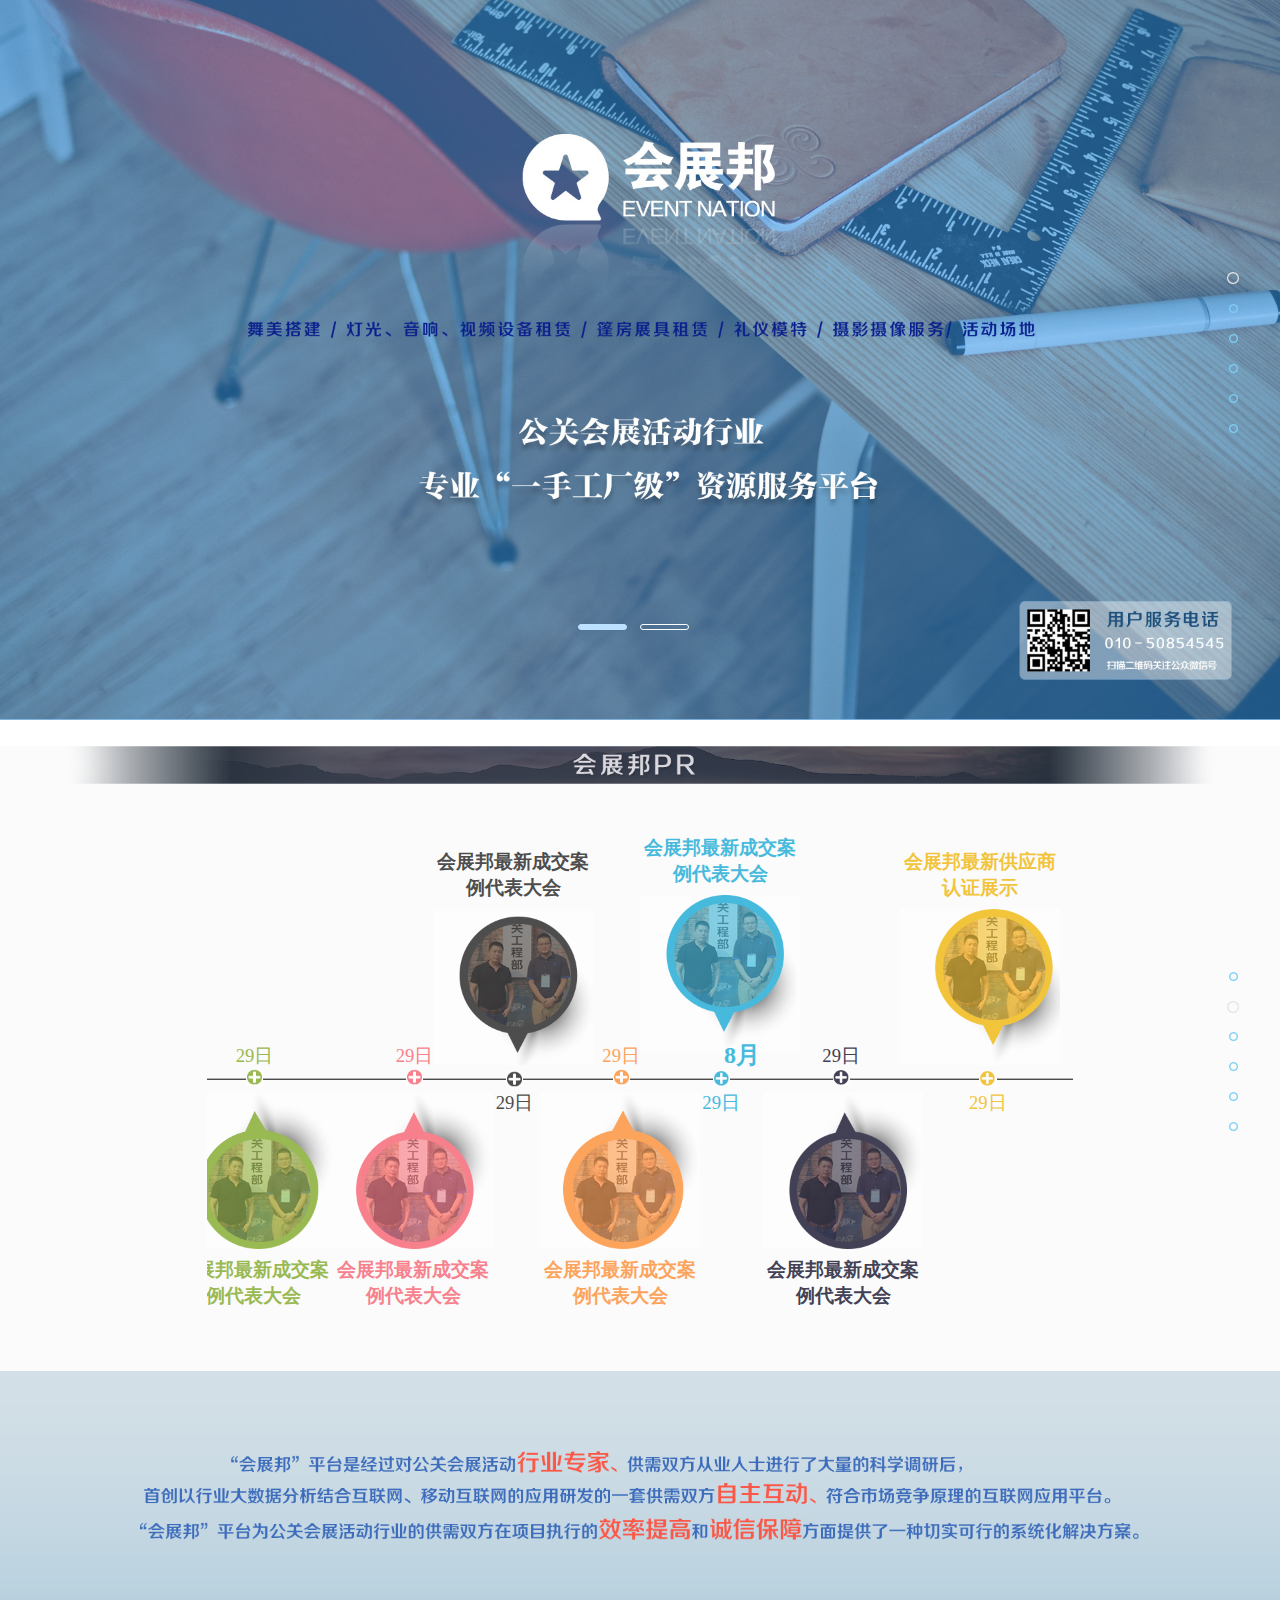
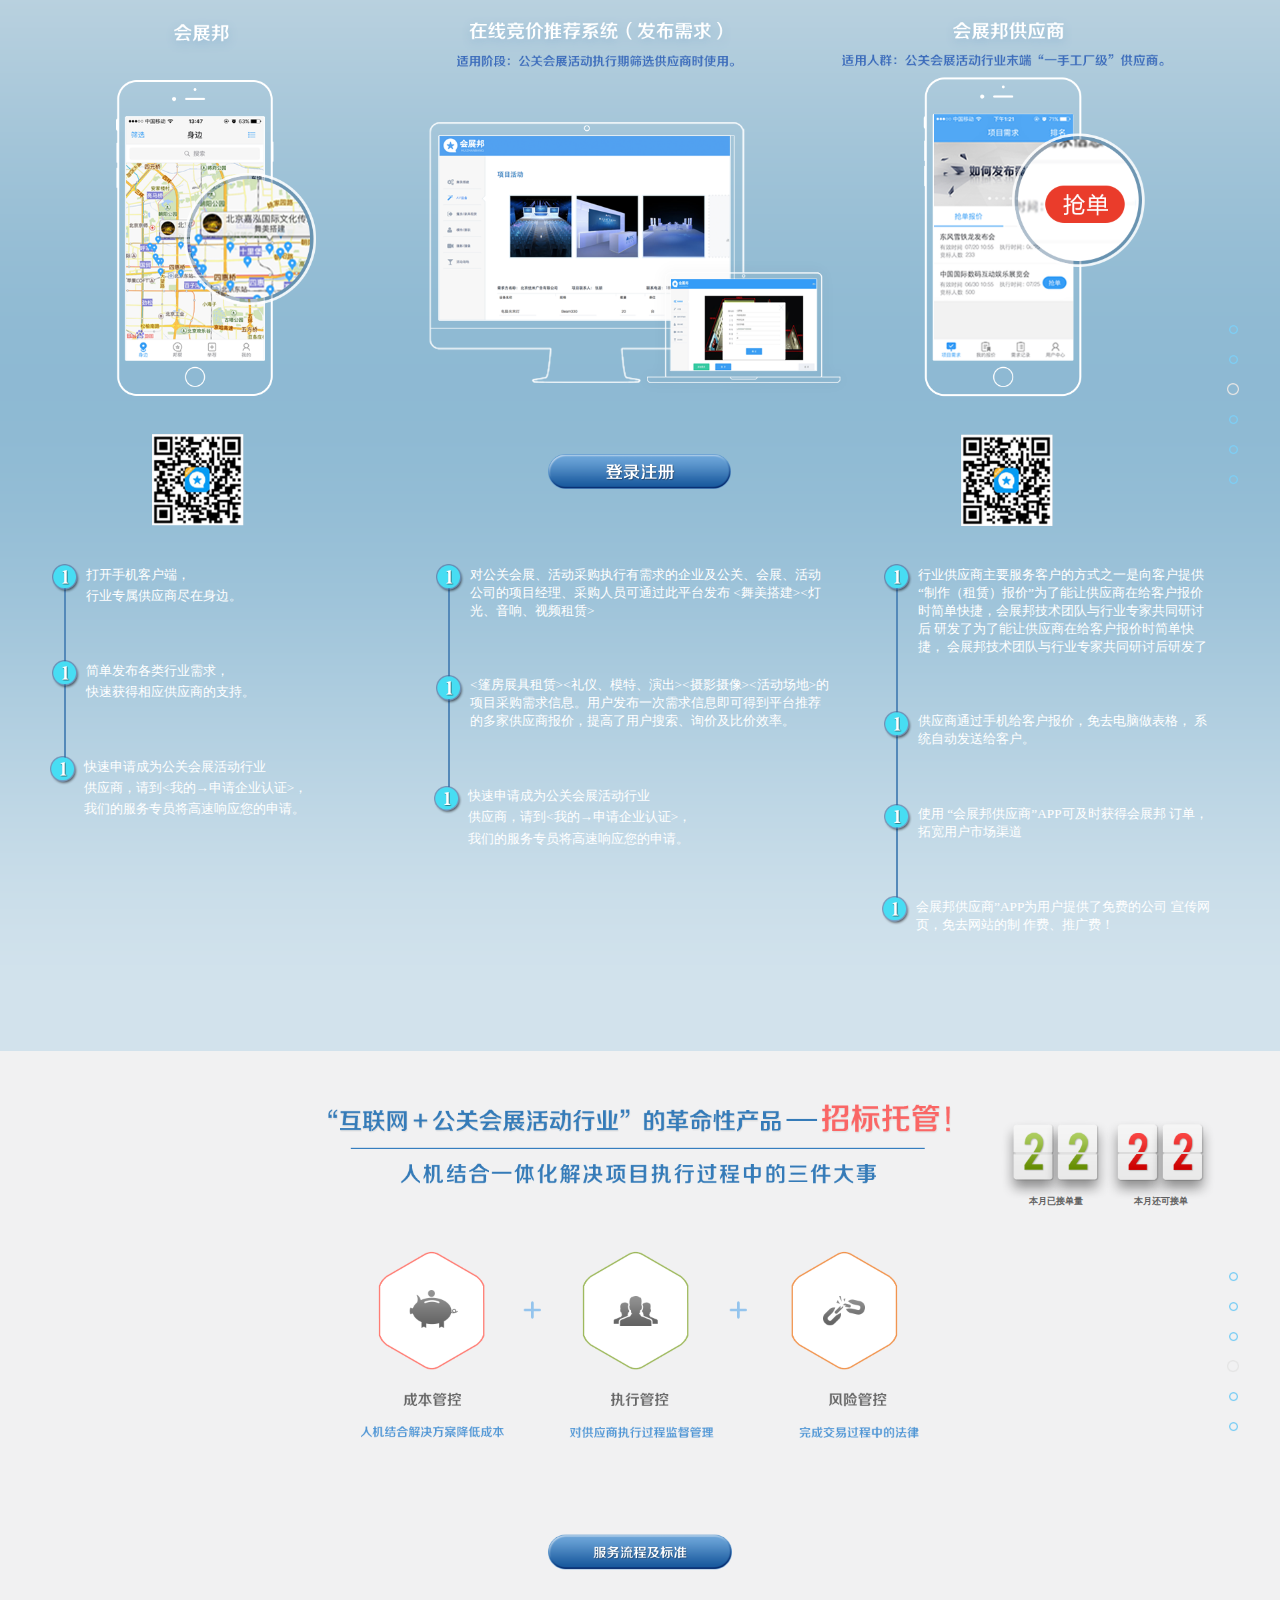
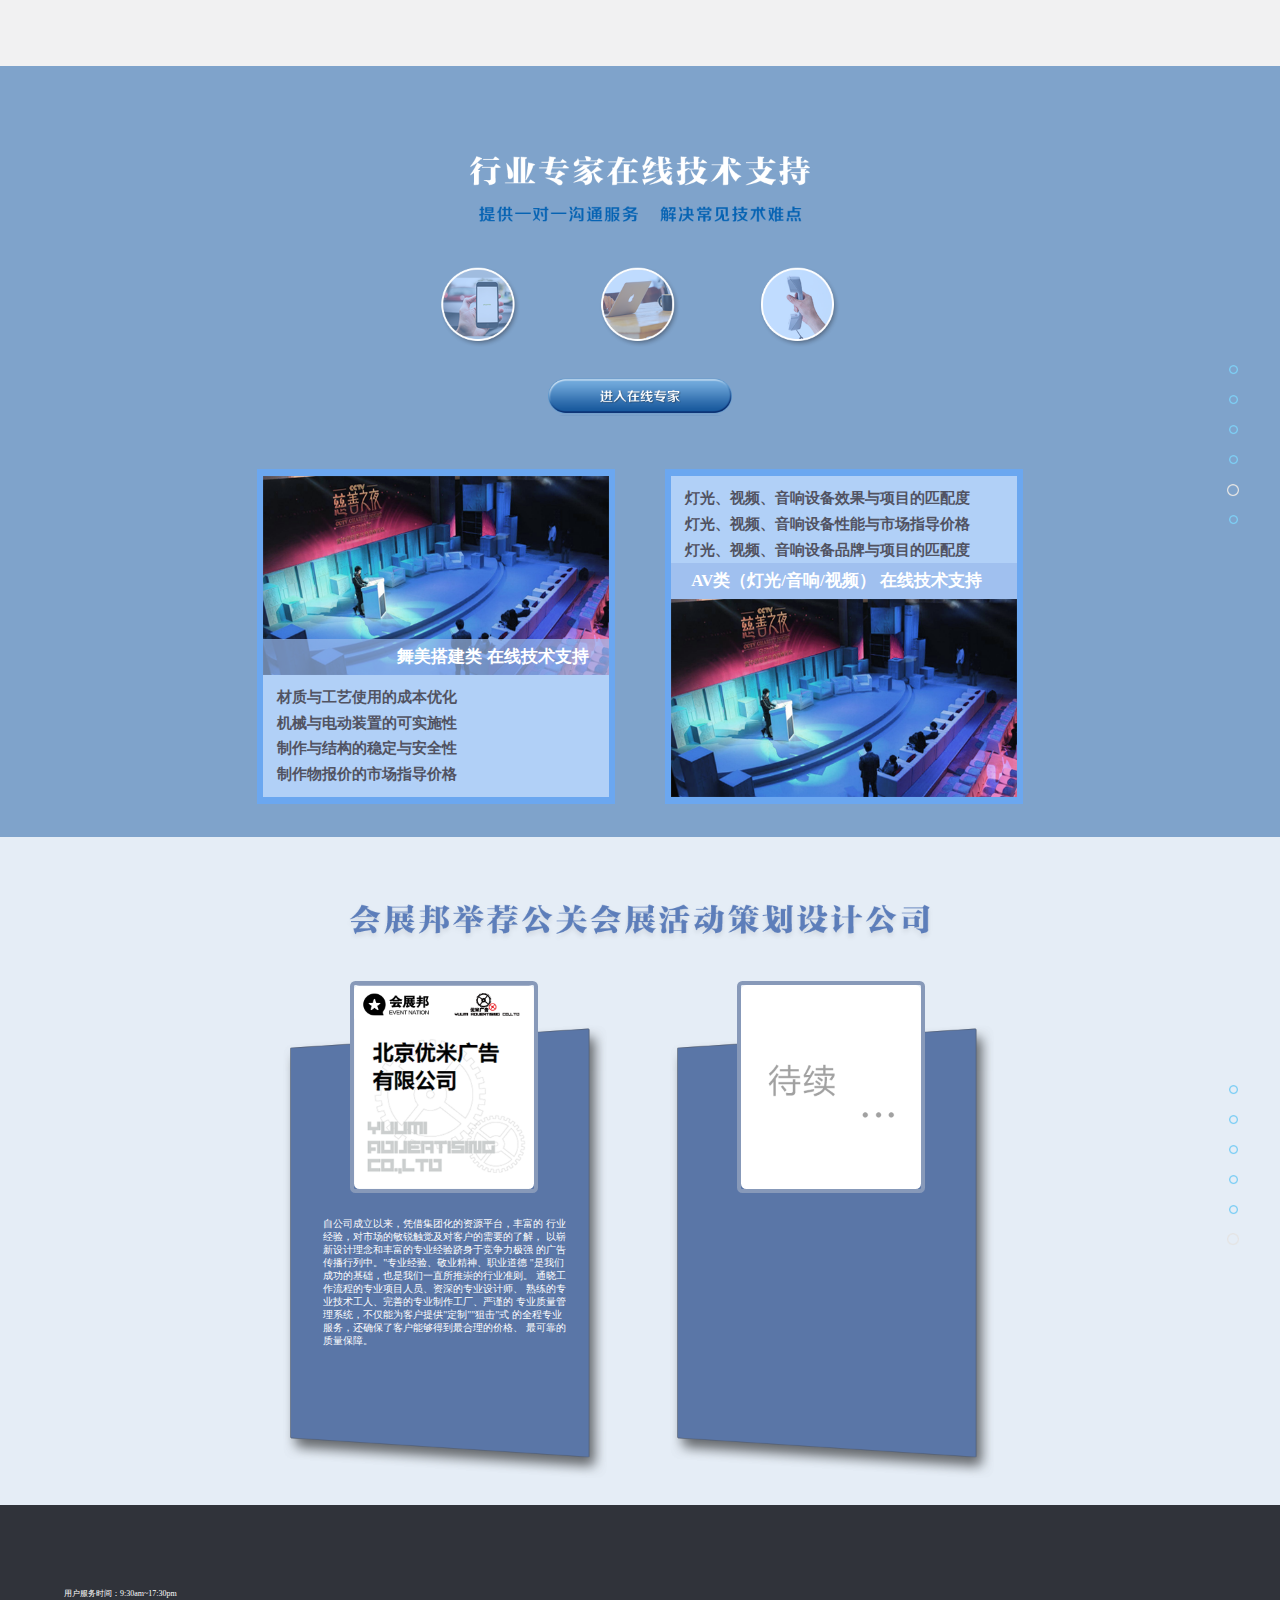
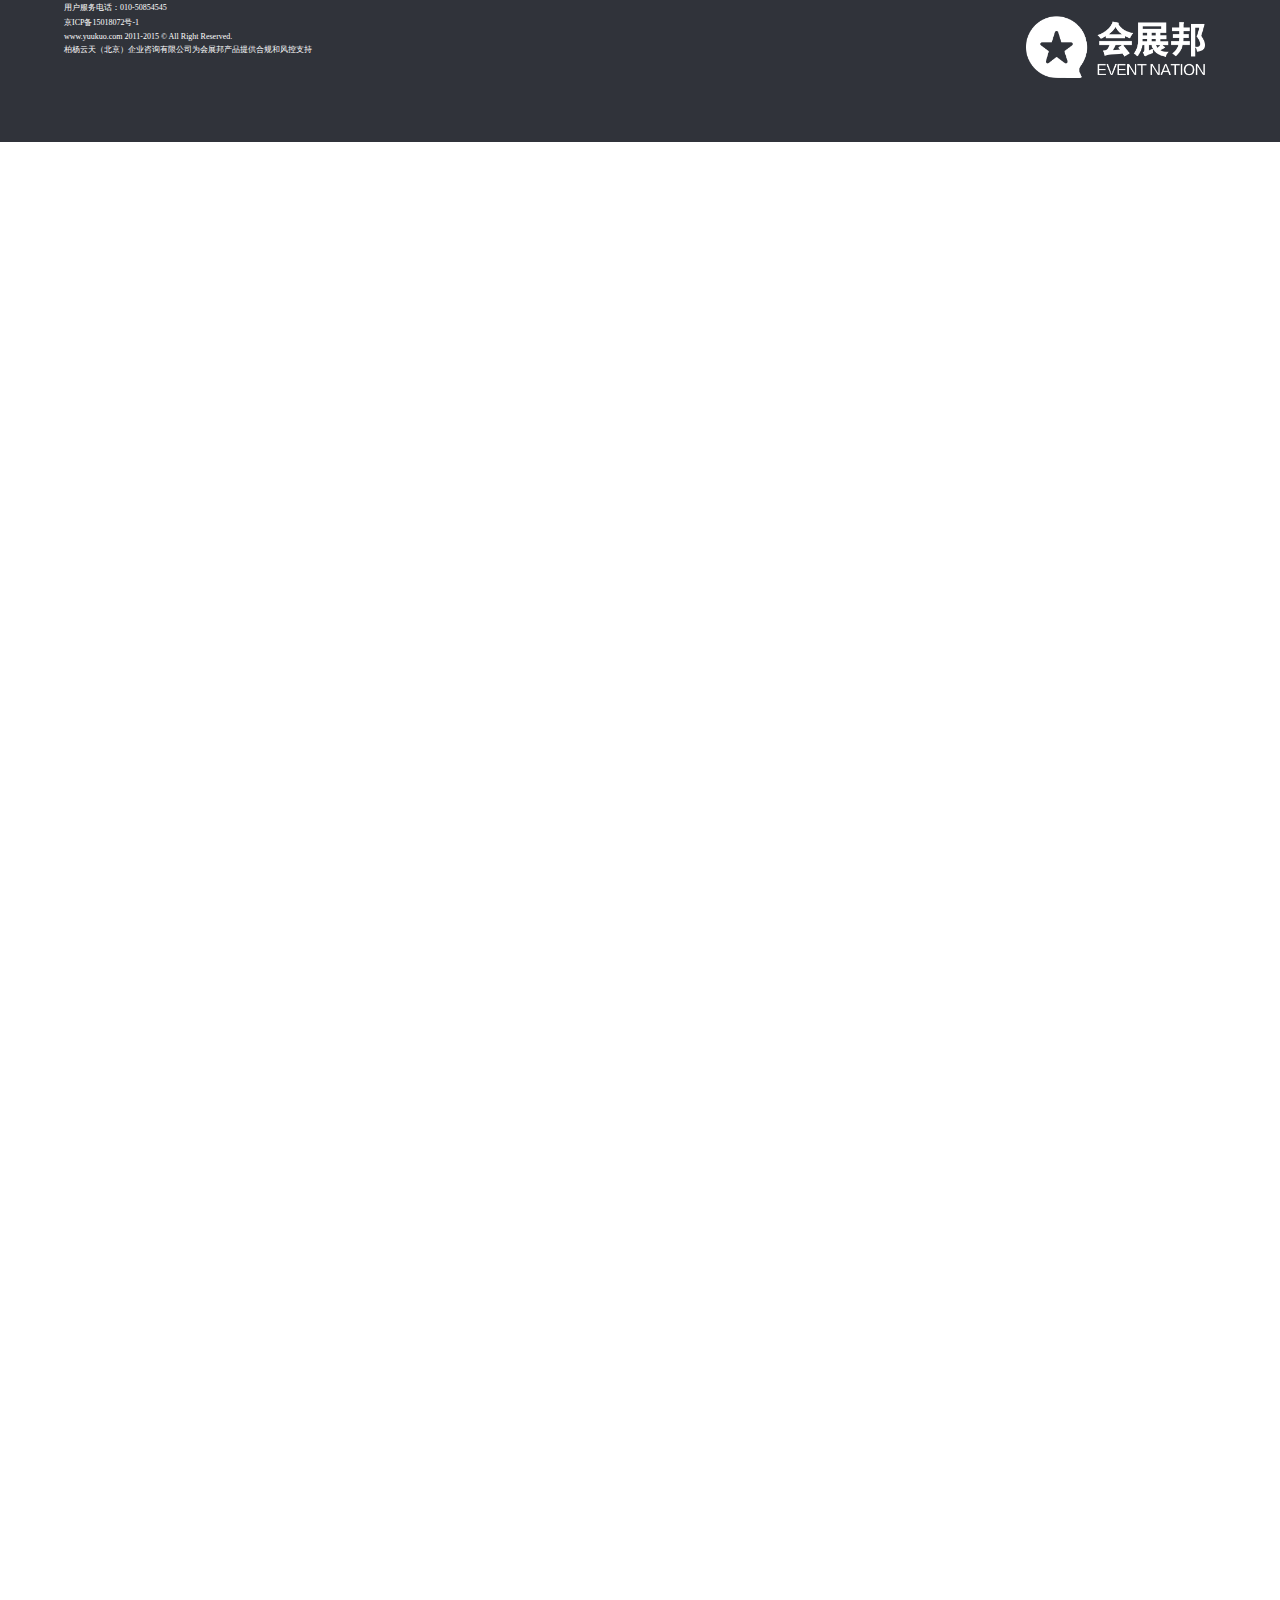
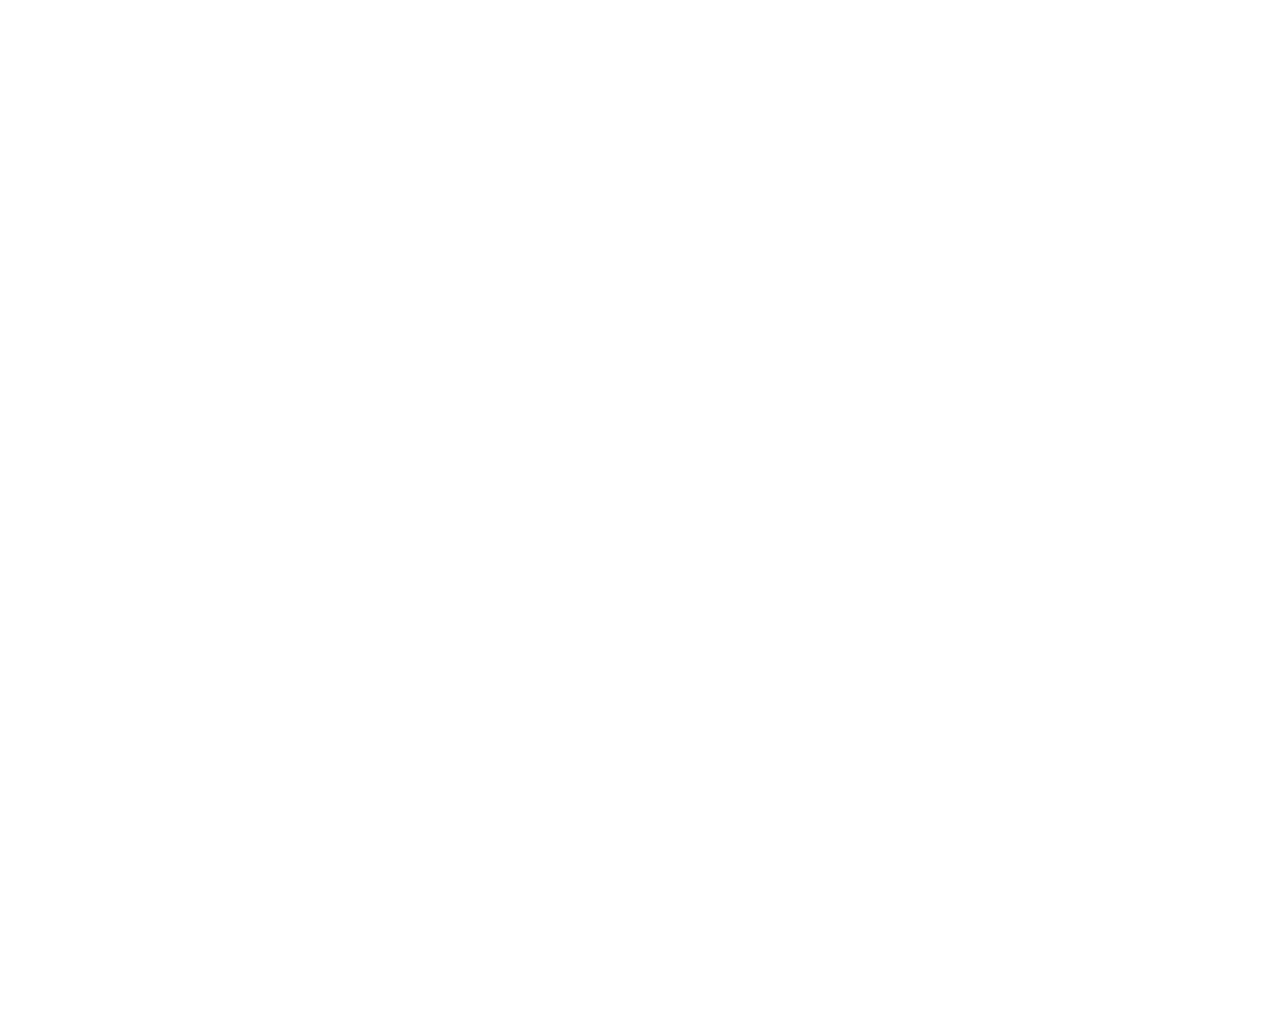
<file: index.html>
<!DOCTYPE html>
<html>

	<head>
		<meta http-equiv="Content-Type" content="text/html; charset=utf-8">
		<meta name="viewport" content=" initial-scale=1.0, maximum-scale=1.0, user-scalable=no" />
		<link rel="Shortcut Icon" href="" type="image/x-icon" />
		<meta name="apple-mobile-web-app-status-bar-style" content="purple" />
		<meta name="format-detection" content="telephone=no" />
		<meta name="format-detection" content="email=no" />
		<meta name="apple-mobile-web-app-capable" content="yes" />
		<link rel="stylesheet" type="text/css" href="css/normalize.css" media="all" />
		<link rel="stylesheet" type="text/css" href="css/footer.css" media="all" />
		<link rel="stylesheet" type="text/css" href="css/index.css" media="all" />
		<script type="text/javascript" src="js/jquery.min.js"></script>
		<script type="text/javascript" src="js/resize.js"></script>
		<script type="text/javascript" src="js/xh.slide.js"></script>
		<!-- build:css /styles/base.css -->
		<!-- endbuild -->
		<title>会展邦</title>
	</head>

	<body>
		<div class="main">
			<div class="part part1" id="part1">
				<div class="silder_bar">
					<a href="javascript:;" class="active"></a>
					<a href="javascript:;"></a>
					<a href="javascript:;"></a>
					<a href="javascript:;"></a>
					<a href="javascript:;"></a>
					<a href="javascript:;"></a>
				</div>
				<div class="banner">
					<div class="banner_box" id="banner_box">
						<ul id="BannerList">
							<li>
								<a href="">
									<img src="img/index/banner1.jpg" />
								</a>
							</li>
							<li>
								<a href="">
									<img src="img/index/banner1.jpg" />
								</a>
							</li>
						</ul>
						<div class="banner_btn_box" id="nums_list">
							<span class="on"></span>
							<span></span>
						</div>
					</div>
				</div>
			</div>
			<div id="part2" class="part part2">
				<div class="silder_bar">
					<a href="javascript:;"></a>
					<a href="javascript:;"  class="active"></a>
					<a href="javascript:;"></a>
					<a href="javascript:;"></a>
					<a href="javascript:;"></a>
					<a href="javascript:;"></a>
				</div>
				<div class="content">
					<div class="title"></div>
					<div class="timeless_wapper">
						<a class="arrow" href="#"></a>
						<div class="timeless_box">
							<div class="timeline">
								<div class="time_con yellow up" style="right: 20px;">
									<div class="txt">会展邦最新供应商认证展示</div>
									<a href="#" class="img">
										<img src="img/index/test.png" />
									</a>
								</div>
								<div class="time_add yellow" style="right: 100px;">
									<div class="img"></div>
									<div>29日</div>
								</div>


								<div class="time_con purple down" style="right: 225px;">
									<div class="txt">会展邦最新成交案例代表大会</div>
									<a href="#" class="img">
										<img src="img/index/test.png" />
									</a>
								</div>
								<div class="time_add purple down" style="right: 320px;">
									<div>29日</div>
									<div class="img"></div>
								</div>

								<div class="time_con blue up up2" style="right: 410px;">
									<div class="txt">会展邦最新成交案例代表大会</div>
									<a href="#" class="img">
										<img src="img/index/test.png" />
									</a>
								</div>
								<div class="time_add blue up" style="right: 500px;">
									<div class="img"></div>
									<div>29日</div>
								</div>
								<div class="mouth blue" style="right: 470px;">8月</div>



								<div class="time_con orange down" style="right: 560px;">
									<div class="txt">会展邦最新成交案例代表大会</div>
									<a href="#" class="img">
										<img src="img/index/test.png" />
									</a>
								</div>
								<div class="time_add orange down" style="right: 650px;">
									<div>29日</div>
									<div class="img"></div>
								</div>

								<div class="time_con black up" style="right: 720px;">
									<div class="txt">会展邦最新成交案例代表大会</div>
									<a href="#" class="img">
										<img src="img/index/test.png" />
									</a>
								</div>
								<div class="time_add black up" style="right: 810px;">
									<div class="img"></div>
									<div>29日</div>
								</div>

								<div class="time_con pink down" style="right: 870px;">
									<div class="txt">会展邦最新成交案例代表大会</div>
									<a href="#" class="img">
										<img src="img/index/test.png" />
									</a>
								</div>
								<div class="time_add pink down" style="right: 960px;">
									<div>29日</div>
									<div class="img"></div>
								</div>

								<div class="time_con green down" style="right: 1110px;">
									<div class="txt">会展邦最新成交案例代表大会</div>
									<a href="#" class="img">
										<img src="img/index/test.png" />
									</a>
								</div>
								<div class="time_add green down" style="right: 1200px;">
									<div>29日</div>
									<div class="img"></div>
								</div>
							</div>
						</div>
					</div>
				</div>
			</div>
			<div class="part3 part" id="part3">
				<div class="silder_bar">
					<a href="javascript:;"></a>
					<a href="javascript:;"></a>
					<a href="javascript:;" class="active"></a>
					<a href="javascript:;"></a>
					<a href="javascript:;"></a>
					<a href="javascript:;"></a>
				</div>
				<div class="title"></div>
				<div class="intro_img">
					<a href="#" class="part3_skip"></a>
				</div>
				<div class="intro_box clearfix">
					<div class="article article1">
						<div class="cell">
							<span class="num num1"></span>
							<div class="con_txt">
								<p>打开手机客户端，</p>
								<p>行业专属供应商尽在身边。</p>
							</div>
						</div>
						<div class="cell">
							<span class="num num3"></span>
							<div class="con_txt">
								<p>简单发布各类行业需求，</p>

								<p>快速获得相应供应商的支持。</p>
							</div>
						</div>
						<div class="cell">
							<span class="num num2"></span>
							<div class="con_txt">
								<p>快速申请成为公关会展活动行业</p>
								<p>供应商，请到&lt;我的→申请企业认证&gt;，</p>
								<p>我们的服务专员将高速响应您的申请。</p>
							</div>
						</div>
					</div>
					<div class="article article3">
						<div class="cell">
							<span class="num num1"></span>
							<div class="con_txt">
								<p>行业供应商主要服务客户的方式之一是向客户提供 “制作（租赁）报价”为了能让供应商在给客户报价 时简单快捷，会展邦技术团队与行业专家共同研讨后 研发了为了能让供应商在给客户报价时简单快捷， 会展邦技术团队与行业专家共同研讨后研发了
								</p>
							</div>
						</div>
						<div class="cell">
							<span class="num num2"></span>
							<div class="con_txt">
								<p>供应商通过手机给客户报价，免去电脑做表格， 系统自动发送给客户。
								</p>
							</div>
						</div>
						<div class="cell">
							<span class="num num3"></span>
							<div class="con_txt">
								<p>使用 “会展邦供应商”APP可及时获得会展邦 订单，拓宽用户市场渠道
								</p>
							</div>
						</div>
						<div class="cell">
							<span class="num num4"></span>
							<div class="con_txt">
								<p>会展邦供应商”APP为用户提供了免费的公司 宣传网页，免去网站的制 作费、推广费！</p>
							</div>
						</div>
					</div>
					<div class="article article2">
						<div class="cell">
							<span class="num num1"></span>
							<div class="con_txt">
								<p>对公关会展、活动采购执行有需求的企业及公关、会展、活动公司的项目经理、采购人员可通过此平台发布 &lt;舞美搭建&gt;&lt;灯光、音响、视频租赁&gt;
								</p>
							</div>
						</div>
						<div class="cell">
							<span class="num num2"></span>
							<div class="con_txt">
								<p>&lt;篷房展具租赁&gt;&lt;礼仪、模特、演出&gt;&lt;摄影摄像&gt;&lt;活动场地&gt;的项目采购需求信息。用户发布一次需求信息即可得到平台推荐的多家供应商报价，提高了用户搜索、询价及比价效率。</p>
							</div>
						</div>
						<div class="cell">
							<span class="num num3"></span>
							<div class="con_txt">
								<p>快速申请成为公关会展活动行业</p>
								<p>供应商，请到&lt;我的→申请企业认证&gt;，</p>
								<p>我们的服务专员将高速响应您的申请。</p>
							</div>
						</div>
					</div>
				</div>
			</div>
			<div class="part part4" id="part4">
				<div class="silder_bar">
					<a href="javascript:;"></a>
					<a href="javascript:;"></a>
					<a href="javascript:;"></a>
					<a href="javascript:;" class="active"></a>
					<a href="javascript:;"></a>
					<a href="javascript:;"></a>
				</div>
				<div class="title"></div>
				<div class="con_img"></div>
				<div class="num_box">
					<div class="con_box">
						<div class="img_box clearfix">
							<span class="first num2"></span>
							<span class="second num2"></span>
						</div>
						<div class="txt">本月已接单量</div>
					</div>
					<div class="con_box">
						<div class="img_box clearfix red">
							<span class="first num2"></span>
							<span class="second num2"></span>
						</div>
						<div class="txt">本月还可接单</div>
					</div>
				</div>
				<div class="btn_box">
					<a href="#" class="btn"></a>
				</div>
			</div>
			<div class="part part5" id="part5">
				<div class="silder_bar">
					<a href="javascript:;"></a>
					<a href="javascript:;"></a>
					<a href="javascript:;"></a>
					<a href="javascript:;"></a>
					<a href="javascript:;" class="active"></a>
					<a href="javascript:;"></a>
				</div>
				<div class="title"></div>
				<div class="con_img"></div>
				<div class="btn_box">
					<a href="#"></a>
				</div>
				<div class="con_box clearfix">
					<div class="cell lf">
						<div class="img_cell">
							<img src="img/index/test2.png" />
							<div class="txt">
								<div class="txt_inner">
									舞美搭建类 在线技术支持
								</div>
							</div>
						</div>
						<div class="txt_list">
							<p>材质与工艺使用的成本优化</p>
							<p>机械与电动装置的可实施性</p>
							<p>制作与结构的稳定与安全性</p>
							<p>制作物报价的市场指导价格</p>
						</div>
					</div>
					<div class="cell rf">
						<div class="txt_list">
							<div class="txt">
								<div class="txt_inner">
									AV类（灯光/音响/视频） 在线技术支持
								</div>
							</div>
							<p>灯光、视频、音响设备效果与项目的匹配度</p>
							<p>灯光、视频、音响设备性能与市场指导价格</p>
							<p>灯光、视频、音响设备品牌与项目的匹配度</p>
							<p style="visibility: hidden">占位</p>
						</div>
						<div class="img_cell">
							<img src="img/index/test2.png" />
						</div>
					</div>
				</div>
			</div>
			<div class="part part6" id="part6">
				<div class="silder_bar">
					<a href="javascript:;">
					</a>
					<a href="javascript:;">
					</a>
					<a href="javascript:;">
					</a>
					<a href="javascript:;">
					</a>
					<a href="javascript:;">
					</a>
					<a href="javascript:;" class="active">
					</a>
				</div>
				<div class="title"></div>
				<div class="con_box clearfix">
					<div class="cell">
						<div class="img_box">
							<img src="img/index/part6_ad.png"/>
						</div>
						<div class="cell_inner_top">
							<div class="cell_inner_bottom">
								<div class="cell_inner_center">
									<div class="cell_inner_txt">
										自公司成立以来，凭借集团化的资源平台，丰富的
										行业经验，对市场的敏锐触觉及对客户的需要的了解，
										以崭新设计理念和丰富的专业经验跻身于竞争力极强
										的广告传播行列中。"专业经验、敬业精神、职业道德
										"是我们成功的基础，也是我们一直所推崇的行业准则。
										通晓工作流程的专业项目人员、资深的专业设计师、
										熟练的专业技术工人、完善的专业制作工厂、严谨的
										专业质量管理系统，不仅能为客户提供"定制""狙击"式
										的全程专业服务，还确保了客户能够得到最合理的价格、
										最可靠的质量保障。
									</div>
								</div>
							</div>
						</div>
					</div>
					<div class="cell" style="float: right;">
						<div class="img_box">
							<img src="img/index/part6_ad2.png"/>
						</div>
						<div class="cell_inner_top">
							<div class="cell_inner_bottom">
								<div class="cell_inner_center">
									<div class="cell_inner_txt" style="visibility: hidden;">
										自公司成立以来，凭借集团化的资源平台，丰富的
										行业经验，对市场的敏锐触觉及对客户的需要的了解，
										以崭新设计理念和丰富的专业经验跻身于竞争力极强
										的广告传播行列中。"专业经验、敬业精神、职业道德
										"是我们成功的基础，也是我们一直所推崇的行业准则。
										通晓工作流程的专业项目人员、资深的专业设计师、
										熟练的专业技术工人、完善的专业制作工厂、严谨的
										专业质量管理系统，不仅能为客户提供"定制""狙击"式
										的全程专业服务，还确保了客户能够得到最合理的价格、
										最可靠的质量保障。
									</div>
								</div>
							</div>
						</div>
					</div>
				</div>
			</div>
			<div class="footer">
				<div class="txt">
					<p>用户服务时间：9:30am~17:30pm</p>
					<p>用户服务电话：010-50854545</p>
					<p>京ICP备15018072号-1</p>
					<p>www.yuukuo.com 2011-2015 © All Right Reserved.</p>
					<p>柏杨云天（北京）企业咨询有限公司为会展邦产品提供合规和风控支持</p>
				</div>
				<div class="logo_box">
					<div class="logo_w">
						
					</div>
				</div>
			</div>
		</div>
		<script>
			//1902
				$('#BannerList').Slide({
					
				});
				(function() {
					var timmer = null;
					var doResize = function(){
						var windowWidth = document.documentElement && document.documentElement.clientWidth || document.body.clientWidth || window.innerWidth;
						var  r_size = 1920;
						var $pad = $('.content_pad');
						if(windowWidth < 500){
							$('.footer').find('p').hide();
						}else{
							$('.footer').find('p').show()
						}
						if(timmer)clearTimeout(timmer);
						timmer = setTimeout(function(){
							myResize(r_size);
						},100);
					}
					$(window).resize(doResize);
					doResize();
					
				})();
		</script>

	</body>

</html>
</file>
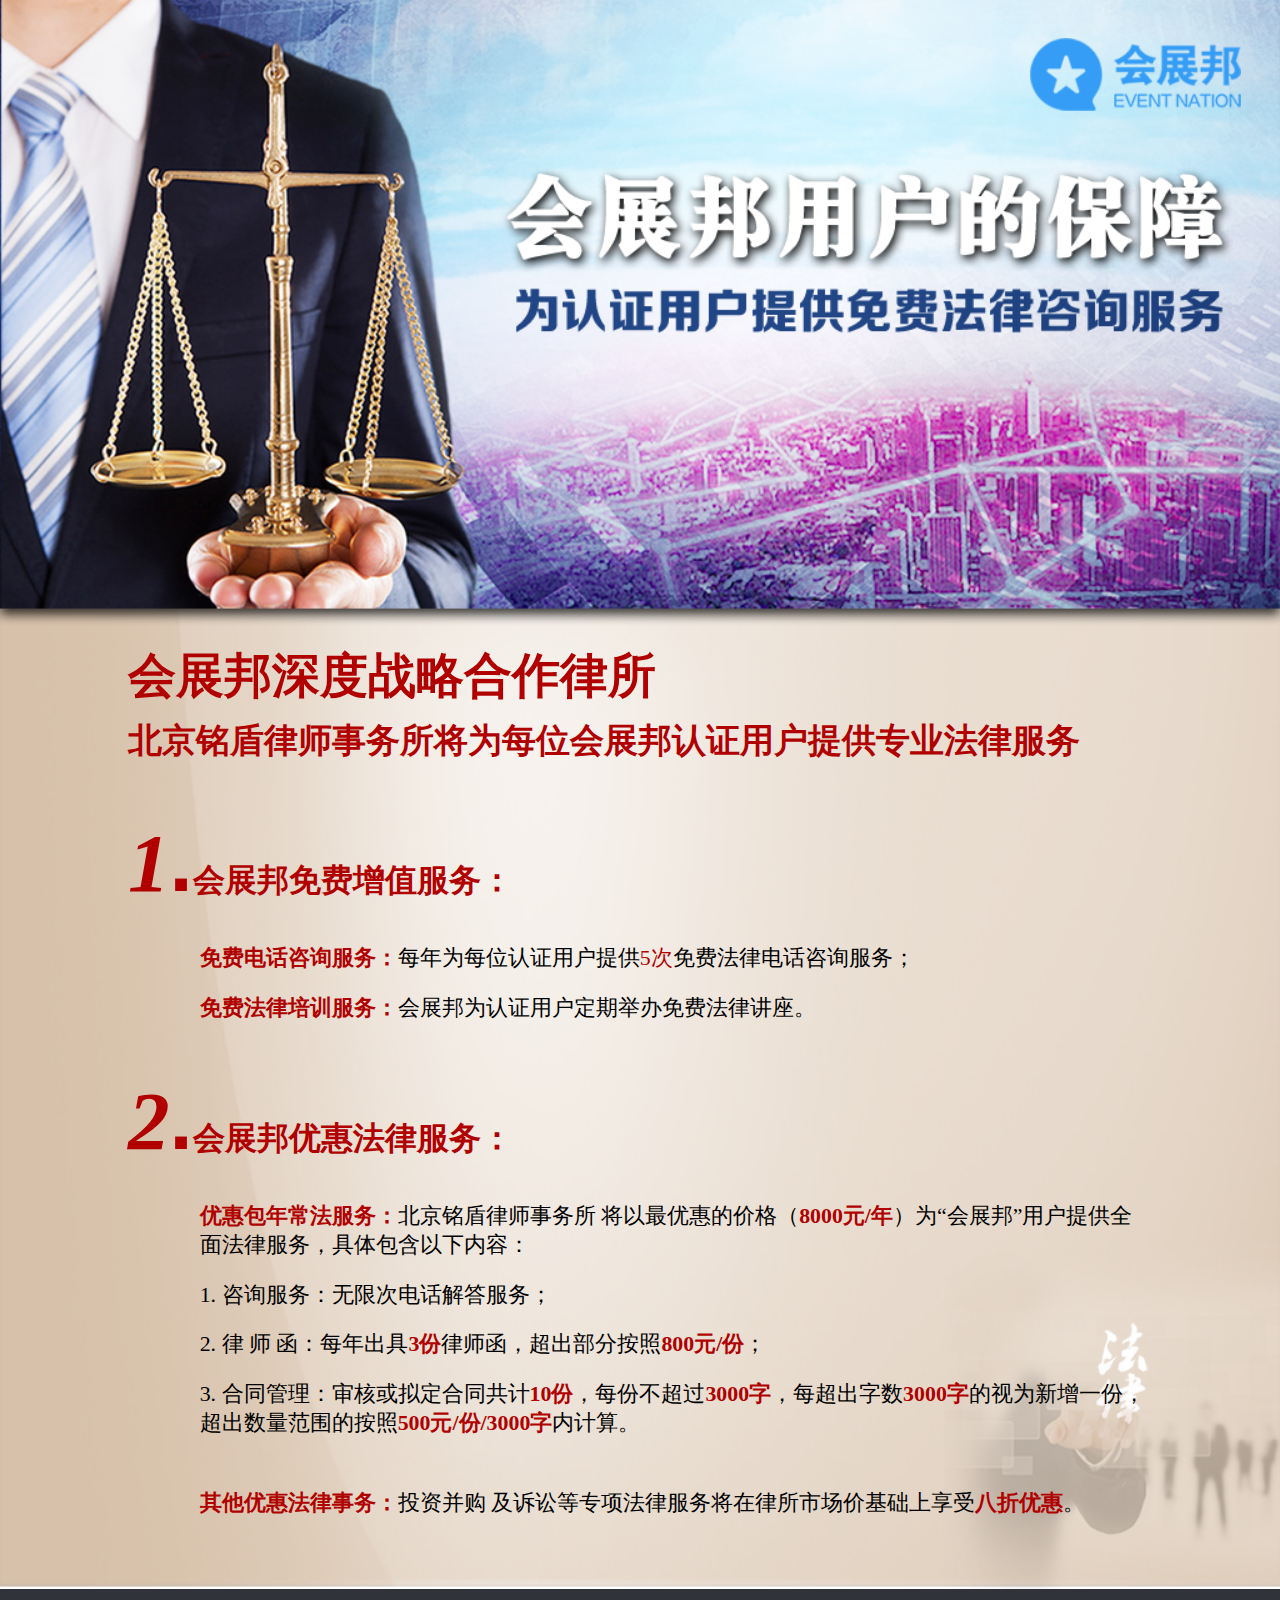
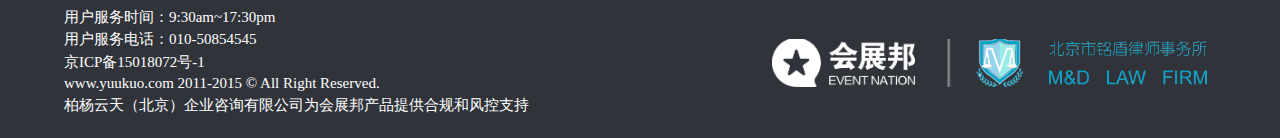
<file: law.html>
<!DOCTYPE html>
<html>

	<head>
		<meta http-equiv="Content-Type" content="text/html; charset=utf-8">
		<meta name="viewport" content=" initial-scale=1.0, maximum-scale=1.0, user-scalable=no" />
		<link rel="Shortcut Icon" href="" type="image/x-icon" />
		<meta name="apple-mobile-web-app-status-bar-style" content="black" />
		<meta name="format-detection" content="telephone=no" />
		<meta name="format-detection" content="email=no" />
		<meta name="apple-mobile-web-app-capable" content="yes" />
		<link rel="stylesheet" type="text/css" href="css/normalize.css" media="all" />
		<link rel="stylesheet" type="text/css" href="css/law.css" media="all" />
		<!-- build:css /styles/base.css -->
		<!-- endbuild -->
		<title>会展邦</title>
	</head>

	<body>
		<div class="main">
			<div class="title_bg">
				<div class="title_bg_pad"></div>
				<div class="logo"></div>
			</div>
			<div class="content">
				<div class="content_pad"></div>
				<div class="content_con">
					<h1 class="red">会展邦深度战略合作律所</h1>
					<h2 class="red">北京铭盾律师事务所将为每位会展邦认证用户提供专业法律服务</h2>
					<div class="cell">
						<h3 class="red"><i>1<span>.</span></i>会展邦免费增值服务：</h3>
						<p>
							<b class="red">免费电话咨询服务：</b>每年为每位认证用户提供<span class="red">5次</span>免费法律电话咨询服务；
						</p>
						<p>
							<b class="red">免费法律培训服务：</b>会展邦为认证用户定期举办免费法律讲座。
						</p>
					</div>
					<div class="cell">
						<h3 class="red"><i>2<span>.</span></i>会展邦优惠法律服务：</h3>
						<p><b class="red">优惠包年常法服务：</b>北京铭盾律师事务所 将以最优惠的价格（<b class="red">8000元/年</b>）为“会展邦”用户提供全面法律服务，具体包含以下内容：</p>
						<p>
							1. 咨询服务：无限次电话解答服务；
						</p>
						<p>
							2. 律 师 函：每年出具<b class="red">3份</b>律师函，超出部分按照<b class="red">800元/份</b>；
						</p>
						<p class="clearfix">
							3. 合同管理：审核或拟定合同共计<b class="red">10份</b>，每份不超过<b class="red">3000字</b>，每超出字数<b class="red">3000字</b>的视为新增一份，  超出数量范围的按照<b class="red">500元/份/3000字</b>内计算。
						</p>
					</div>
					<div class="cell">
						<p>
							<b class="red">其他优惠法律事务：</b>投资并购 及诉讼等专项法律服务将在律所市场价基础上享受<b class="red">八折优惠</b>。
						</p>
					</div>
				</div>
			</div>
			<div class="footer">
				<div class="txt">
					<p>用户服务时间：9:30am~17:30pm</p>
					<p>用户服务电话：010-50854545</p>
					<p>京ICP备15018072号-1</p>
					<p>www.yuukuo.com 2011-2015 © All Right Reserved.</p>
					<p>柏杨云天（北京）企业咨询有限公司为会展邦产品提供合规和风控支持</p>
				</div>
				<div class="logo_box">
					<div class="logo_w">
						
					</div>
					<div class="logo_r"></div>
				</div>
			</div>
		</div>
		<script type="text/javascript" src="js/jquery.min.js"></script>
		<script type="text/javascript" src="js/resize.js" ></script>
		<script>
			(function() {
				var timmer = null;
				var doResize = function(){
					var windowWidth = document.documentElement && document.documentElement.clientWidth || document.body.clientWidth || window.innerWidth;
					var  r_size = windowWidth > 640 ? 1024 : 640;
					var $pad = $('.content_pad');
					if(windowWidth < 720){
						$('.footer').find('p').hide();
					}else{
						$('.footer').find('p').show()
					}
					if(timmer)clearTimeout(timmer);
					timmer = setTimeout(function(){
						myResize(r_size);
					},100);
				}
				$(window).resize(doResize);
				doResize();
			})();
		</script>
	</body>

</html>
</file>
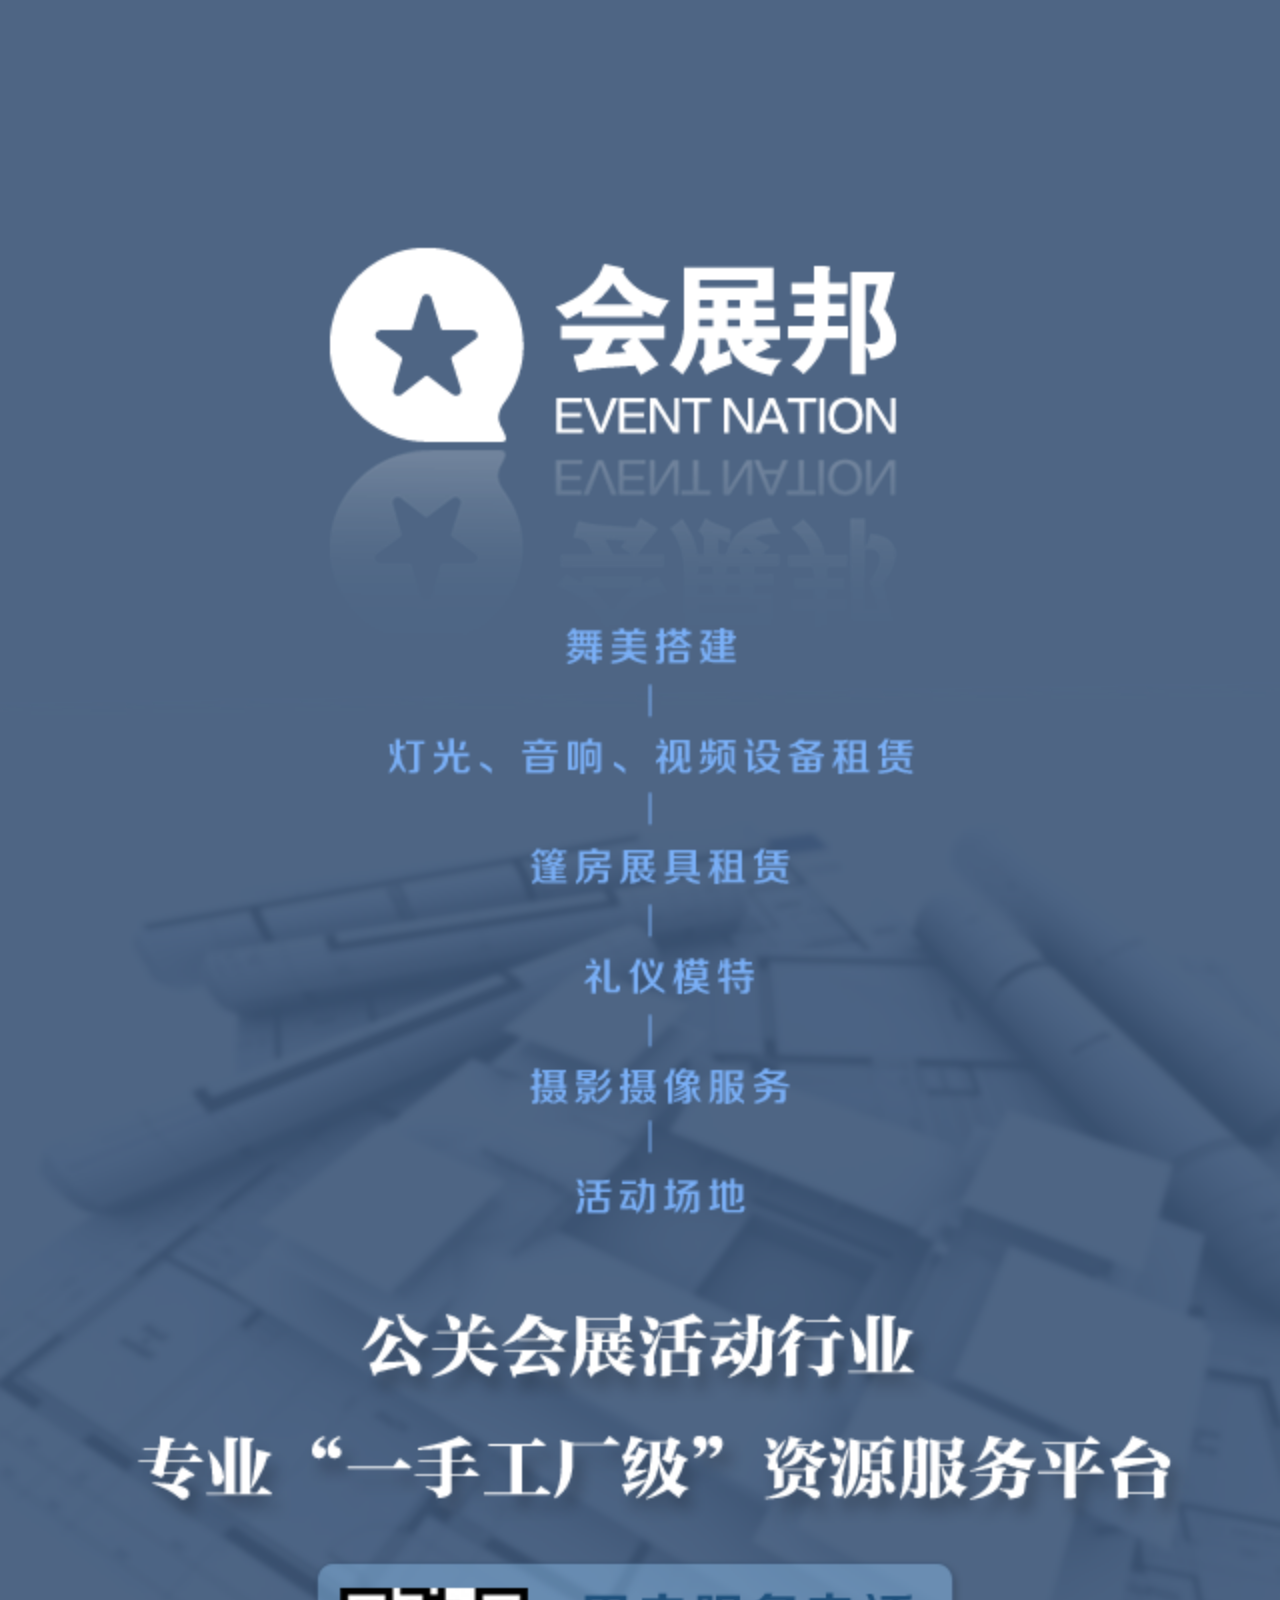
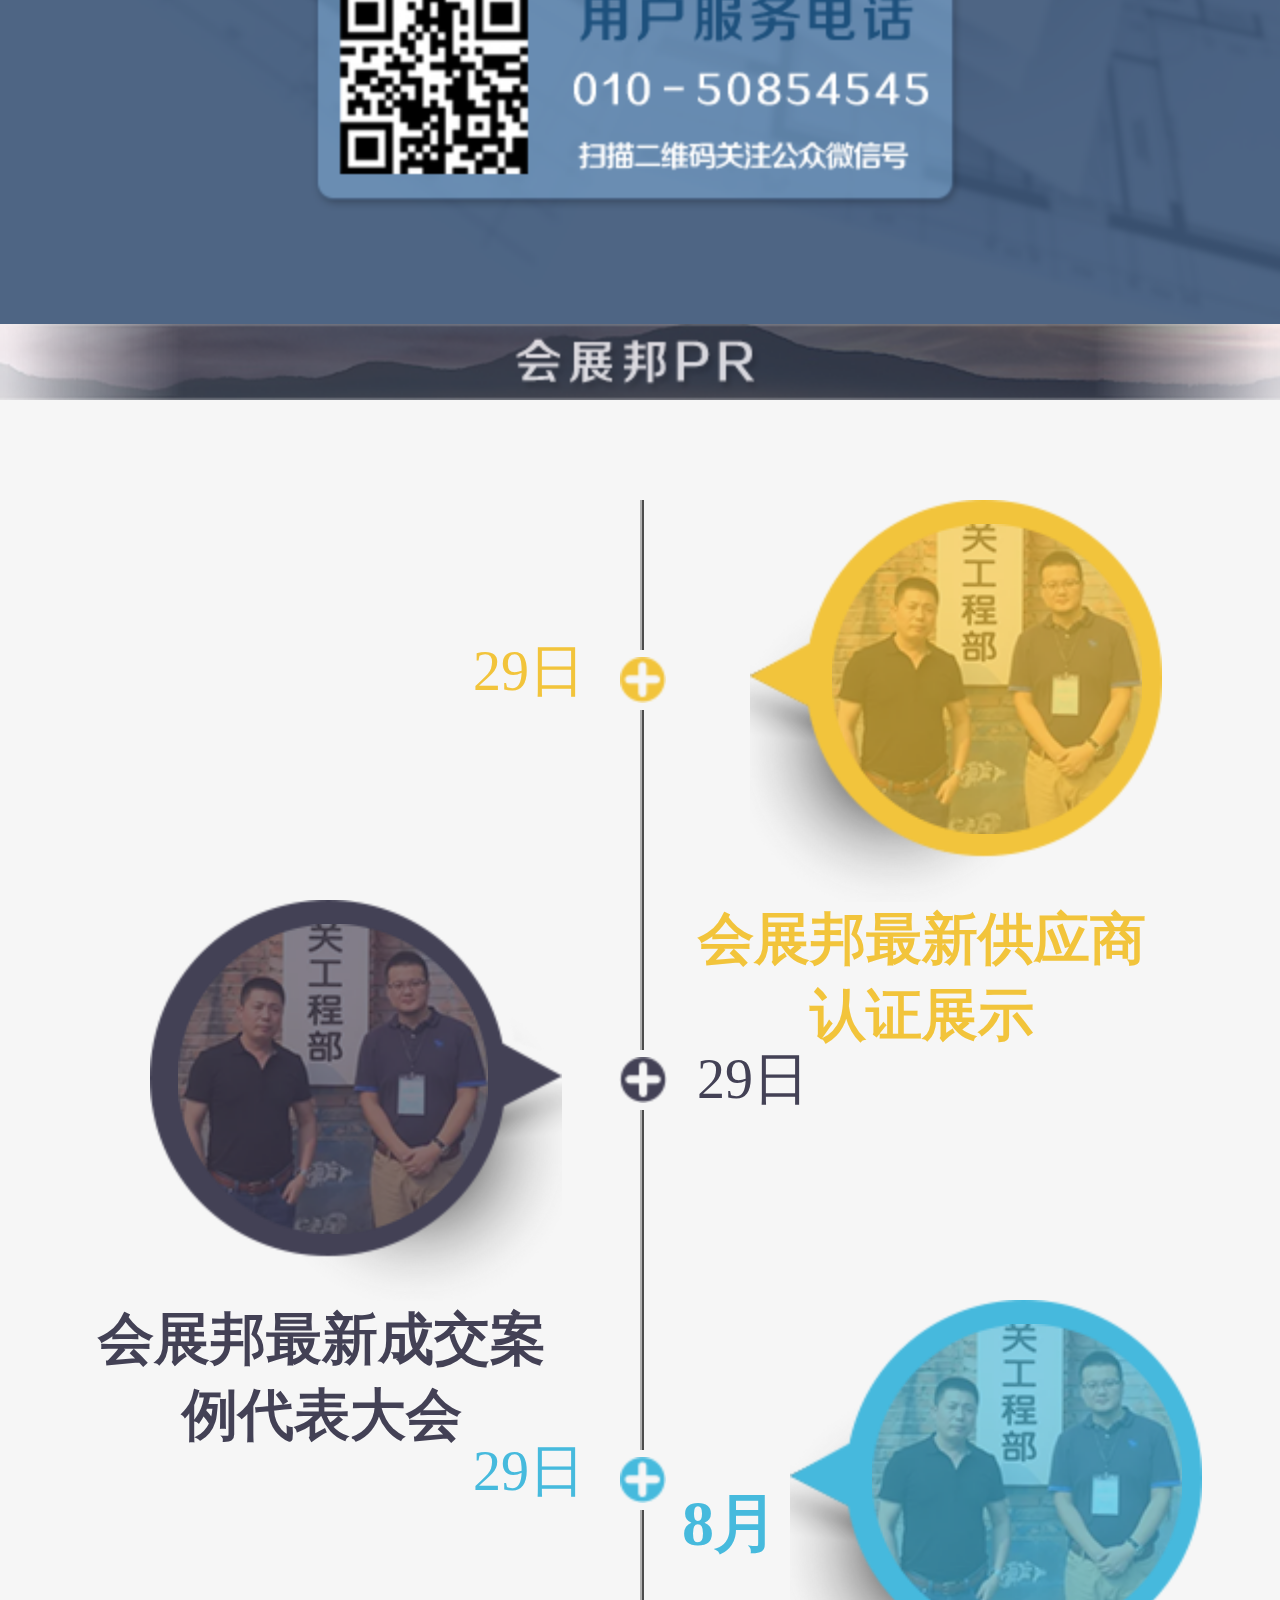
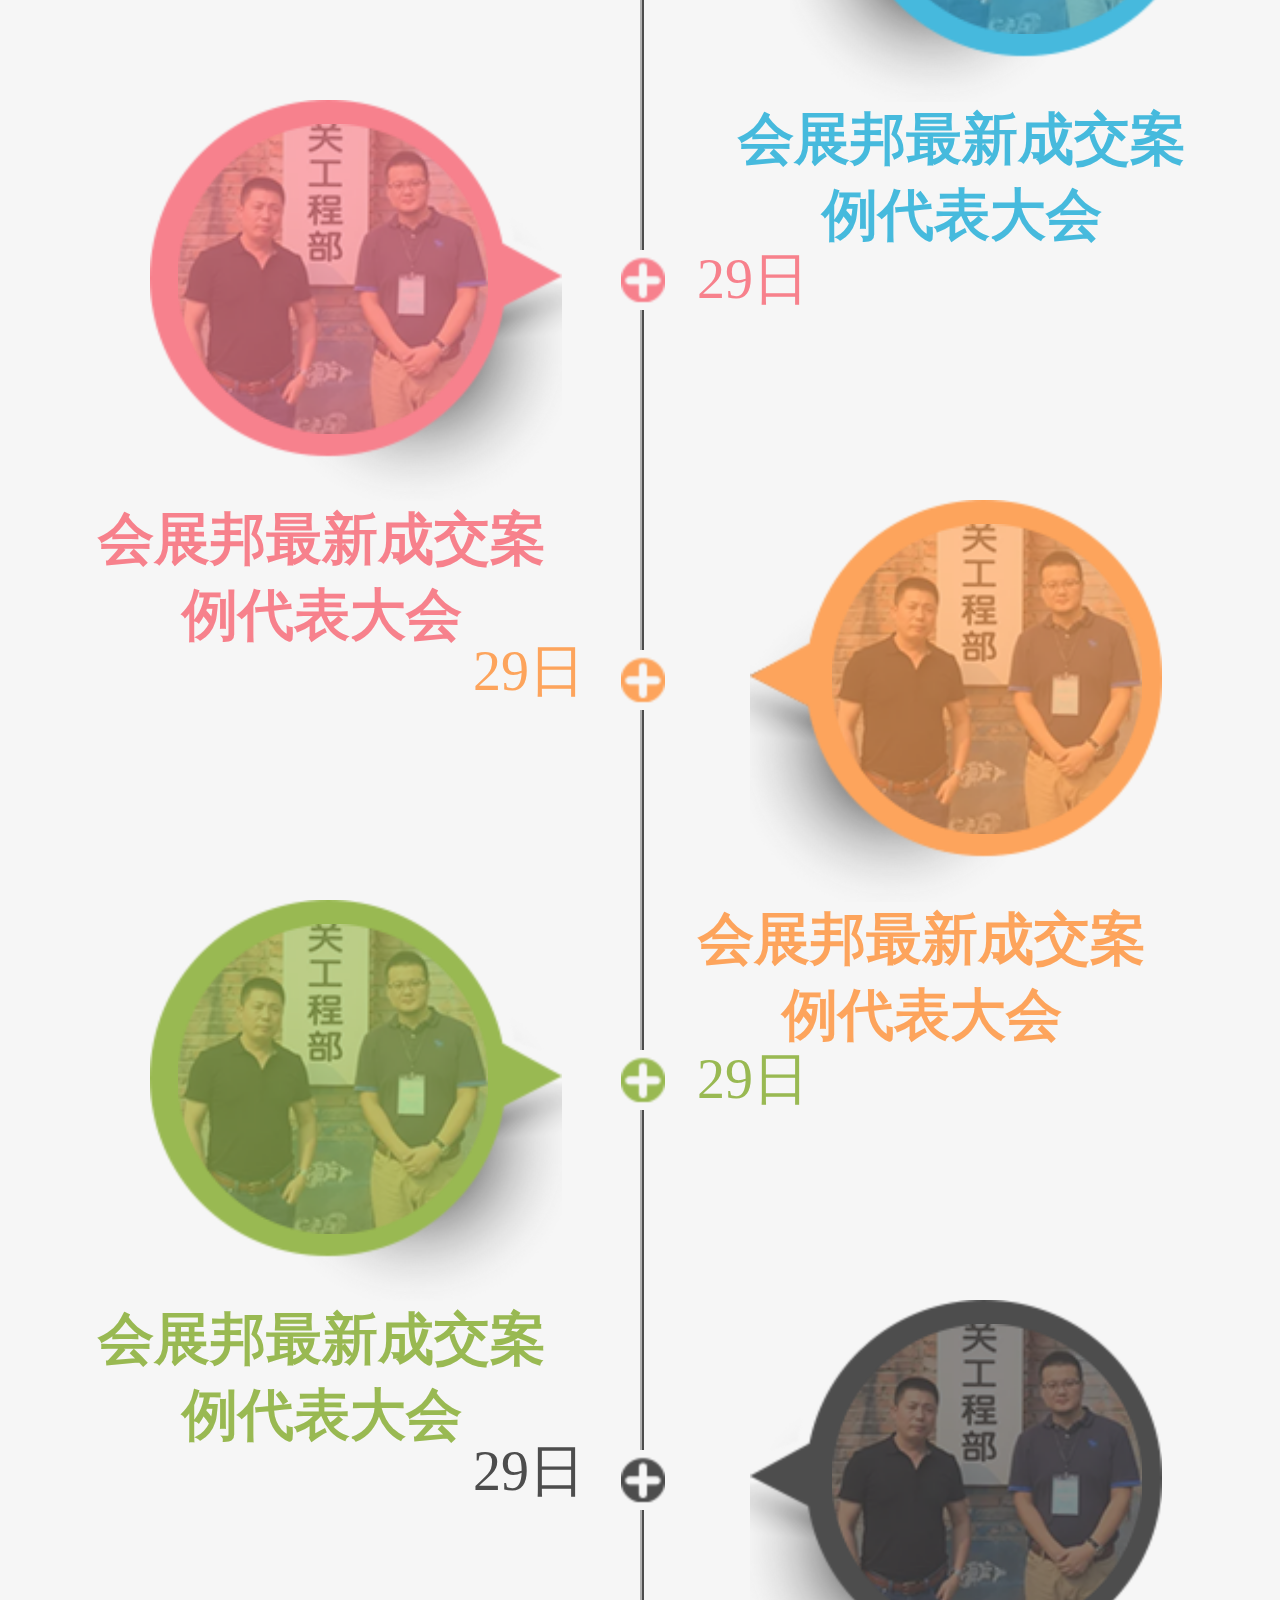
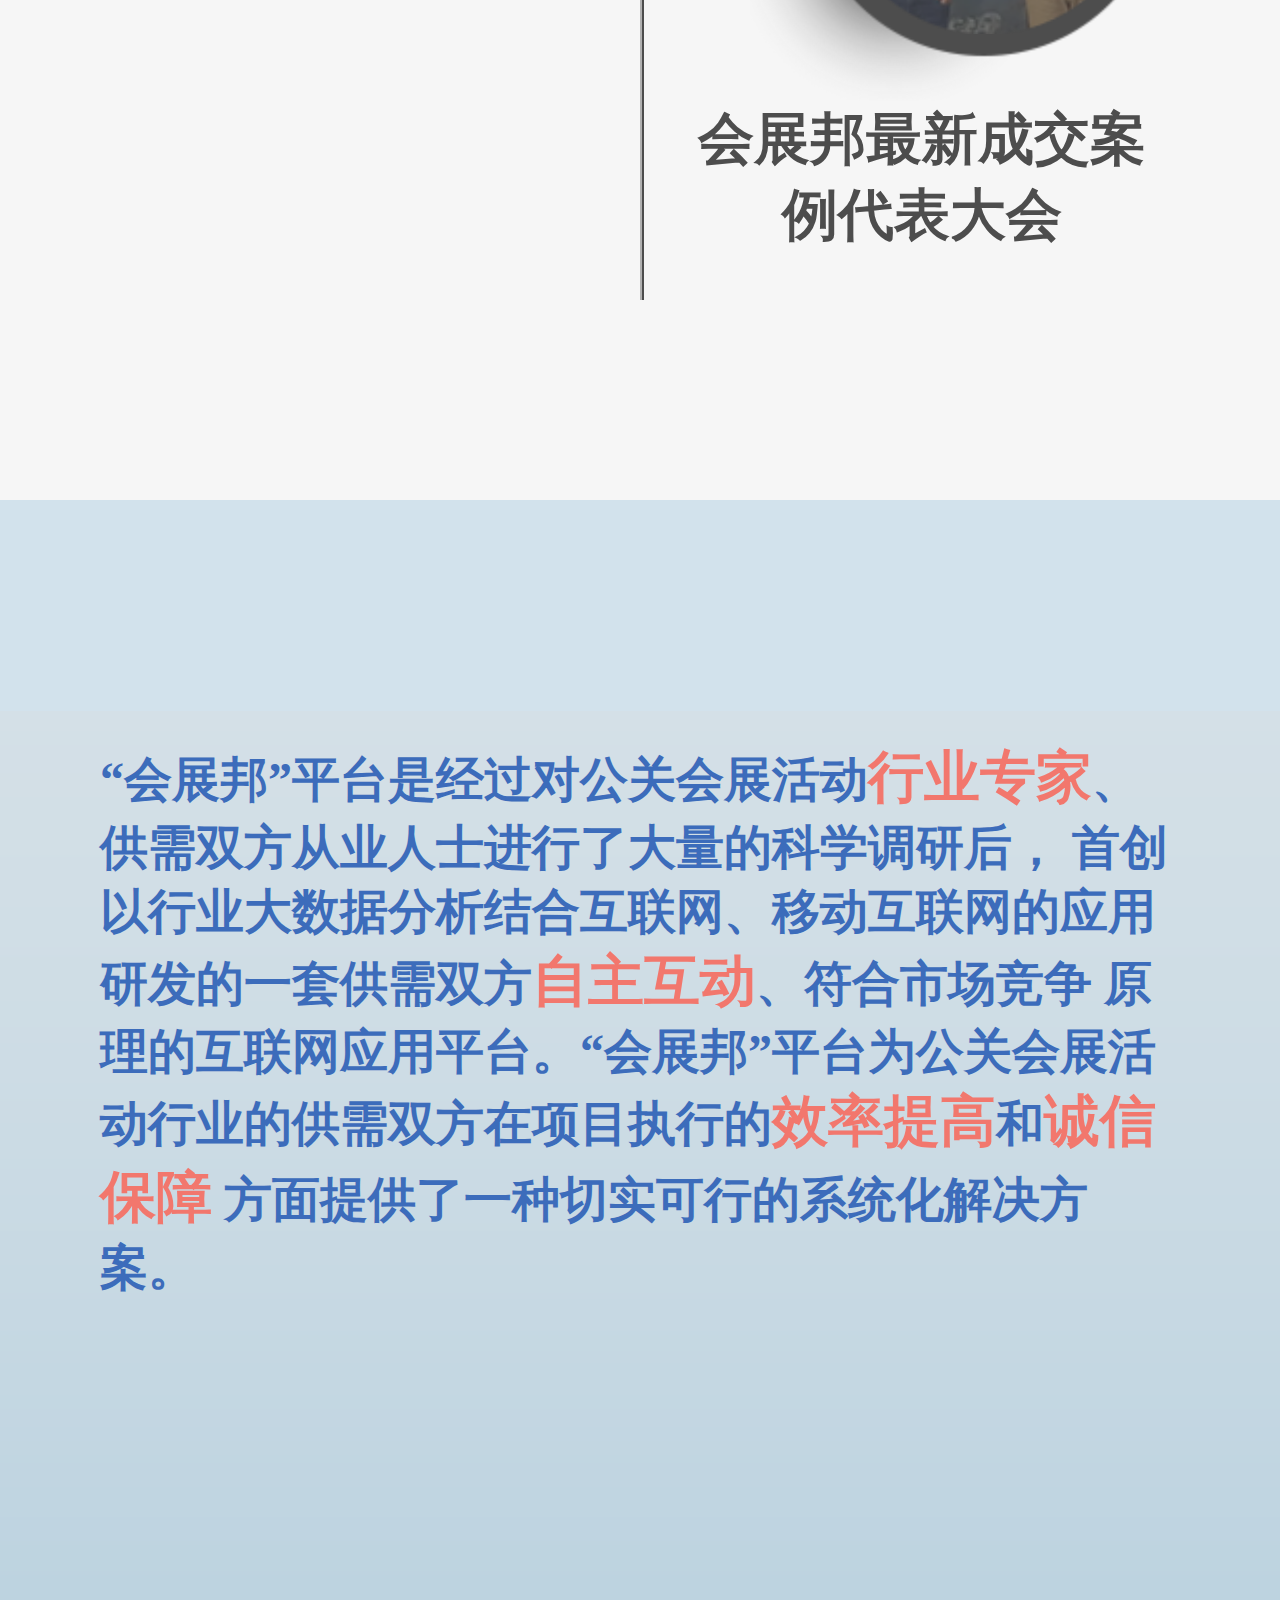
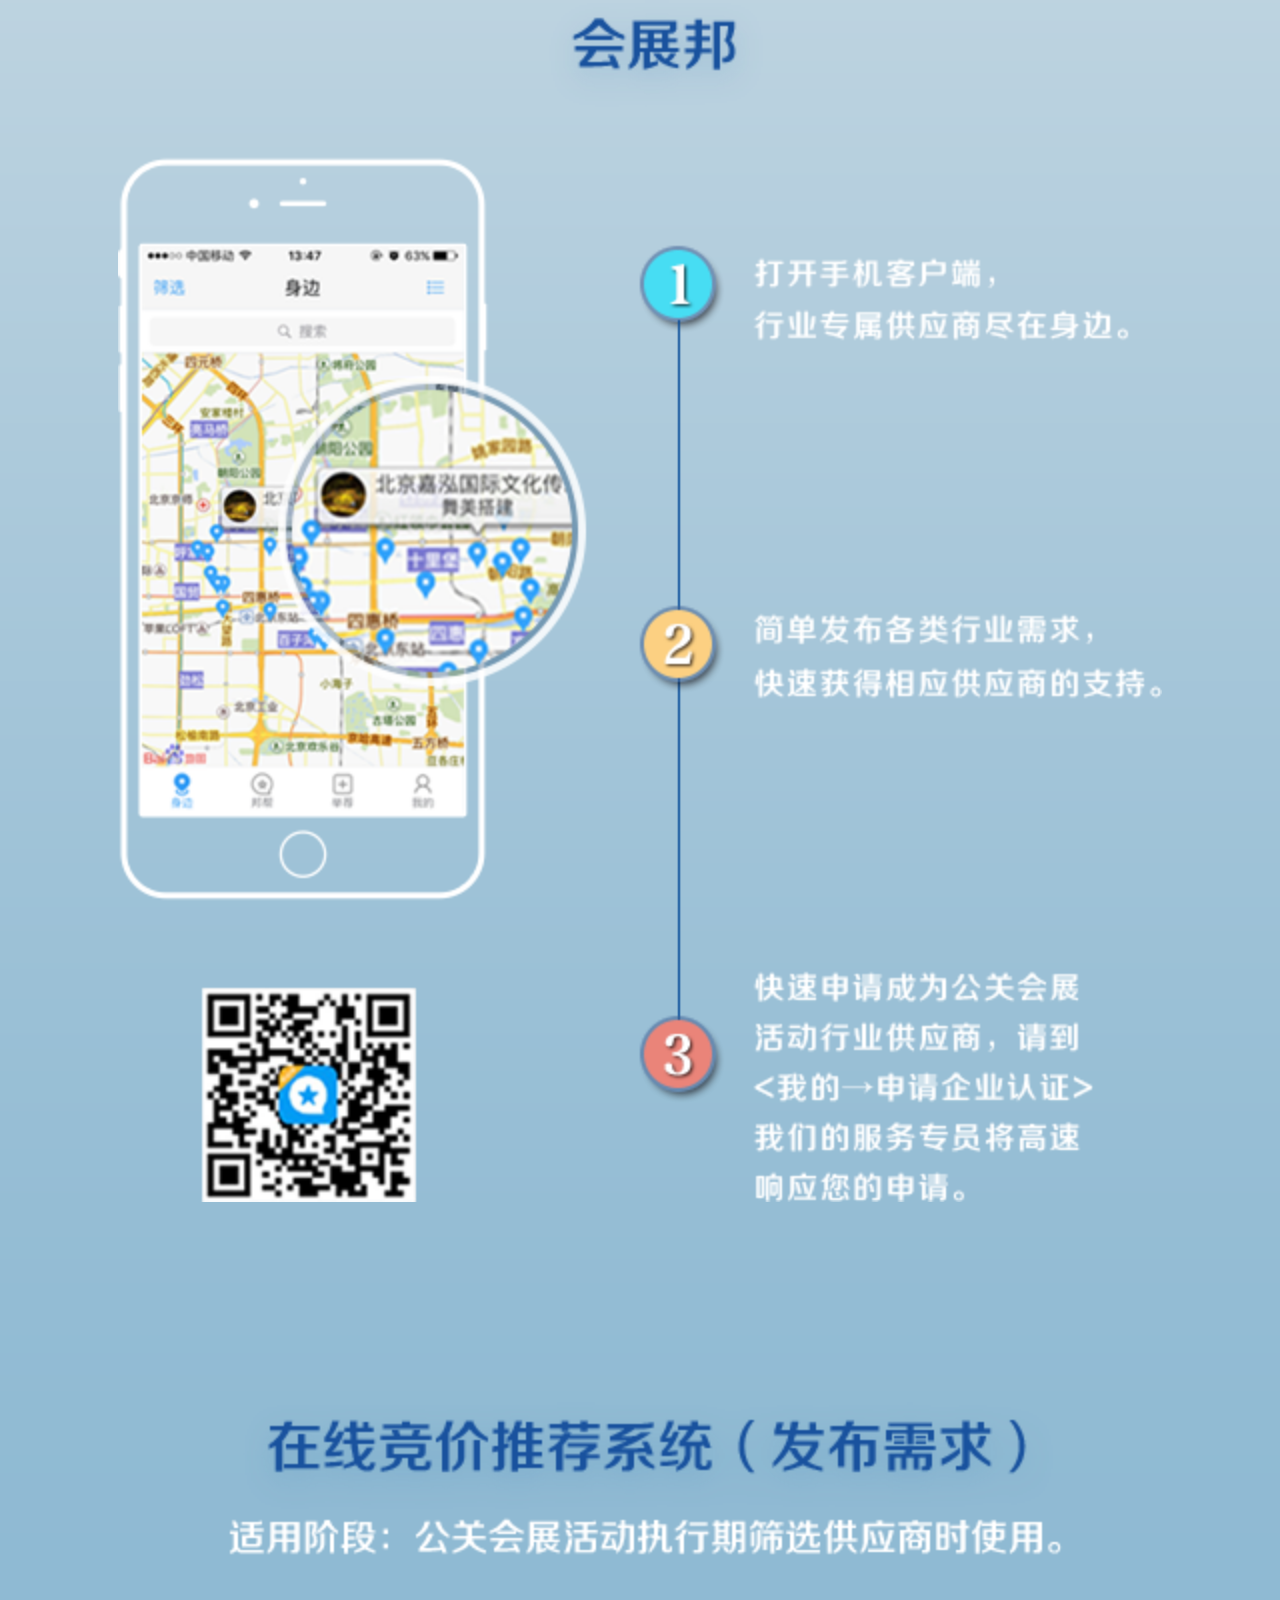
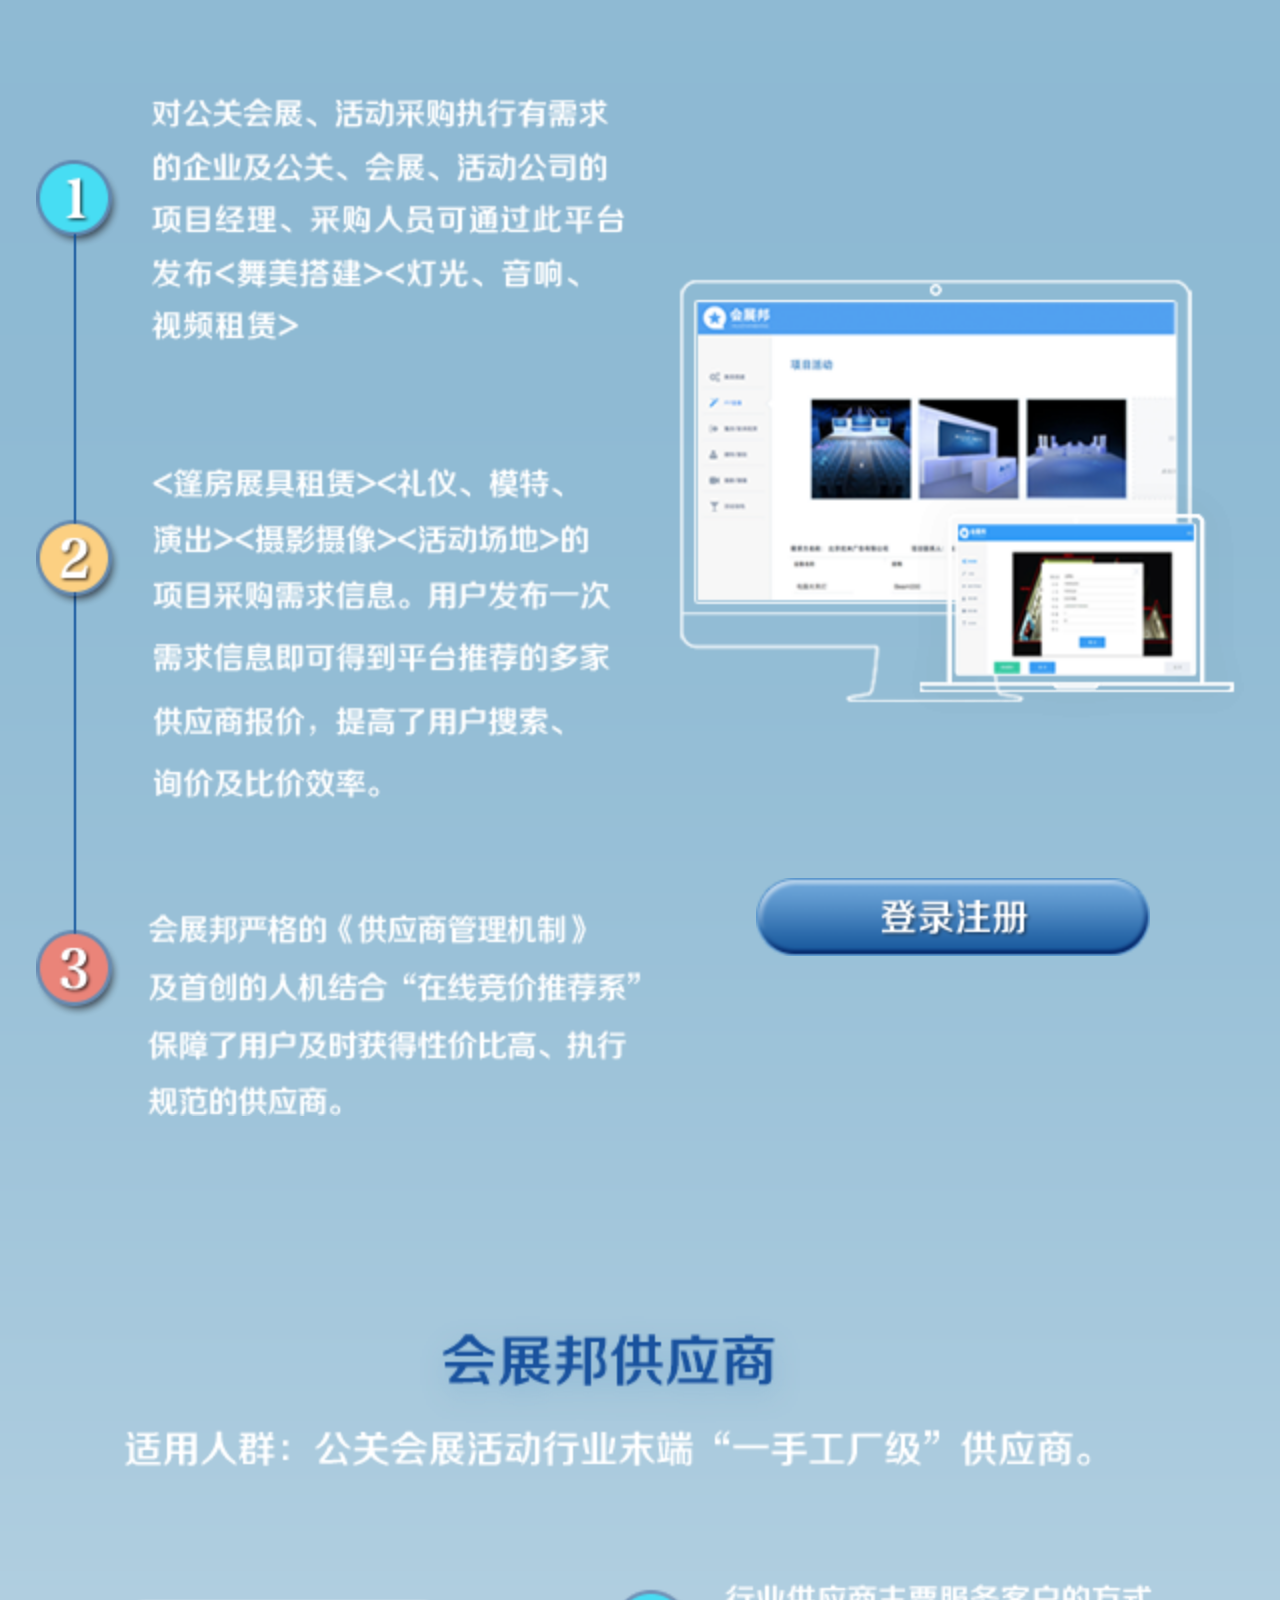
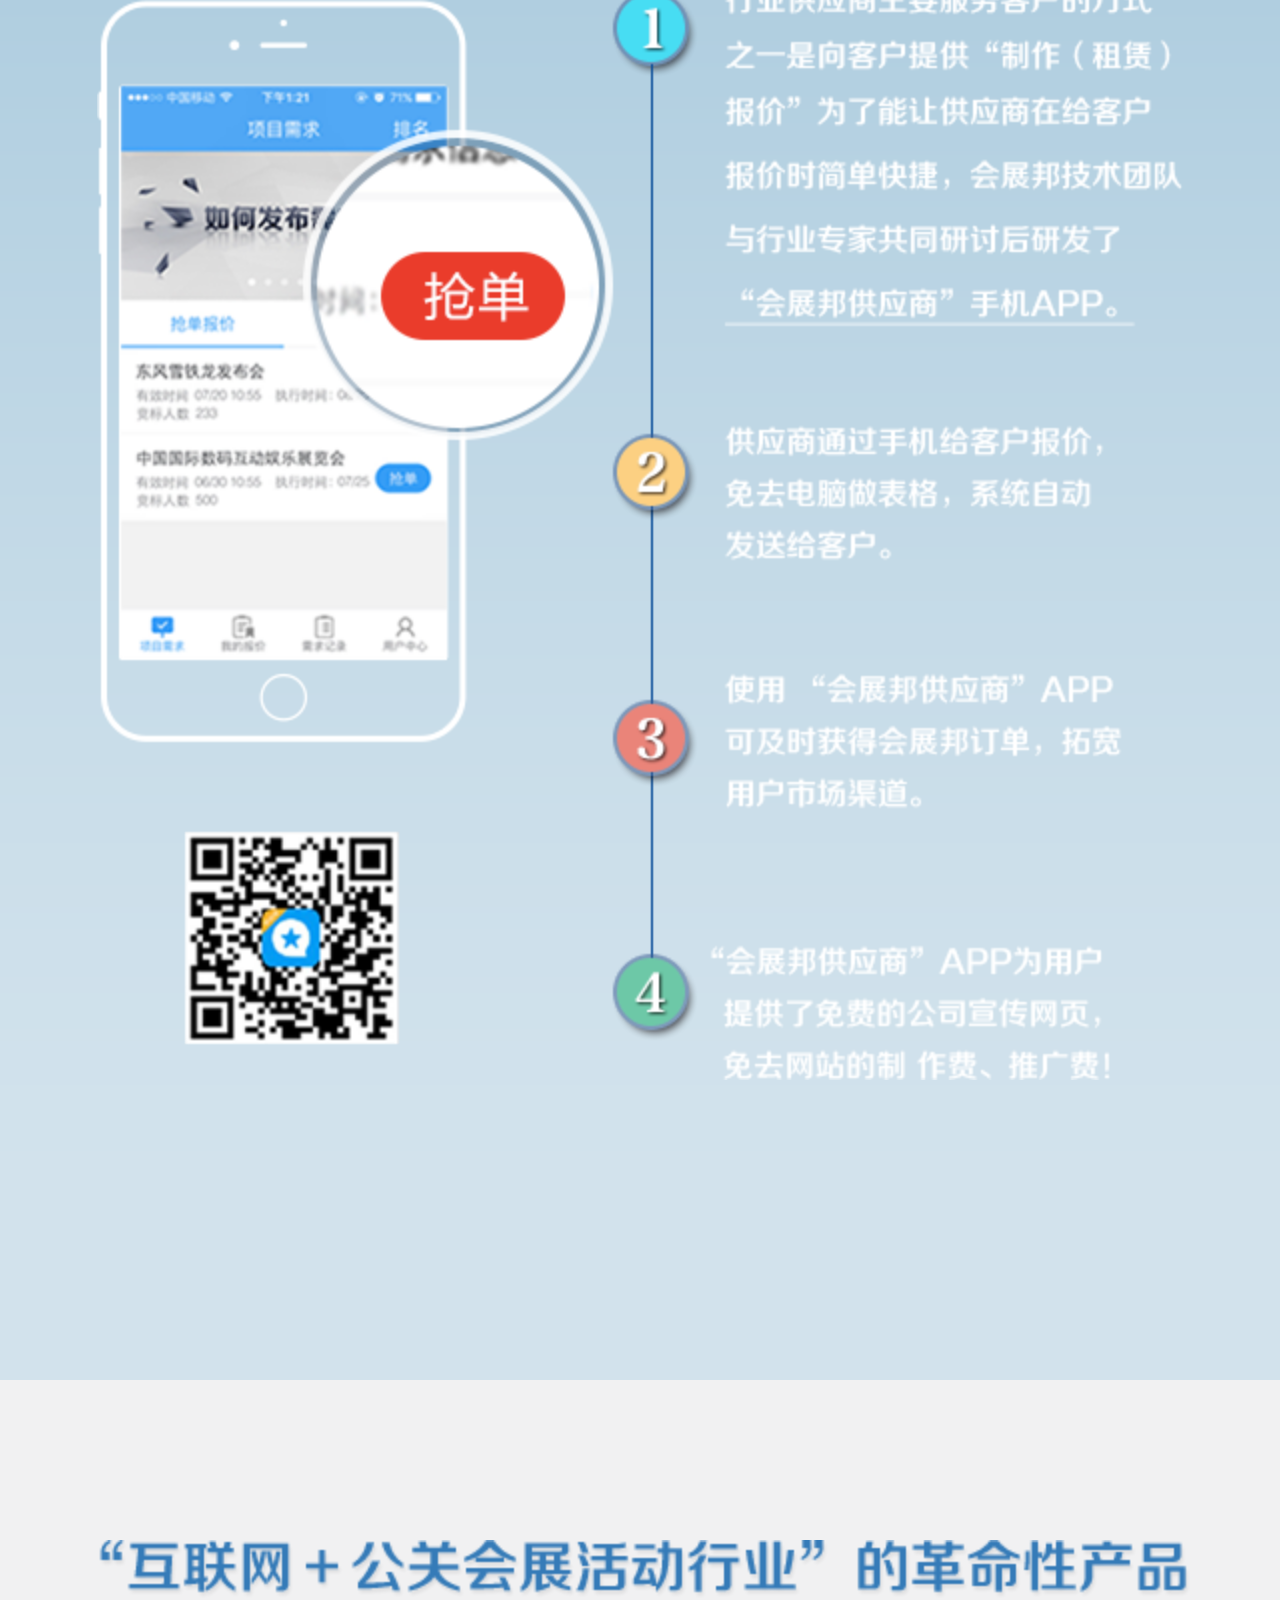
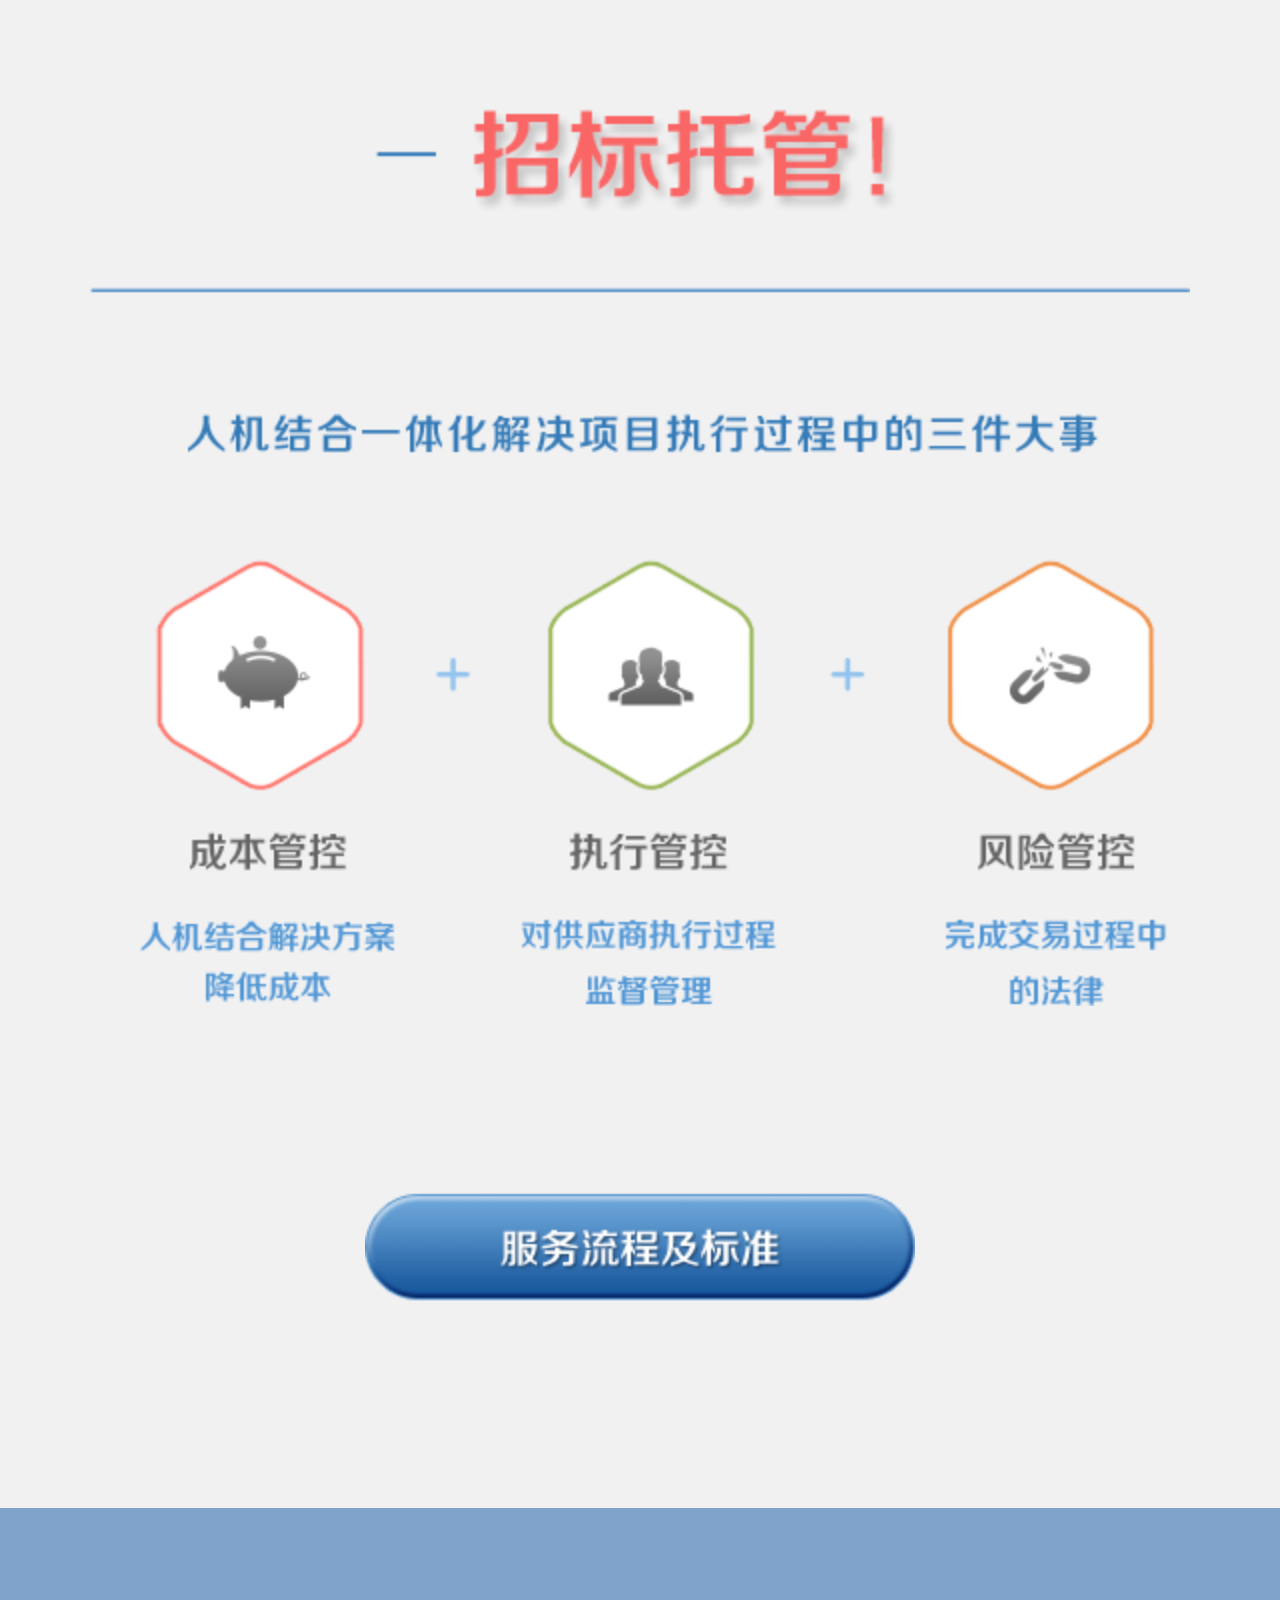
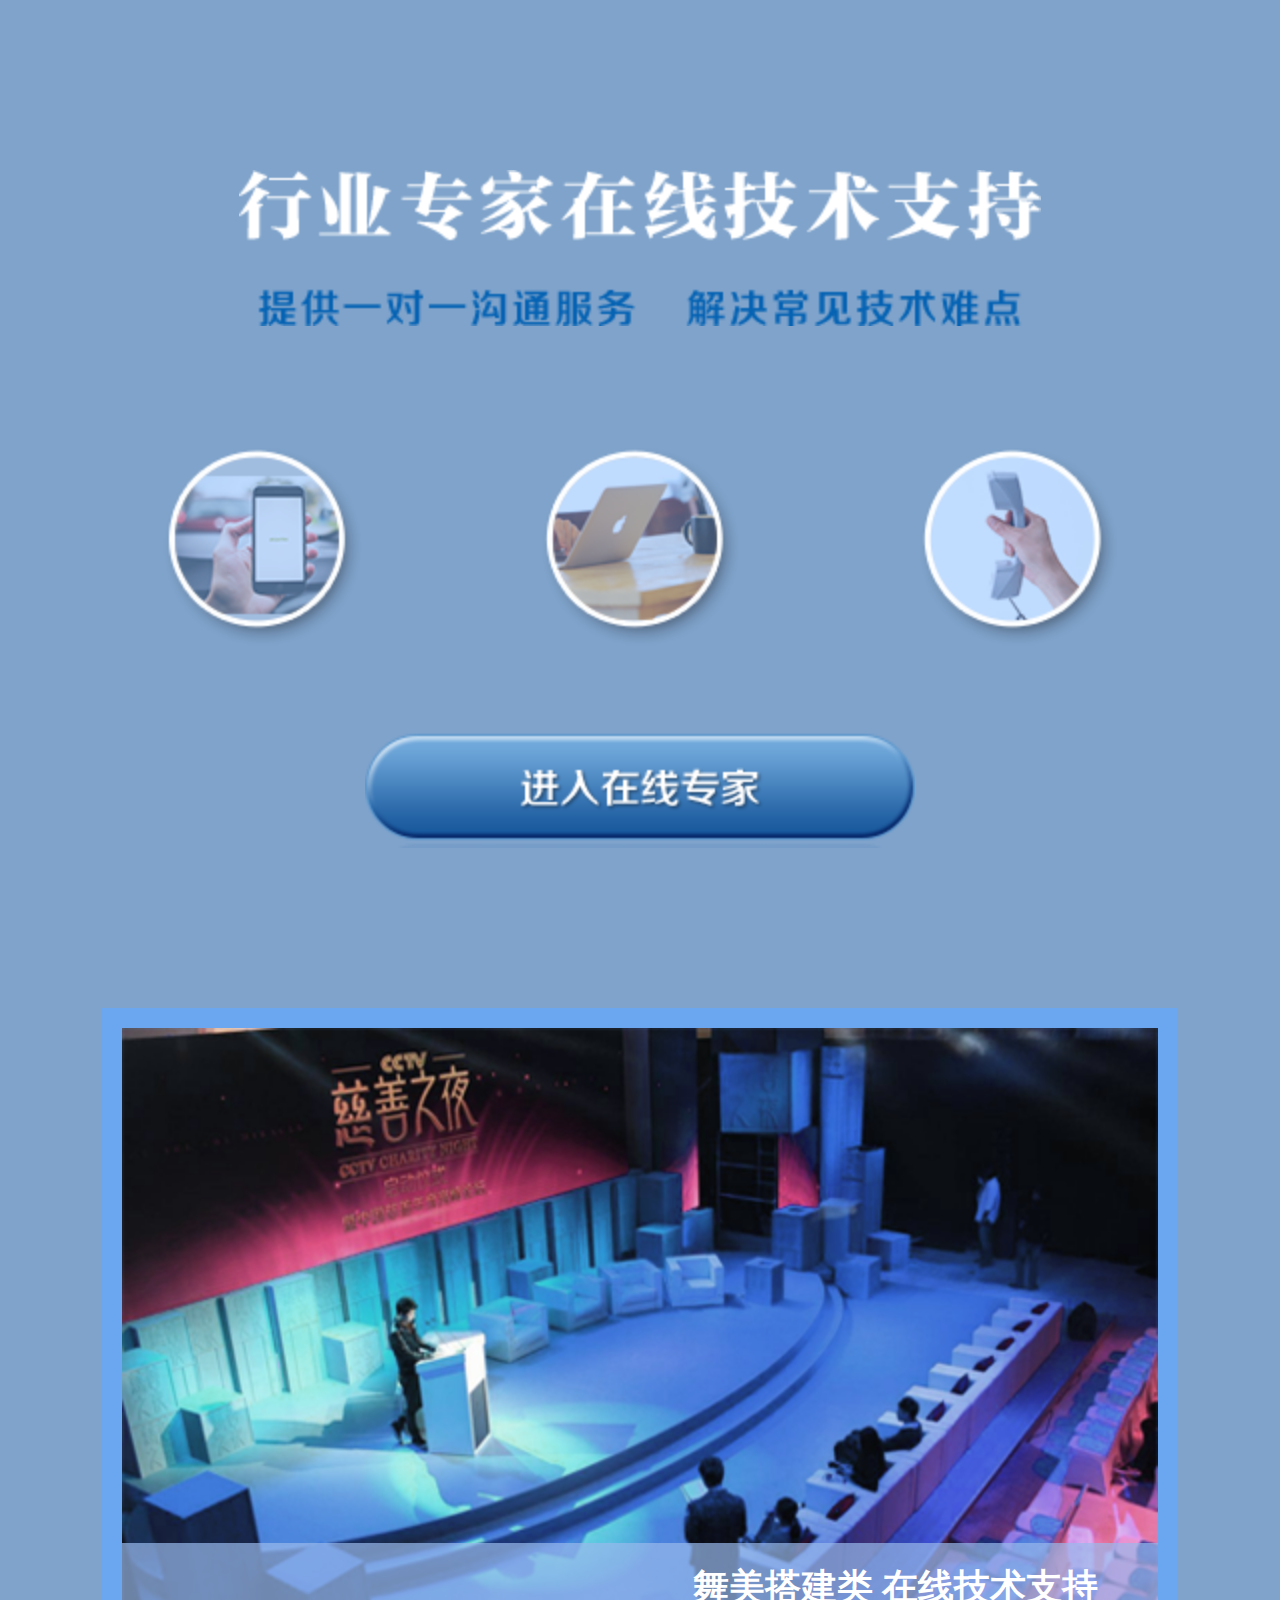
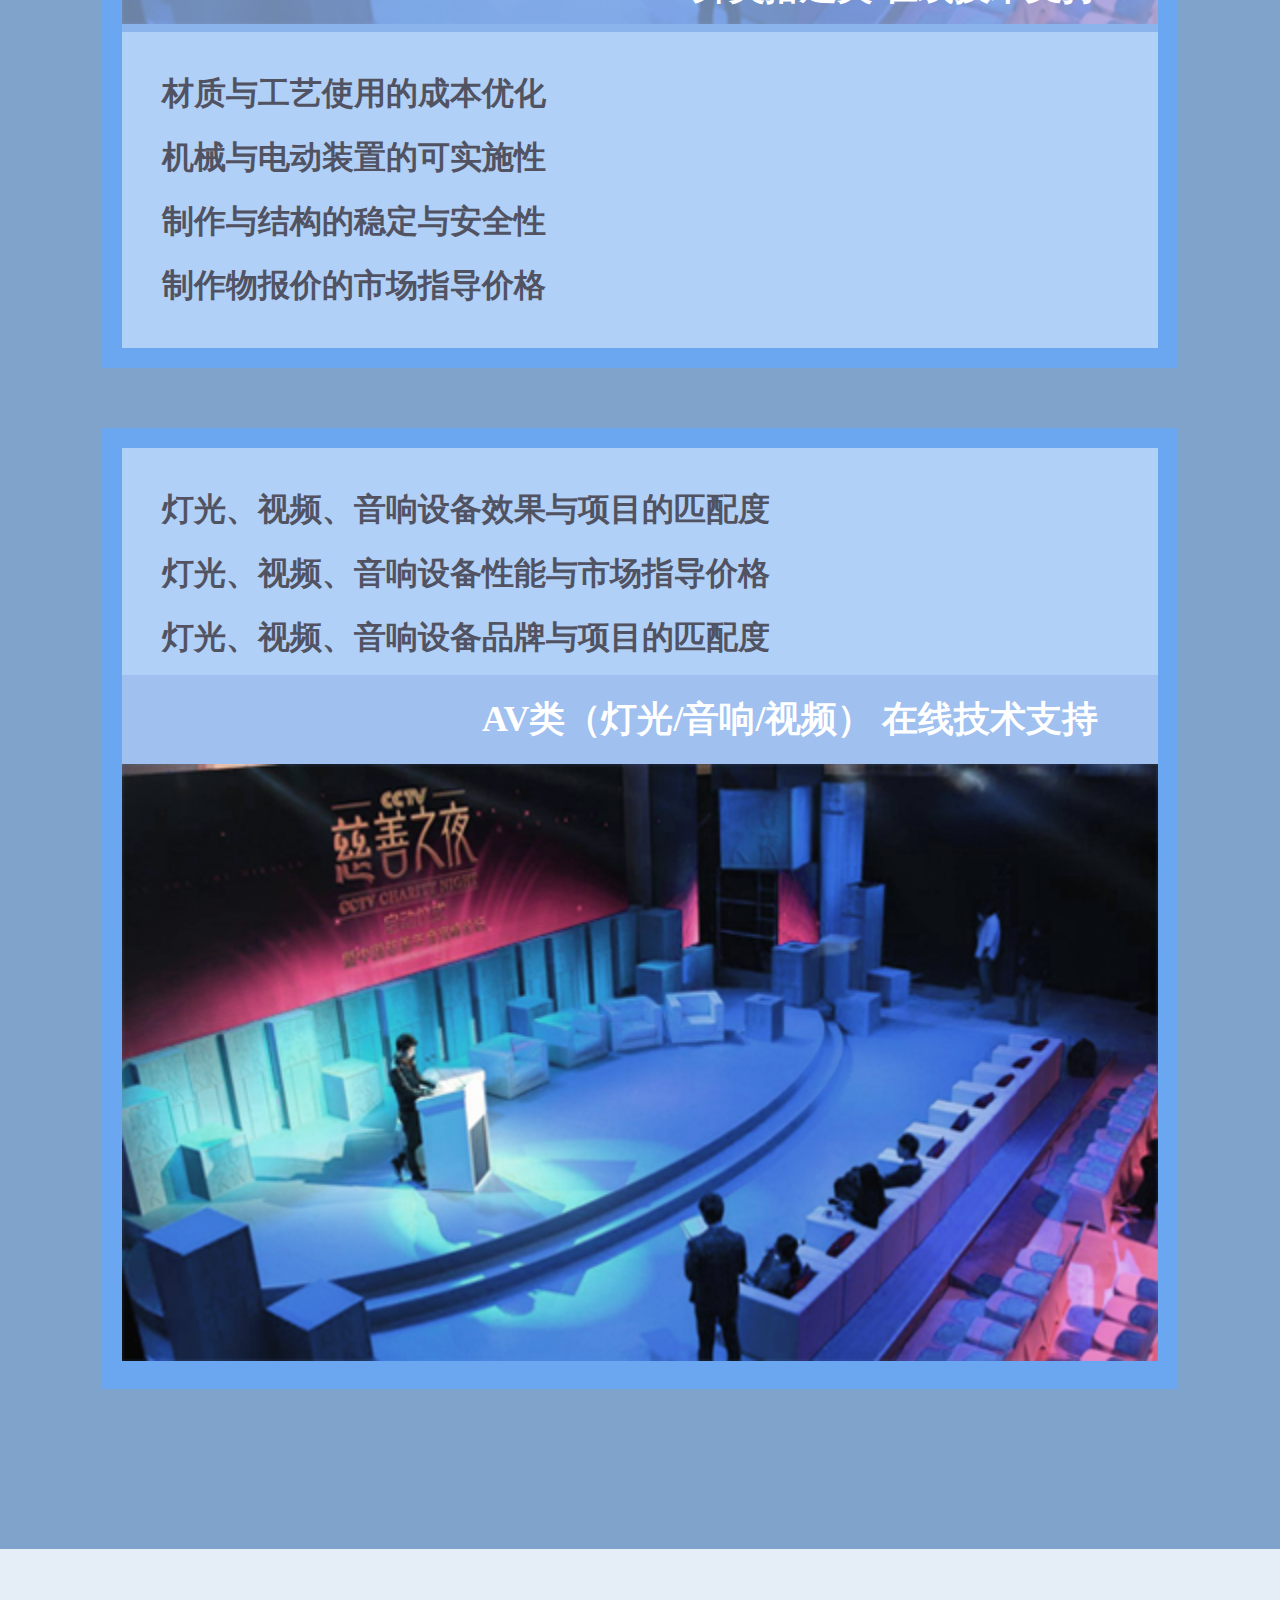
<file: mindex.html>
<!DOCTYPE html>
<html>

	<head>
		<meta http-equiv="Content-Type" content="text/html; charset=utf-8">
		<meta name="viewport" content=" initial-scale=1.0, maximum-scale=1.0, user-scalable=no" />
		<link rel="Shortcut Icon" href="" type="image/x-icon" />
		<meta name="apple-mobile-web-app-status-bar-style" content="purple" />
		<meta name="format-detection" content="telephone=no" />
		<meta name="format-detection" content="email=no" />
		<meta name="apple-mobile-web-app-capable" content="yes" />
		<link rel="stylesheet" type="text/css" href="css/normalize.css" media="all" />
		<link rel="stylesheet" type="text/css" href="css/footer.css" media="all" />
		<link rel="stylesheet" type="text/css" href="css/mindex.css" media="all" />
		<script type="text/javascript" src="js/jquery.min.js"></script>
		<script type="text/javascript" src="js/resize.js"></script>
		<script type="text/javascript" src="js/xh.slide.js"></script>
		<!-- build:css /styles/base.css -->
		<!-- endbuild -->
		<title>会展邦</title>
	</head>

	<body>
		<div class="main">
			<div class="part part1" id="part1">
				<div class="banner">
					<div class="banner_box" id="banner_box">
						<ul id="BannerList">
							<li>
								<a href="">
									<img src="img/mindex/banner1.png" />
								</a>
							</li>
						</ul>
					</div>
				</div>
			</div>
			<div id="part2" class="part part2">
				<div class="content">
					<div class="title"></div>
					<div class="timeless_wapper">
						<a class="arrow" href="#"></a>
						<div class="timeless_box">
							<div class="timeline">
								<div class="time_con yellow up" style="top: 0;">
									<a href="#" class="img">
										<img src="img/index/test.png" />
									</a>
									<div class="txt">会展邦最新供应商认证展示</div>
								</div>
								<div class="time_add yellow" style="top: 75px;">
									<div class="img"></div>
									<div class="date">29日</div>
								</div>


								<div class="time_con purple down" style="top: 200px;">
									<a href="#" class="img">
										<img src="img/index/test.png" />
									</a>
									<div class="txt">会展邦最新成交案例代表大会</div>
								</div>
								<div class="time_add purple down" style="top: 275px;">
									<div class="date">29日</div>
									<div class="img"></div>
								</div>

								<div class="time_con blue up up2" style="top: 400px;">
									<a href="#" class="img">
										<img src="img/index/test.png" />
									</a>
									<div class="txt">会展邦最新成交案例代表大会</div>
								</div>
								<div class="time_add blue up" style="top: 475px;">
									<div class="img"></div>
									<div class="date">29日</div>
								</div>
								<div class="mouth blue" style="top: 490px;">8月</div>



								<div class="time_con orange up" style="top: 800px;">
									<a href="#" class="img">
										<img src="img/index/test.png" />
									</a>
									<div class="txt">会展邦最新成交案例代表大会</div>
								</div>
								<div class="time_add orange up" style="top: 875px;">
									<div class="img"></div>
									<div class="date">29日</div>
								</div>

								<div class="time_con black up" style="top: 1200px;">
									<a href="#" class="img">
										<img src="img/index/test.png" />
									</a>
									<div class="txt">会展邦最新成交案例代表大会</div>
								</div>
								<div class="time_add black up" style="top: 1275px;">
									<div class="img"></div>
									<div class="date">29日</div>
								</div>

								<div class="time_con pink down" style="top: 600px;">
									<a href="#" class="img">
										<img src="img/index/test.png" />
									</a>
									<div class="txt">会展邦最新成交案例代表大会</div>
								</div>
								<div class="time_add pink down" style="top: 675px;">
									<div class="img"></div>
									<div class="date">29日</div>
								</div>

								<div class="time_con green down" style="top: 1000px;">
									<a href="#" class="img">
										<img src="img/index/test.png" />
									</a>
									<div class="txt">会展邦最新成交案例代表大会</div>
								</div>
								<div class="time_add green down" style="top: 1075px;">
									<div class="date">29日</div>
									<div class="img"></div>
								</div>
							</div>
						</div>
					</div>
				</div>
			</div>
			<div class="part3 part" id="part3">
				<div class="title">
					“会展邦”平台是经过对公关会展活动<span class="red">行业专家</span>、供需双方从业人士进行了大量的科学调研后，
					首创以行业大数据分析结合互联网、移动互联网的应用研发的一套供需双方<span class="red">自主互动</span>、符合市场竞争
					原理的互联网应用平台。“会展邦”平台为公关会展活动行业的供需双方在项目执行的<span class="red">效率提高</span>和<span class="red">诚信保障</span>
					方面提供了一种切实可行的系统化解决方案。
				</div>
				<div class="con1">
				</div>
				<div class="con2">
					<a class="btn"></a>
				</div>
				<div class="con3">
				</div>
			</div>
			<div class="part part4" id="part4">
				<div class="title"></div>
				<div class="btn_box">
					<a href="#" class="btn"></a>
				</div>
			</div>
			<div class="part part5" id="part5">
				<div class="title"></div>
				<div class="con_img"></div>
				<div class="btn_box">
					<a href="#"></a>
				</div>
				<div class="con_box clearfix">
					<div class="cell lf">
						<div class="img_cell">
							<img src="img/index/test2.png" />
							<div class="txt">
								<div class="txt_inner">
									舞美搭建类 在线技术支持
								</div>
							</div>
						</div>
						<div class="txt_list">
							<p>材质与工艺使用的成本优化</p>
							<p>机械与电动装置的可实施性</p>
							<p>制作与结构的稳定与安全性</p>
							<p>制作物报价的市场指导价格</p>
						</div>
					</div>
					<div class="cell rf">
						<div class="txt_list">
							<div class="txt">
								<div class="txt_inner">
									AV类（灯光/音响/视频） 在线技术支持
								</div>
							</div>
							<p>灯光、视频、音响设备效果与项目的匹配度</p>
							<p>灯光、视频、音响设备性能与市场指导价格</p>
							<p>灯光、视频、音响设备品牌与项目的匹配度</p>
							<p style="visibility: hidden">占位</p>
						</div>
						<div class="img_cell">
							<img src="img/index/test2.png" />
						</div>
					</div>
				</div>
			</div>
			<div class="part part6" id="part6">
				<div class="title"></div>
				<div class="con_box clearfix">
					<div class="cell">
						<div class="img_box">
							<img src="img/index/part6_ad.png"/>
						</div>
						<div class="cell_inner_top">
							<div class="cell_inner_bottom">
								<div class="cell_inner_center">
									<div class="cell_inner_txt">
										自公司成立以来，凭借集团化的资源平台，丰富的
										行业经验，对市场的敏锐触觉及对客户的需要的了解，
										以崭新设计理念和丰富的专业经验跻身于竞争力极强
										的广告传播行列中。"专业经验、敬业精神、职业道德
										"是我们成功的基础，也是我们一直所推崇的行业准则。
										通晓工作流程的专业项目人员、资深的专业设计师、
										熟练的专业技术工人、完善的专业制作工厂、严谨的
										专业质量管理系统，不仅能为客户提供"定制""狙击"式
										的全程专业服务，还确保了客户能够得到最合理的价格、
										最可靠的质量保障。
									</div>
								</div>
							</div>
						</div>
					</div>
					<div class="cell" style="float: right;margin-top: 60px;">
						<div class="img_box">
							<img src="img/index/part6_ad2.png"/>
						</div>
						<div class="cell_inner_top">
							<div class="cell_inner_bottom">
								<div class="cell_inner_center">
									<div class="cell_inner_txt" style="visibility: hidden;min-height: 400px;">
										
									</div>
								</div>
							</div>
						</div>
					</div>
				</div>
			</div>
			<div class="footer">
				<div class="txt">
					<p>用户服务时间：9:30am~17:30pm</p>
					<p>用户服务电话：010-50854545</p>
					<p>京ICP备15018072号-1</p>
					<p>www.yuukuo.com 2011-2015 © All Right Reserved.</p>
					<p>柏杨云天（北京）企业咨询有限公司为会展邦产品提供合规和风控支持</p>
				</div>
				<div class="logo_box">
					<div class="logo_w">
						
					</div>
				</div>
			</div>
		</div>
		<script>
			//1902
				(function() {
					var timmer =   null;
					var doResize = function(){
						var windowWidth = document.documentElement && document.documentElement.clientWidth || document.body.clientWidth || window.innerWidth;
						var  r_size = 640;
						var $pad = $('.content_pad');
						if(timmer)clearTimeout(timmer);
						timmer = setTimeout(function(){
							myResize(r_size);
						},100);
					}
					$(window).resize(doResize);
					doResize();
				})();
		</script>

	</body>

</html>
</file>
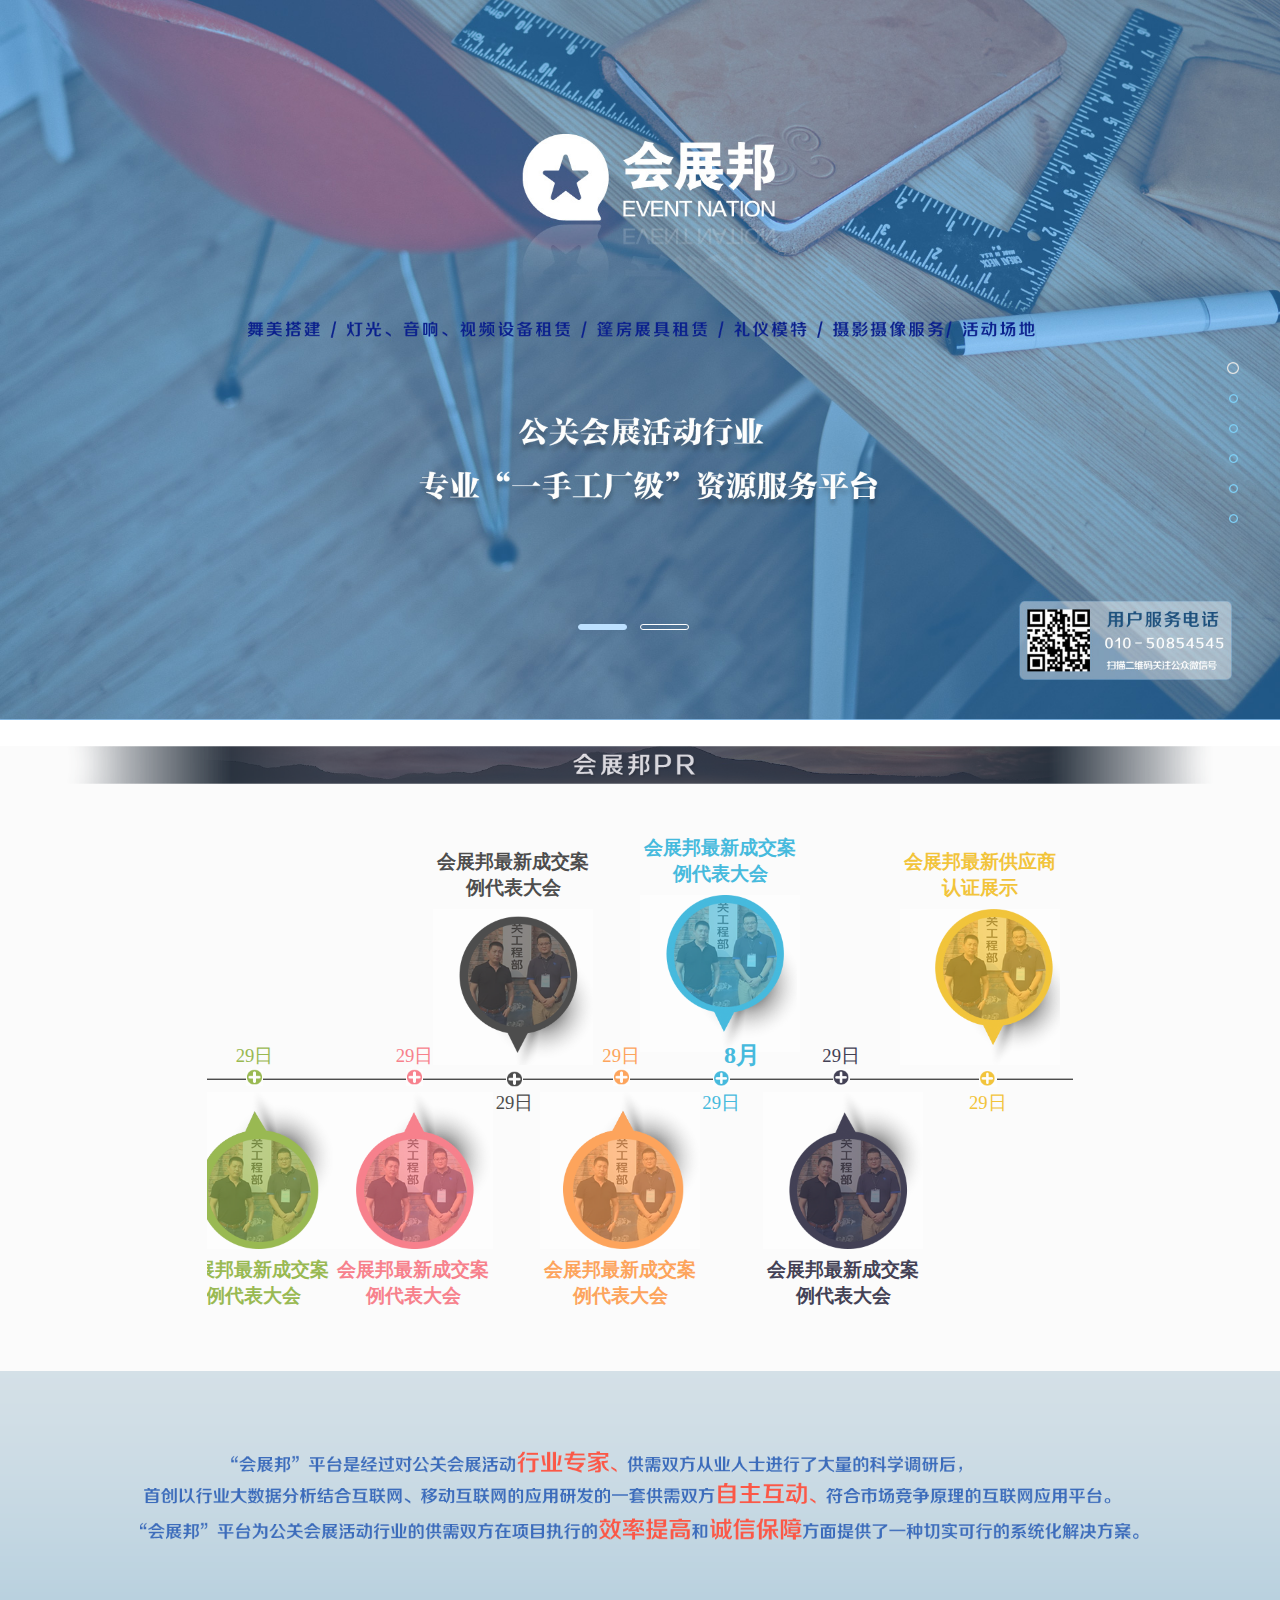
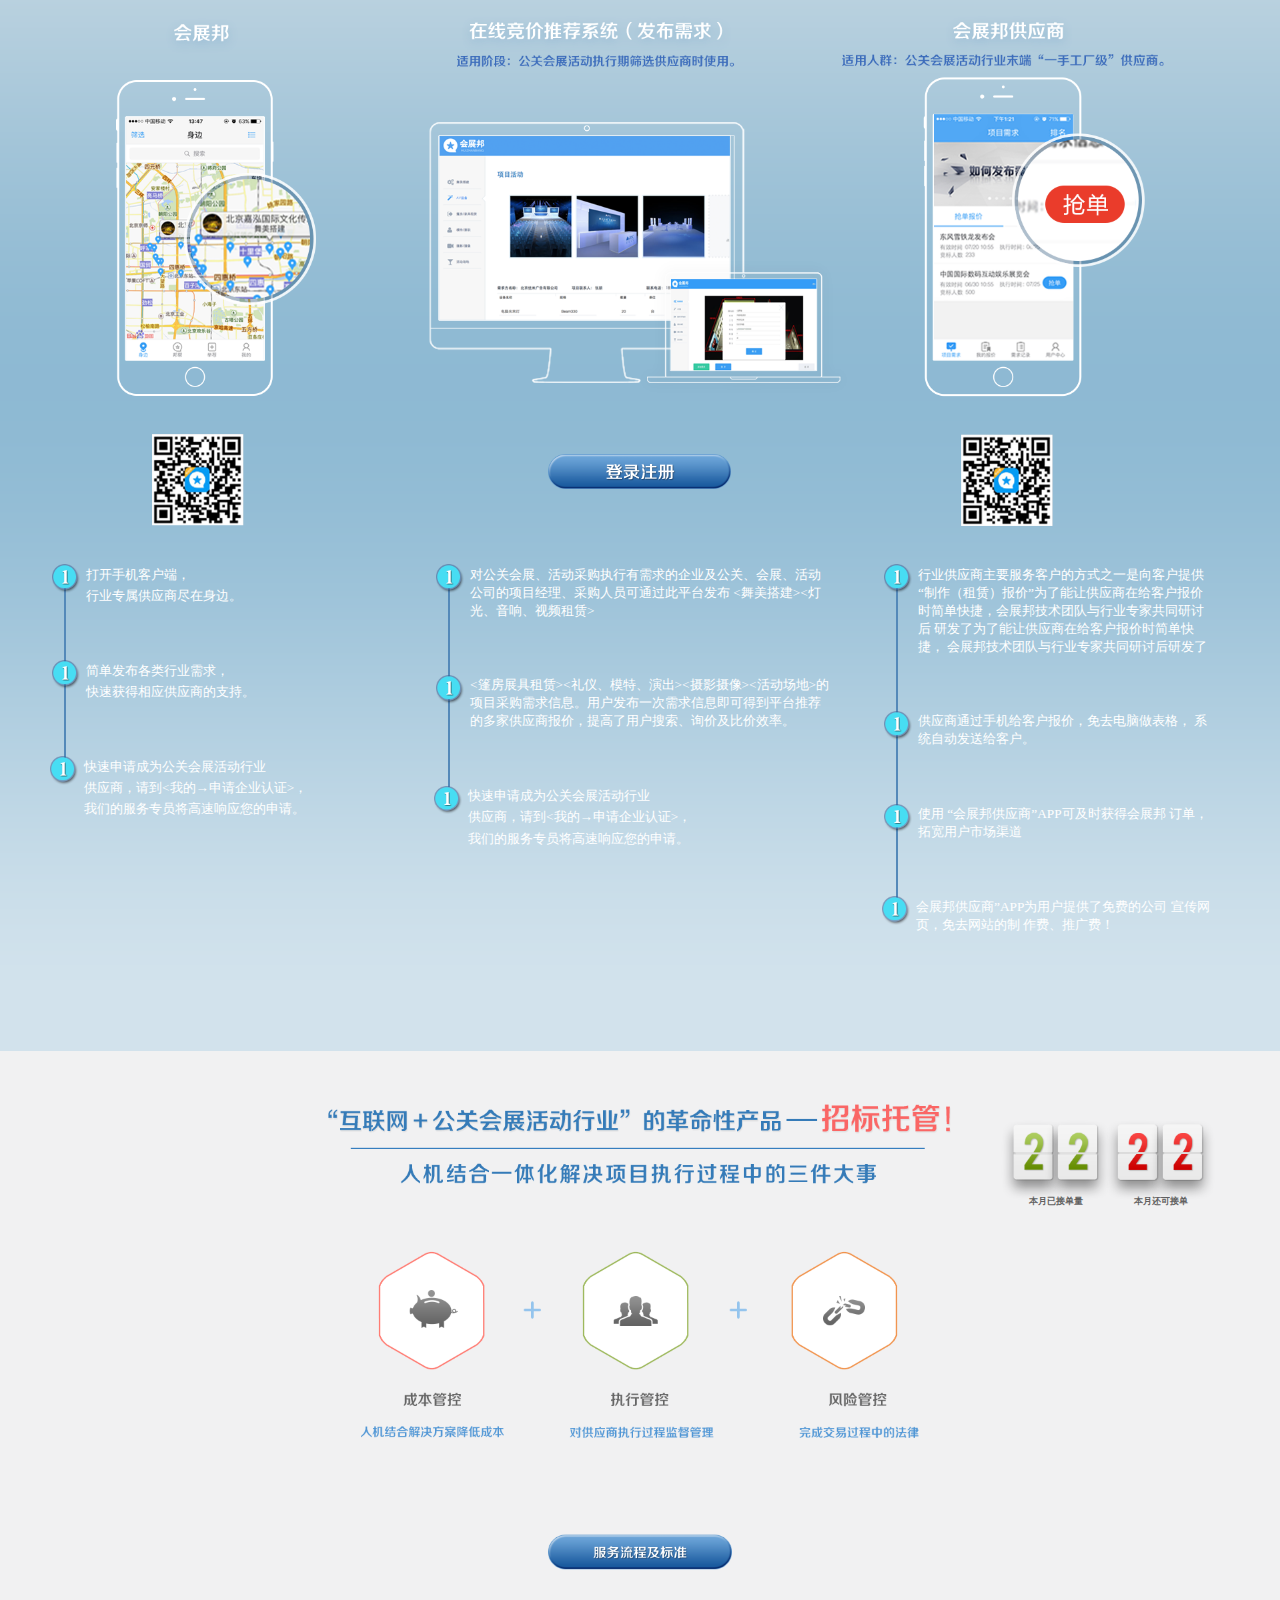
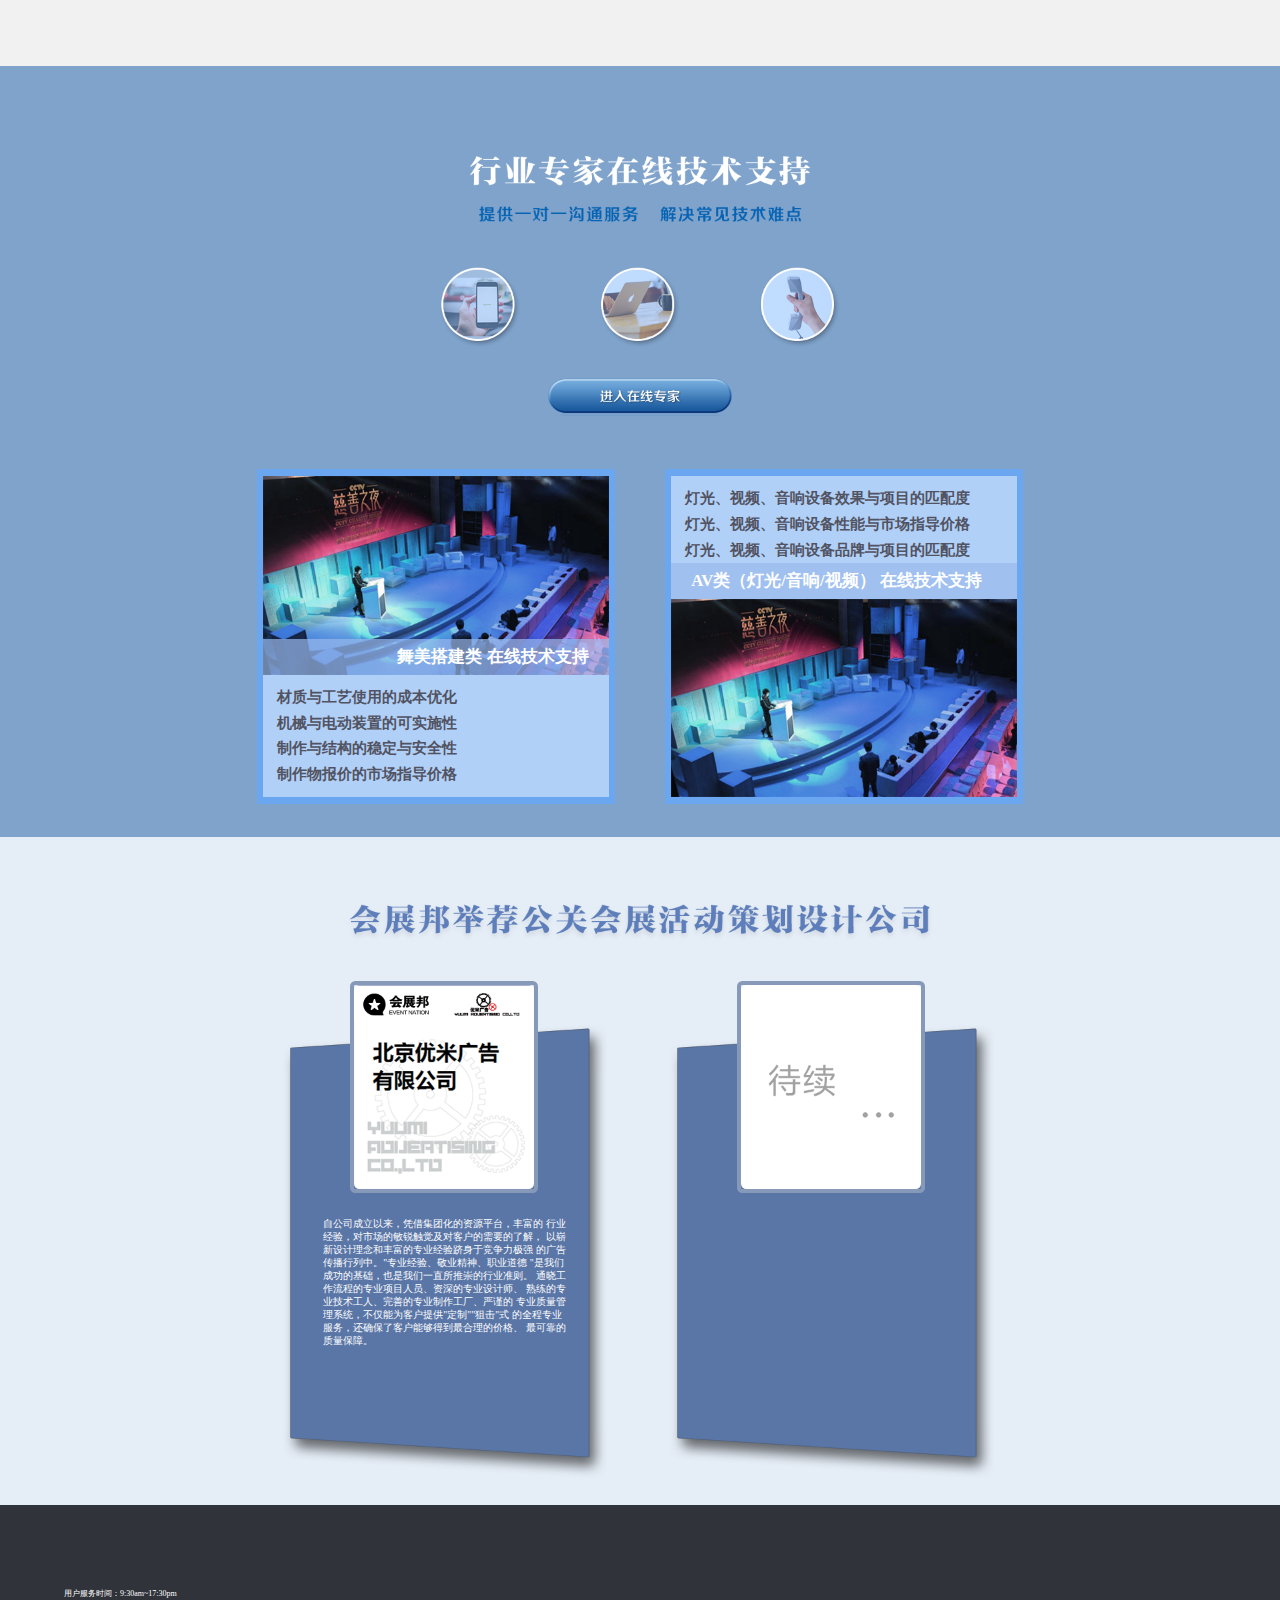
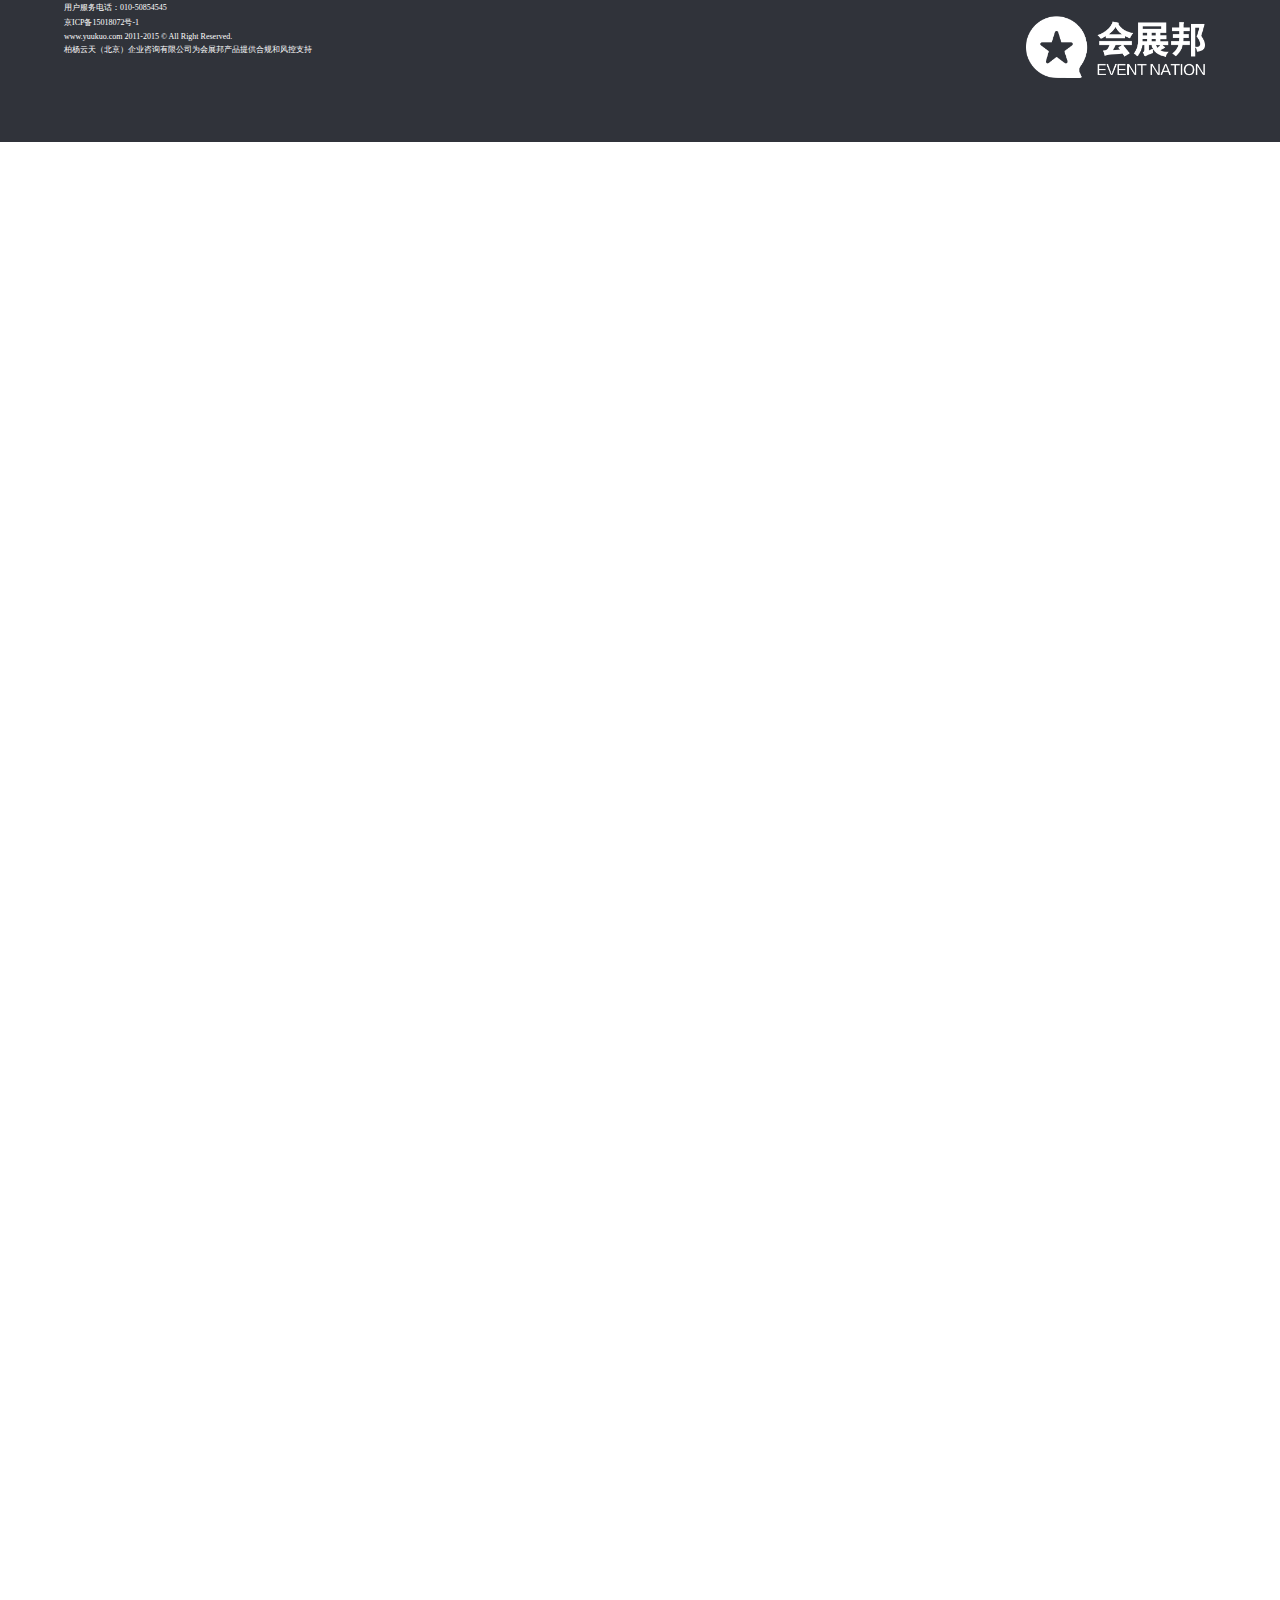
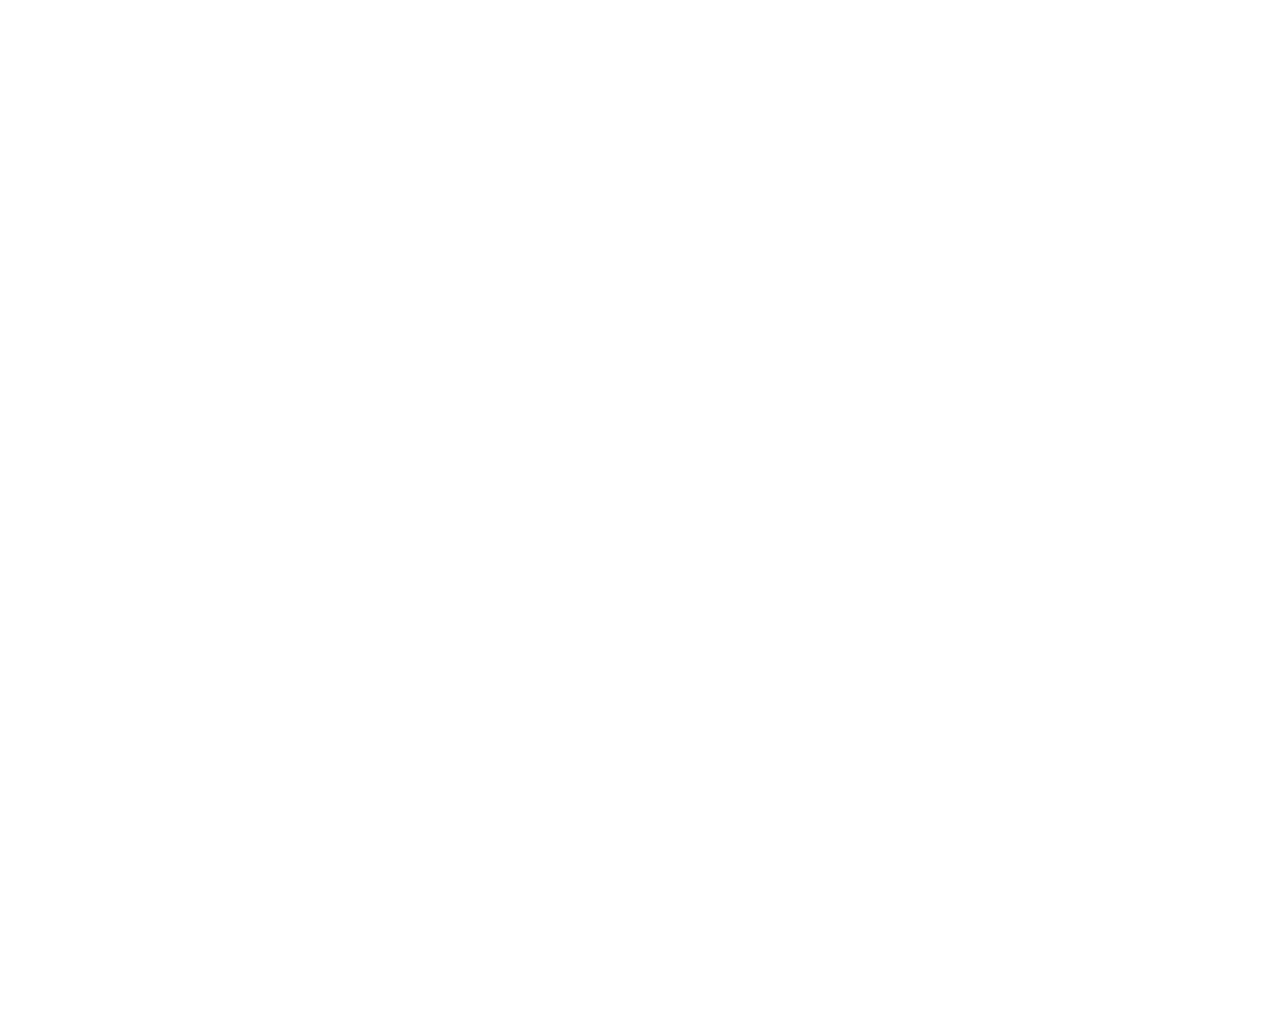
<file: 复制 index.html>
<!DOCTYPE html>
<html>

	<head>
		<meta http-equiv="Content-Type" content="text/html; charset=utf-8">
		<meta name="viewport" content=" initial-scale=1.0, maximum-scale=1.0, user-scalable=no" />
		<link rel="Shortcut Icon" href="" type="image/x-icon" />
		<meta name="apple-mobile-web-app-status-bar-style" content="purple" />
		<meta name="format-detection" content="telephone=no" />
		<meta name="format-detection" content="email=no" />
		<meta name="apple-mobile-web-app-capable" content="yes" />
		<link rel="stylesheet" type="text/css" href="css/normalize.css" media="all" />
		<link rel="stylesheet" type="text/css" href="css/footer.css" media="all" />
		<link rel="stylesheet" type="text/css" href="css/index.css" media="all" />
		<script type="text/javascript" src="js/jquery.min.js"></script>
		<script type="text/javascript" src="js/resize.js"></script>
		<script type="text/javascript" src="js/xh.slide.js"></script>
		<!-- build:css /styles/base.css -->
		<!-- endbuild -->
		<title>会展邦</title>
	</head>

	<body>
		<div class="main">
			<div class="part part1" id="part1">
				<div class="banner">
					<div class="banner_box" id="banner_box">
						<ul id="BannerList">
							<li>
								<a href="">
									<img src="img/index/banner1.jpg" />
								</a>
							</li>
							<li>
								<a href="">
									<img src="img/index/banner1.jpg" />
								</a>
							</li>
						</ul>
						<div class="banner_btn_box" id="nums_list">
							<span class="on"></span>
							<span></span>
						</div>
					</div>
				</div>
			</div>
			<div id="part2" class="part part2">
				<div class="content">
					<div class="title"></div>
					<div class="timeless_wapper">
						<a class="arrow" href="#"></a>
						<div class="timeless_box">
							<div class="timeline">
								<div class="time_con yellow up" style="right: 20px;">
									<div class="txt">会展邦最新供应商认证展示</div>
									<a href="#" class="img">
										<img src="img/index/test.png" />
									</a>
								</div>
								<div class="time_add yellow" style="right: 100px;">
									<div class="img"></div>
									<div>29日</div>
								</div>


								<div class="time_con purple down" style="right: 225px;">
									<div class="txt">会展邦最新成交案例代表大会</div>
									<a href="#" class="img">
										<img src="img/index/test.png" />
									</a>
								</div>
								<div class="time_add purple down" style="right: 320px;">
									<div>29日</div>
									<div class="img"></div>
								</div>

								<div class="time_con blue up up2" style="right: 410px;">
									<div class="txt">会展邦最新成交案例代表大会</div>
									<a href="#" class="img">
										<img src="img/index/test.png" />
									</a>
								</div>
								<div class="time_add blue up" style="right: 500px;">
									<div class="img"></div>
									<div>29日</div>
								</div>
								<div class="mouth blue" style="right: 470px;">8月</div>



								<div class="time_con orange down" style="right: 560px;">
									<div class="txt">会展邦最新成交案例代表大会</div>
									<a href="#" class="img">
										<img src="img/index/test.png" />
									</a>
								</div>
								<div class="time_add orange down" style="right: 650px;">
									<div>29日</div>
									<div class="img"></div>
								</div>

								<div class="time_con black up" style="right: 720px;">
									<div class="txt">会展邦最新成交案例代表大会</div>
									<a href="#" class="img">
										<img src="img/index/test.png" />
									</a>
								</div>
								<div class="time_add black up" style="right: 810px;">
									<div class="img"></div>
									<div>29日</div>
								</div>

								<div class="time_con pink down" style="right: 870px;">
									<div class="txt">会展邦最新成交案例代表大会</div>
									<a href="#" class="img">
										<img src="img/index/test.png" />
									</a>
								</div>
								<div class="time_add pink down" style="right: 960px;">
									<div>29日</div>
									<div class="img"></div>
								</div>

								<div class="time_con green down" style="right: 1110px;">
									<div class="txt">会展邦最新成交案例代表大会</div>
									<a href="#" class="img">
										<img src="img/index/test.png" />
									</a>
								</div>
								<div class="time_add green down" style="right: 1200px;">
									<div>29日</div>
									<div class="img"></div>
								</div>
							</div>
						</div>
					</div>
				</div>
			</div>
			<div class="part3 part" id="part3">
				<div class="title"></div>
				<div class="intro_img">
					<a href="#" class="part3_skip"></a>
				</div>
				<div class="intro_box clearfix">
					<div class="article article1">
						<div class="cell">
							<span class="num num1"></span>
							<div class="con_txt">
								<p>打开手机客户端，</p>
								<p>行业专属供应商尽在身边。</p>
							</div>
						</div>
						<div class="cell">
							<span class="num num3"></span>
							<div class="con_txt">
								<p>简单发布各类行业需求，</p>

								<p>快速获得相应供应商的支持。</p>
							</div>
						</div>
						<div class="cell">
							<span class="num num2"></span>
							<div class="con_txt">
								<p>快速申请成为公关会展活动行业</p>
								<p>供应商，请到&lt;我的→申请企业认证&gt;，</p>
								<p>我们的服务专员将高速响应您的申请。</p>
							</div>
						</div>
					</div>
					<div class="article article3">
						<div class="cell">
							<span class="num num1"></span>
							<div class="con_txt">
								<p>行业供应商主要服务客户的方式之一是向客户提供 “制作（租赁）报价”为了能让供应商在给客户报价 时简单快捷，会展邦技术团队与行业专家共同研讨后 研发了为了能让供应商在给客户报价时简单快捷， 会展邦技术团队与行业专家共同研讨后研发了
								</p>
							</div>
						</div>
						<div class="cell">
							<span class="num num2"></span>
							<div class="con_txt">
								<p>供应商通过手机给客户报价，免去电脑做表格， 系统自动发送给客户。
								</p>
							</div>
						</div>
						<div class="cell">
							<span class="num num3"></span>
							<div class="con_txt">
								<p>使用 “会展邦供应商”APP可及时获得会展邦 订单，拓宽用户市场渠道
								</p>
							</div>
						</div>
						<div class="cell">
							<span class="num num4"></span>
							<div class="con_txt">
								<p>会展邦供应商”APP为用户提供了免费的公司 宣传网页，免去网站的制 作费、推广费！</p>
							</div>
						</div>
					</div>
					<div class="article article2">
						<div class="cell">
							<span class="num num1"></span>
							<div class="con_txt">
								<p>对公关会展、活动采购执行有需求的企业及公关、会展、活动公司的项目经理、采购人员可通过此平台发布 &lt;舞美搭建&gt;&lt;灯光、音响、视频租赁&gt;
								</p>
							</div>
						</div>
						<div class="cell">
							<span class="num num2"></span>
							<div class="con_txt">
								<p>&lt;篷房展具租赁&gt;&lt;礼仪、模特、演出&gt;&lt;摄影摄像&gt;&lt;活动场地&gt;的项目采购需求信息。用户发布一次需求信息即可得到平台推荐的多家供应商报价，提高了用户搜索、询价及比价效率。</p>
							</div>
						</div>
						<div class="cell">
							<span class="num num3"></span>
							<div class="con_txt">
								<p>快速申请成为公关会展活动行业</p>
								<p>供应商，请到&lt;我的→申请企业认证&gt;，</p>
								<p>我们的服务专员将高速响应您的申请。</p>
							</div>
						</div>
					</div>
				</div>
			</div>
			<div class="part part4" id="part4">
				<div class="title"></div>
				<div class="con_img"></div>
				<div class="num_box">
					<div class="con_box">
						<div class="img_box clearfix">
							<span class="first num2"></span>
							<span class="second num2"></span>
						</div>
						<div class="txt">本月已接单量</div>
					</div>
					<div class="con_box">
						<div class="img_box clearfix red">
							<span class="first num2"></span>
							<span class="second num2"></span>
						</div>
						<div class="txt">本月还可接单</div>
					</div>
				</div>
				<div class="btn_box">
					<a href="#" class="btn"></a>
				</div>
			</div>
			<div class="part part5" id="part5">
				<div class="title"></div>
				<div class="con_img"></div>
				<div class="btn_box">
					<a href="#"></a>
				</div>
				<div class="con_box clearfix">
					<div class="cell lf">
						<div class="img_cell">
							<img src="img/index/test2.png" />
							<div class="txt">
								<div class="txt_inner">
									舞美搭建类 在线技术支持
								</div>
							</div>
						</div>
						<div class="txt_list">
							<p>材质与工艺使用的成本优化</p>
							<p>机械与电动装置的可实施性</p>
							<p>制作与结构的稳定与安全性</p>
							<p>制作物报价的市场指导价格</p>
						</div>
					</div>
					<div class="cell rf">
						<div class="txt_list">
							<div class="txt">
								<div class="txt_inner">
									AV类（灯光/音响/视频） 在线技术支持
								</div>
							</div>
							<p>灯光、视频、音响设备效果与项目的匹配度</p>
							<p>灯光、视频、音响设备性能与市场指导价格</p>
							<p>灯光、视频、音响设备品牌与项目的匹配度</p>
							<p style="visibility: hidden">占位</p>
						</div>
						<div class="img_cell">
							<img src="img/index/test2.png" />
						</div>
					</div>
				</div>
			</div>
			<div class="part part6" id="part6">
				<div class="title"></div>
				<div class="con_box clearfix">
					<div class="cell">
						<div class="img_box">
							<img src="img/index/part6_ad.png"/>
						</div>
						<div class="cell_inner_top">
							<div class="cell_inner_bottom">
								<div class="cell_inner_center">
									<div class="cell_inner_txt">
										自公司成立以来，凭借集团化的资源平台，丰富的
										行业经验，对市场的敏锐触觉及对客户的需要的了解，
										以崭新设计理念和丰富的专业经验跻身于竞争力极强
										的广告传播行列中。"专业经验、敬业精神、职业道德
										"是我们成功的基础，也是我们一直所推崇的行业准则。
										通晓工作流程的专业项目人员、资深的专业设计师、
										熟练的专业技术工人、完善的专业制作工厂、严谨的
										专业质量管理系统，不仅能为客户提供"定制""狙击"式
										的全程专业服务，还确保了客户能够得到最合理的价格、
										最可靠的质量保障。
									</div>
								</div>
							</div>
						</div>
					</div>
					<div class="cell" style="float: right;">
						<div class="img_box">
							<img src="img/index/part6_ad2.png"/>
						</div>
						<div class="cell_inner_top">
							<div class="cell_inner_bottom">
								<div class="cell_inner_center">
									<div class="cell_inner_txt" style="visibility: hidden;">
										自公司成立以来，凭借集团化的资源平台，丰富的
										行业经验，对市场的敏锐触觉及对客户的需要的了解，
										以崭新设计理念和丰富的专业经验跻身于竞争力极强
										的广告传播行列中。"专业经验、敬业精神、职业道德
										"是我们成功的基础，也是我们一直所推崇的行业准则。
										通晓工作流程的专业项目人员、资深的专业设计师、
										熟练的专业技术工人、完善的专业制作工厂、严谨的
										专业质量管理系统，不仅能为客户提供"定制""狙击"式
										的全程专业服务，还确保了客户能够得到最合理的价格、
										最可靠的质量保障。
									</div>
								</div>
							</div>
						</div>
					</div>
				</div>
			</div>
			<div class="silder_bar">
				<a href="#part1" class="active">
				</a>
				<a href="#part2">
				</a>
				<a href="#part3">
				</a>
				<a href="#part4">
				</a>
				<a href="#part5">
				</a>
				<a href="#part6">
				</a>
			</div>
			<div class="footer">
				<div class="txt">
					<p>用户服务时间：9:30am~17:30pm</p>
					<p>用户服务电话：010-50854545</p>
					<p>京ICP备15018072号-1</p>
					<p>www.yuukuo.com 2011-2015 © All Right Reserved.</p>
					<p>柏杨云天（北京）企业咨询有限公司为会展邦产品提供合规和风控支持</p>
				</div>
				<div class="logo_box">
					<div class="logo_w">
						
					</div>
				</div>
			</div>
		</div>
		<script>
			//1902
				$('#BannerList').Slide({
					
				});
				(function() {
					var timmer = null;
					var doResize = function(){
						var windowWidth = document.documentElement && document.documentElement.clientWidth || document.body.clientWidth || window.innerWidth;
						var  r_size = 1920;
						var $pad = $('.content_pad');
						if(windowWidth < 500){
							$('.footer').find('p').hide();
						}else{
							$('.footer').find('p').show()
						}
						if(timmer)clearTimeout(timmer);
						timmer = setTimeout(function(){
							myResize(r_size);
						},100);
					}
					$(window).resize(doResize);
					doResize();
					$('.silder_bar').on('click', 'a', function(){
						
						$(this).addClass('active').siblings().removeClass('active');
					});
					
					var doScrollTimmer = null
					
					var doScroll = function(){
						
						if(doScrollTimmer)clearTimeout(doScrollTimmer);
						
						doScrollTimmer = setTimeout(function(){
							var st = $(window).scrollTop();
							
							var windowWidth = document.documentElement && document.documentElement.clientWidth || document.body.clientWidth || window.innerWidth;
							var scale = parseFloat(windowWidth / 1920);
							st = st / scale;
							var height = 0;
							$('.part').each(function(){
								var offset = $(this).offset();
								var top = offset.top;
								height += $(this).outerHeight();
								if(height  > st + 10 &&  (st + $(window).height() < $('body').height())){
									var  index = $(this).index();
									$('.silder_bar').find('a').eq(index).addClass('active').siblings().removeClass('active');
									return  false;
								}
							});
						}, 200);
					}
					$(window).scroll(doScroll);
					doScroll();
				})();
		</script>

	</body>

</html>
</file>
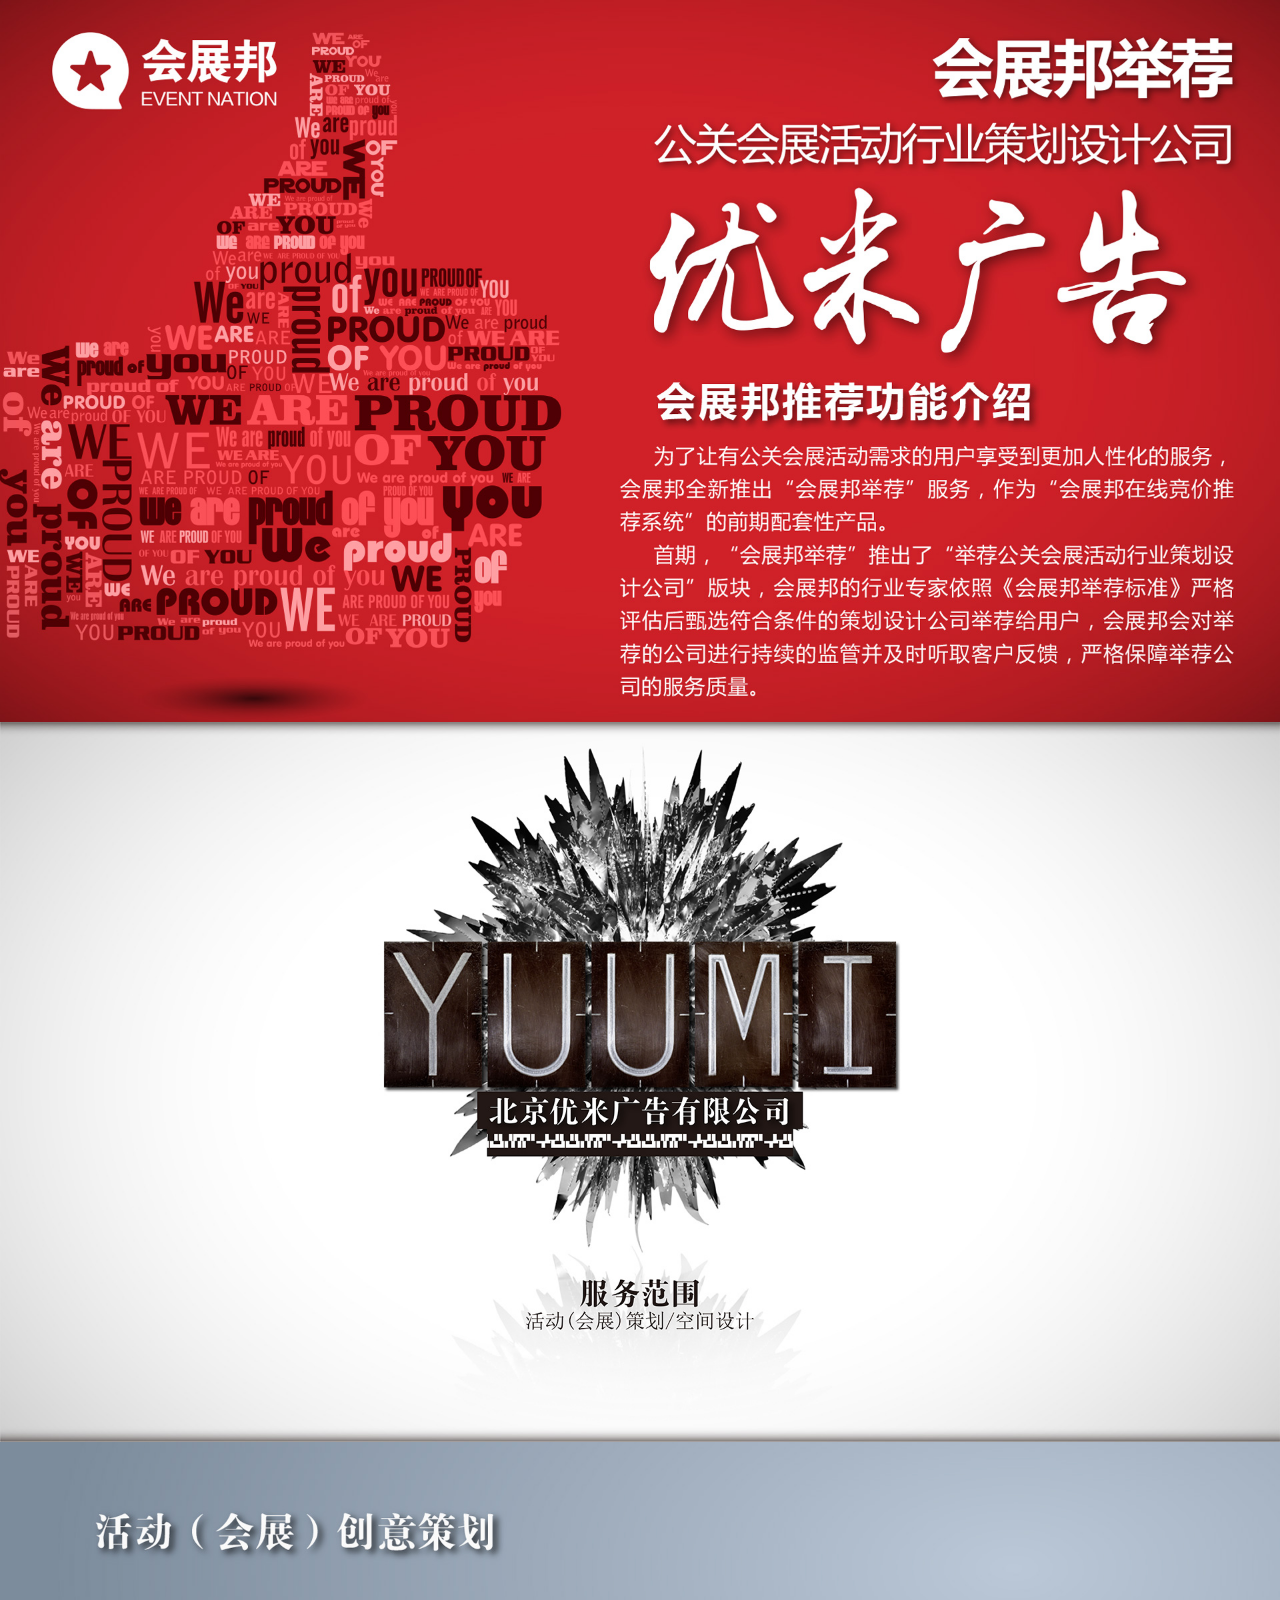
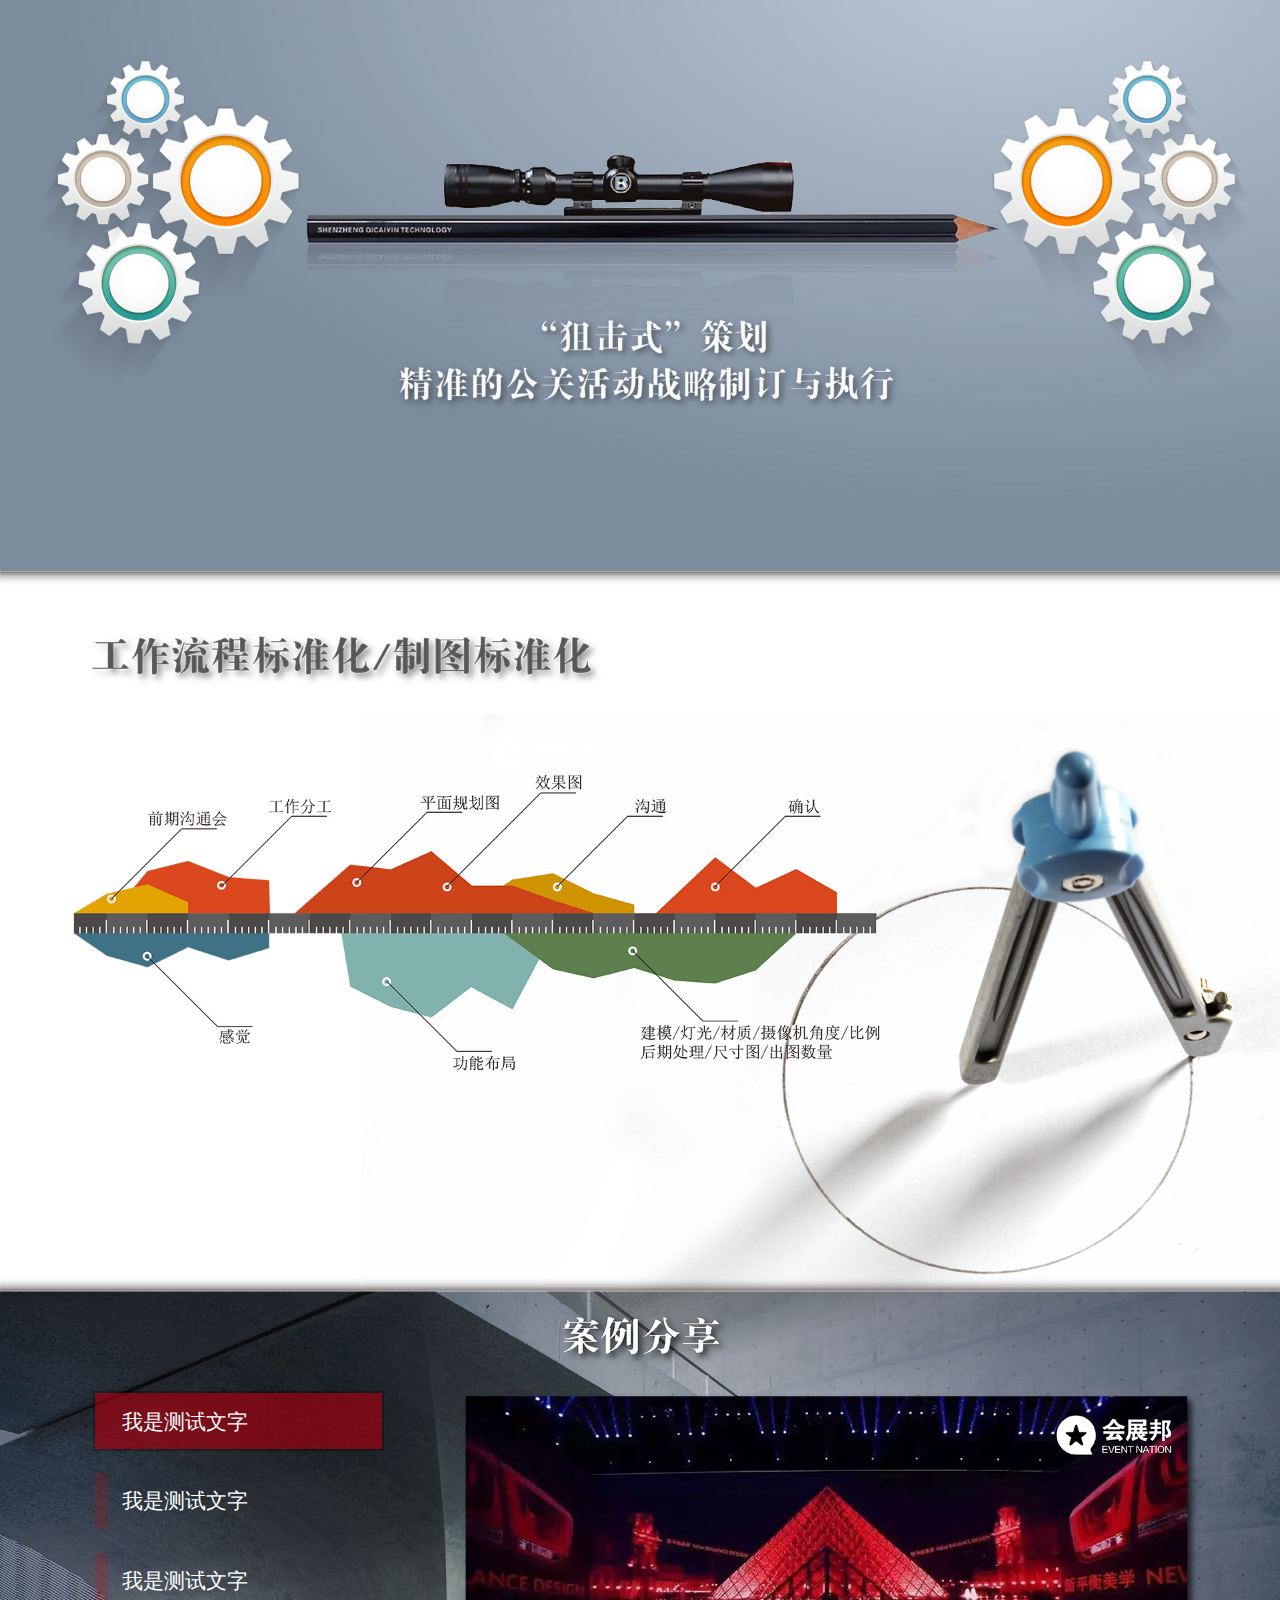
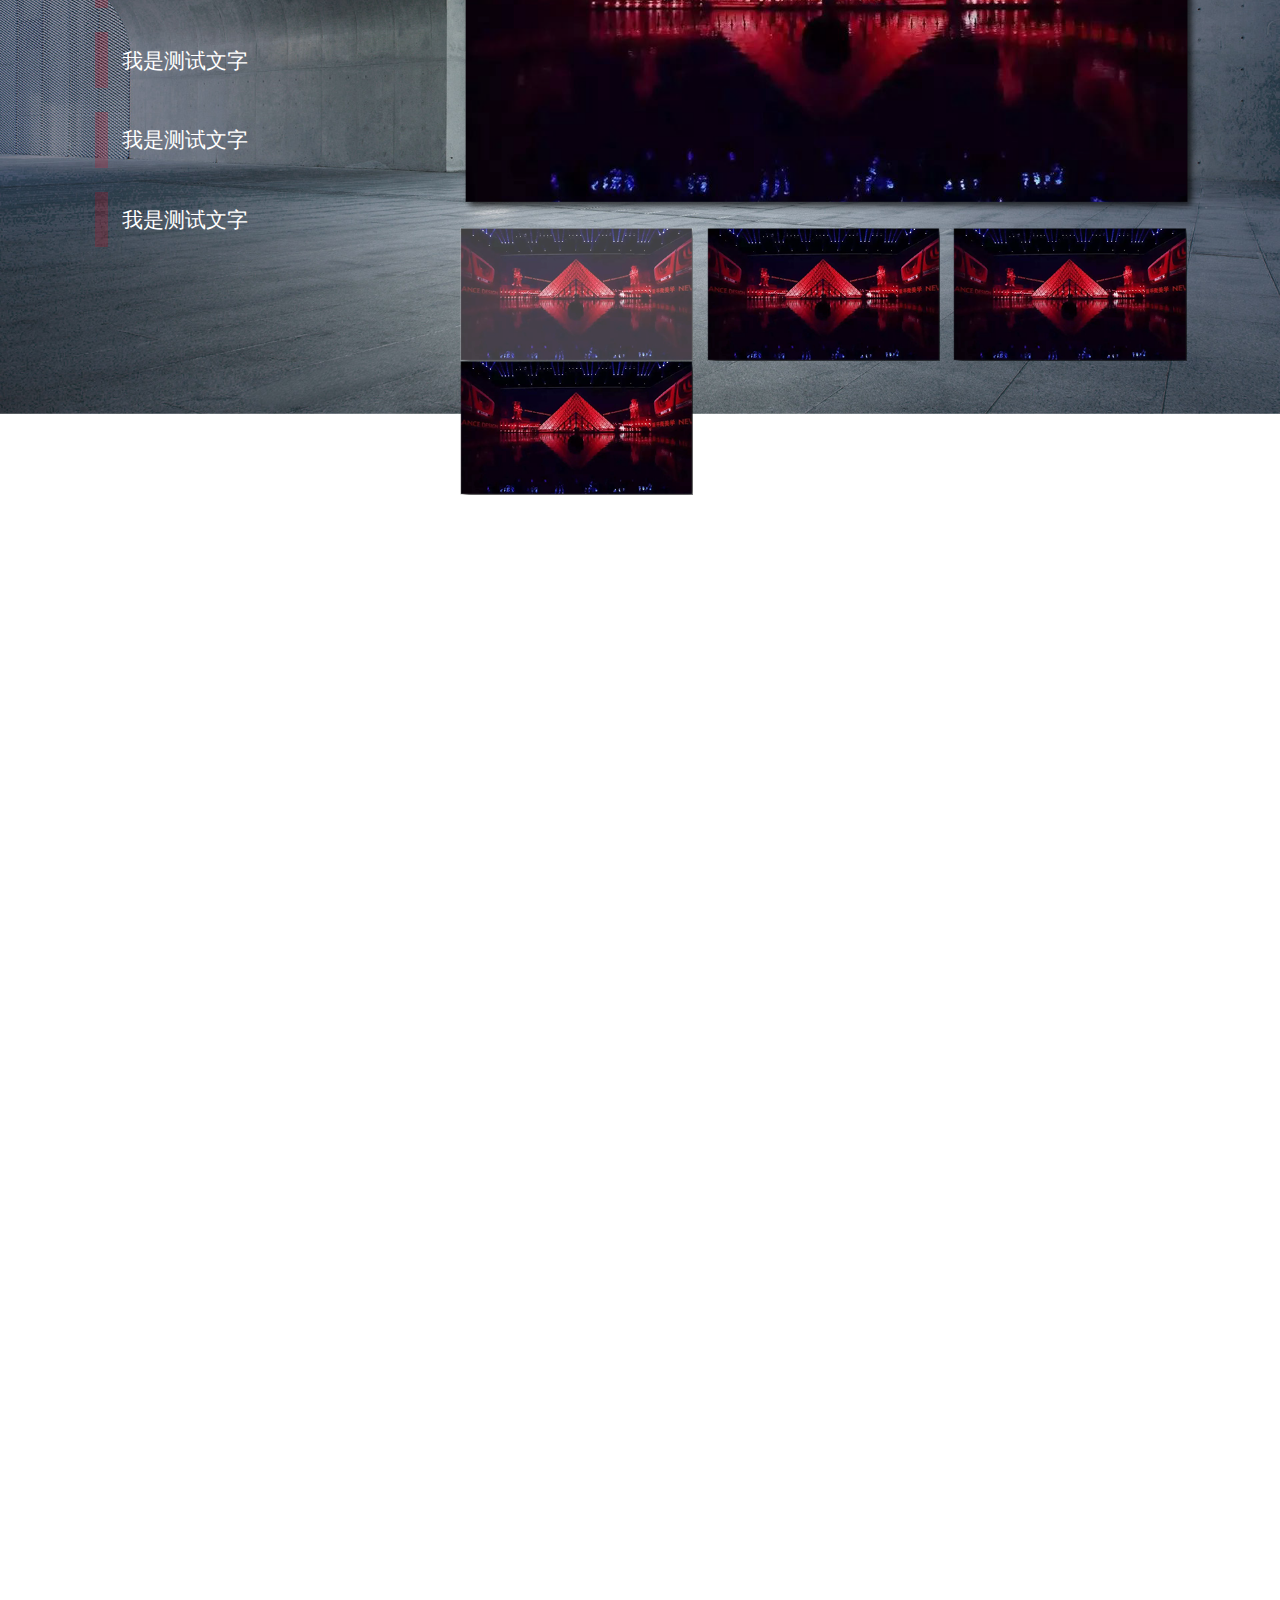
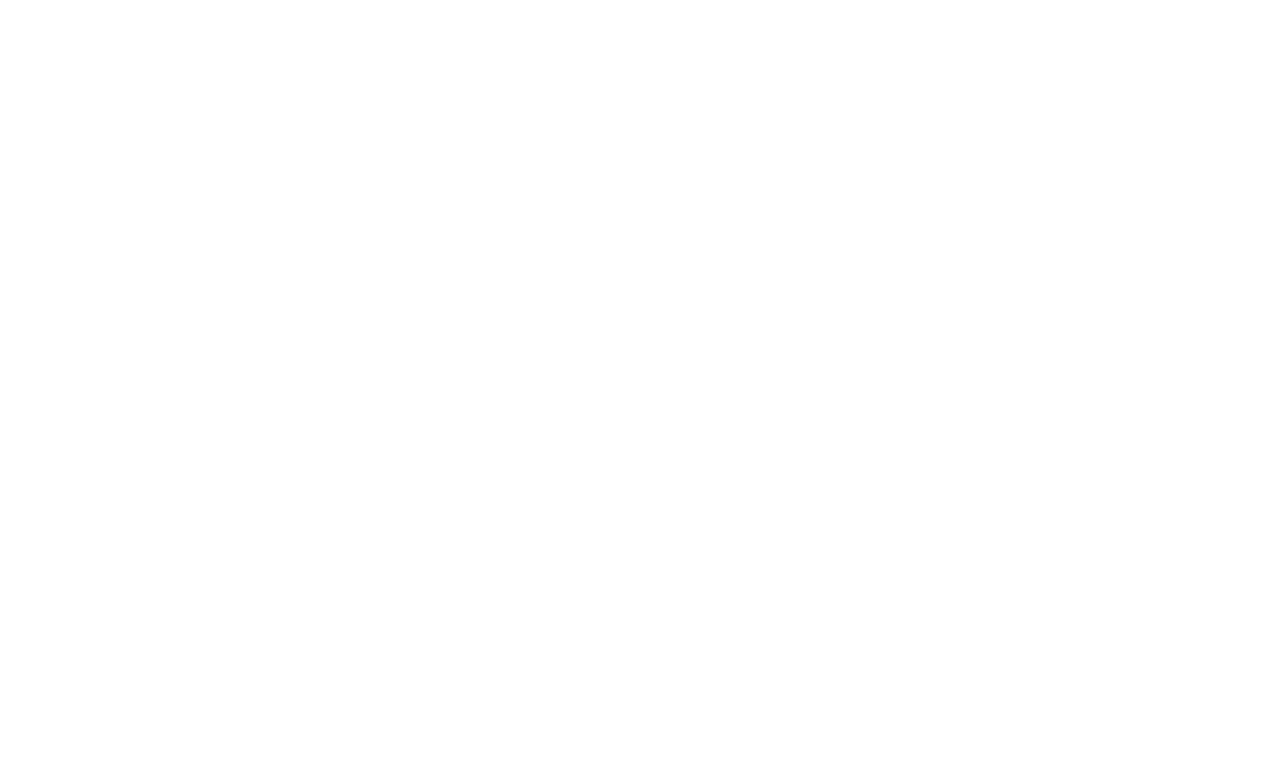
<file: 复制 youmi.html>
<!DOCTYPE html>
<html>

	<head>
		<meta http-equiv="Content-Type" content="text/html; charset=utf-8">
		<meta name="viewport" content=" initial-scale=1.0, maximum-scale=1.0, user-scalable=no" />
		<link rel="Shortcut Icon" href="" type="image/x-icon" />
		<meta name="apple-mobile-web-app-status-bar-style" content="purple" />
		<meta name="format-detection" content="telephone=no" />
		<meta name="format-detection" content="email=no" />
		<meta name="apple-mobile-web-app-capable" content="yes" />
		<link rel="stylesheet" type="text/css" href="css/normalize.css" media="all" />
		<link rel="stylesheet" type="text/css" href="css/footer.css" media="all" />
		<link rel="stylesheet" type="text/css" href="css/youomi.css" media="all" />
		<script type="text/javascript" src="js/jquery.min.js"></script>
		<script type="text/javascript" src="js/resize.js"></script>
		<script type="text/javascript" src="js/jquery.DB_gallery.js"></script>
		<!-- build:css /styles/base.css -->
		<!-- endbuild -->
		<title>会展邦</title>
	</head>

	<body>
		<div class="main">
			<div class="part1"></div>
			<div class="part2"></div>
			<div class="part3"></div>
			<div class="part4"></div>
			<div class="part5">
				<div class="title"></div>
				<div class="clearfix">
					<div class="list_wapper">
						<ul class="list_ul">
							<li class="active">
								<p>我是测试文字</p>
							</li>
							<li>
								<p>我是测试文字</p>
							</li>
							<li>
								<p>我是测试文字</p>
							</li>
							<li>
								<p>我是测试文字</p>
							</li>
							<li>
								<p>我是测试文字</p>
							</li>
							<li>
								<p>我是测试文字</p>
							</li>
						</ul>
					</div>
					<div class="img_wapper" id="DB_gallery">
						<div class="img_box DB_imgWin">
							<a href="javascript:;"><img src="img/youmi/test.png" /></a>
						</div>
						<div class="img_list_wapper">
							<a class="left" href="javascript:;"></a>
							<div class="img_list_box DB_thumSet">
								<ul class="img_list_ul clearfix DB_thumMove">
									<li class="on">
										<div class="shadow"></div>
										<a href="javascript:;"><img src="img/youmi/test1.png" /></a>
									</li>
									<li>
										<div class="shadow"></div>
										<a href="javascript:;"><img src="img/youmi/test1.png" /></a>
									</li>
									<li>
										<div class="shadow"></div>
										<a href="javascript:;"><img src="img/youmi/test1.png" /></a>
									</li>
									<li>
										<div class="shadow"></div>
										<a href="javascript:;"><img src="img/youmi/test1.png" /></a>
									</li>
								</ul>
							</div>
							<a class="right" href="javascript:;"></a>
						</div>
					</div>
				</div>
			</div>
		</div>
		<script>
				(function() {
					var timmer = null;
					var doResize = function(){
						var windowWidth = document.documentElement && document.documentElement.clientWidth || document.body.clientWidth || window.innerWidth;
						var  r_size = 1920;
						var $pad = $('.content_pad');
						if(windowWidth < 500){
							$('.footer').find('p').hide();
						}else{
							$('.footer').find('p').show()
						}
						if(timmer)clearTimeout(timmer);
						timmer = setTimeout(function(){
							myResize(r_size);
						},100);
					}
					$(window).resize(doResize);
					doResize();
					
//					var doImgLength = function(){
//						
//						var $box = $('.img_list_box ul');
//						
//						$box.each(function(){
//							var width = $(this).find('li').eq(0).width() + parseInt($(this).find('li').eq(0).css('margin-right'));
//							var length = $(this).find('li').length;
//							$(this).width(width *length);
//						});
//						
//					};
//					doImgLength();
//					$('.img_list_wapper a').click(function(){
//						var $box = $(this).parent();
//						var width = $box.find('li').eq(0).width() + parseInt($box.find('li').eq(0).css('margin-right'));
//						console.log(width);
//						console.log();
//						$(this).find('ul').css('margin-left',width);
//					})

					$('#DB_gallery').DB_gallery({

						thumWidth:110,            
				
						thumGap:8,                
				
						thumMoveStep:4,           
				
						moveSpeed:300,            
				
						fadeSpeed:500            
				
					});
				})();
		</script>

	</body>

</html>
</file>
<file: css/footer.css>
.footer{
	padding: 1.5% 0;
	background: #30333a;
	position: relative;
	font-size: 12px;
}
.footer .txt{
	display: inline-block;
	vertical-align: middle;
	width: 55%;
	margin-left: 5%;
	color: #ffffff;
}
.footer .txt p{
	margin: 0;
	margin-bottom: 0.5%;
}
.logo_box{
	width: 34%;
	display: inline-block;
	vertical-align: middle;
	background: url(../img/line.png) no-repeat bottom right;
	background-size: 100%;
}
.logo_box .logo_w{
	float: left;
	width: 33%;
	background: url(../img/logo4.png) no-repeat bottom right;
	background-size: 100%;
	padding-bottom: 11%;
}
.logo_box .logo_r{
	float: right;
	width: 53%;
	background: url(../img/logo5.png) no-repeat bottom right;
	background-size: 100%;
	padding-bottom: 11%;
}
.footer{
	padding: 5% 0;
}
</file>
<file: css/index.css>
body{
	font-family: "微软雅黑";
	 -webkit-text-size-adjust:100%;
}
.part{
	position: relative;
	width: 100%;
}
.banner,.banner_box{
	width: 100%;
	height: 1080px;
}
.banner_box{
	
}
.banner_box ul{
	position: relative;
	width: 100%;
	height: 100%;
	margin: 0;
	padding: 0;
}
.banner_box li{
	position: absolute;
	top: 0;
	left: 0;
	width: 100%;
	height: 100%;
}
.banner_box li a{
	display: block;
	height: 100%;
	width: 100%;
	outline: none;
}
.banner_box  img{
	width: 100%;
	height: 100%;
}
.banner_btn_box{
	z-index: 5;
	position: absolute;
	bottom: 0;
	margin-bottom: 7%;
	left: 50%;
	transform: translateX(-50%);
	-webkit-transform: translateX(-50%);
}
.banner_btn_box span{
	display: block;
	float: left;
	margin-right: 20px;
	width: 70px;
	height:6px;
	border: 2px solid #FFFFFF;
	border-radius: 5px;
}
.banner_btn_box span.on{
	border: 2px solid #bce0ff;
	background-color: #bce0ff;
}
.silder_bar{
	z-index: 999;
	position: absolute;
	top: 50%;
	right: 0;
	margin-right: 3%;
	width: 25px;
	transform: translateY(-50%);
	-webkit-transform: translateY(-50%);
}
.silder_bar a{
	outline: none;
	display: block;
	margin-bottom: 20px;
	width: 25px;
	height: 25px;
	background: url(../img/index/circle_blue_icon.png) center center no-repeat;
}
.silder_bar a.active{
	background: url(../img/index/circle_gray.png) center center no-repeat;
}




.part .content{
	width: 100%;
}
.part2{
	background-color: #fbfbfb;
}
.part2 .title{
	width: 89.5%;
	margin: 2% auto 0;
	height: 58px;
	background: url(../img/index/part2_tit.png) center center no-repeat;
}
.timeless_wapper{
	position: relative;
	width: 1300px;
	margin: 0 auto;
	overflow: hidden;
	height: 880px;
}
.part2 .timeless_box{
	height: 100%;
	position: relative;
	width: 100%;
}
.part2 .timeline{
	position: absolute;
	border-top: 1px solid #b1b1b1;
	border-bottom: 1px solid #4d4d4d;
	width: 1000%;
	top: 50%;
	right: 0;
}
.part2 .timeline .arrow{
	display: block;
	outline: none;
	position: absolute;
	left: -100px;
	top: 50%;
	margin-top: -26px;
	width: 30px;
	height: 52px;
	background: url(../img/index/arrow.png) center center no-repeat;
}
.part2 .time_con{
	position: absolute;
	right: 0;
	width: 240px;
	height: 235px;
	text-align: center;
}
.part2 .time_con a{
	display: block;
	width: 100%;
	height: 100%;
	text-align: right;
	outline: none;
}
.part2 .time_con img{
	height: 155px;
	width: 155px;
}
.part2 .time_con .txt{
	font-size: 28px;
	font-weight: 700;
	position: absolute;
	left: 0;
}
.part2 .time_add{
	position: absolute;
	top: -13px;
	right: 0;
	text-align: center;
	font-size: 28px;
}
.part2 .time_add .img{
	margin: 0 auto 4px;
	width: 26px;
	height: 26px;
	background: url(../img/index/time_add_y.png) center center no-repeat #fdfdfd;
}
.part2  .mouth{
	position: absolute;
	bottom: 12px;
	font-size: 36px;
	font-weight: 700;
}
.part2 .time_add.yellow{
	color: #f2c43b;
}


.part2 .time_con.yellow .txt, .part2  .yellow.blue{
	color: #f2c43b;
}
.part2 .time_con.purple .txt, .part2 .time_add.purple,.part2  .purple.blue{
	color: #434155;
}
.part2 .time_con.blue .txt, .part2 .time_add.blue, .part2  .mouth.blue{
	color: #46badd;
}
.part2 .time_con.orange .txt, .part2 .time_add.orange, .part2  .mouth.orange{
	color: #fda45c;
}
.part2 .time_con.pink .txt, .part2 .time_add.pink, .part2  .mouth.pink{
	color: #f7818c;
}
.part2 .time_con.black .txt, .part2 .time_add.black, .part2  .mouth.black{
	color: #4d4d4d;
}
.part2 .time_con.green .txt, .part2 .time_add.green, .part2  .mouth.green{
	color: #99b952;
}

.part2 .time_con.up{
	bottom: 20px;
}
.part2 .time_con.up2{
	bottom: 40px;
}

.part2 .time_con.up .txt{
	top: 0;
	padding-bottom: 5%;
	transform: translateY(-100%);
	-webkit-transform: translateY(-100%);
}
.part2 .time_con.down{
	top: 20px;
}
.part2 .time_con.down .txt{
	bottom: 0;
	padding-top: 5%;
	transform: translateY(100%);
	-webkit-transform: translateY(100%);
}
.part2 .time_add.down{
	top: 15px;
	transform: translateY(-100%);
	-webkit-transform: translateY(-100%);
}
.part2 .time_add.purple .img{
	background: url(../img/index/time_add_b.png) center center no-repeat #fdfdfd;
}
.part2 .time_add.blue .img{
	background: url(../img/index/time_add_bl.png) center center no-repeat #fdfdfd;
}
.part2 .time_add.orange .img{
	background: url(../img/index/time_add_orange.png) center center no-repeat #fdfdfd;
}
.part2 .time_add.pink .img{
	background: url(../img/index/time_add_pink.png) center center no-repeat #fdfdfd;
}
.part2 .time_add.black .img{
	background: url(../img/index/time_add_black.png) center center no-repeat #fdfdfd;
}
.part2 .time_add.green .img{
	background: url(../img/index/time_add_green.png) center center no-repeat #fdfdfd;
}
.part2 .time_con.yellow a{
	background: url(../img/index/circle_yellow.png) bottom right no-repeat #fdfdfd;
}
.part2 .time_con.blue a{
	background: url(../img/index/circle_blue.png) bottom right no-repeat #fdfdfd;
}
.part2 .time_con.purple a{
	background: url(../img/index/circle_purple.png) bottom right no-repeat #fdfdfd;
}
.part2 .time_con.orange a{
	background: url(../img/index/circle_orange.png) bottom right no-repeat #fdfdfd;
}
.part2 .time_con.pink a{
	background: url(../img/index/circle_pink.png) bottom right no-repeat #fdfdfd;
}
.part2 .time_con.black a{
	background: url(../img/index/circle_black.png) bottom right no-repeat #fdfdfd;
}
.part2 .time_con.green a{
	background: url(../img/index/circle_green.png) bottom right no-repeat #fdfdfd;
}
.part2 .time_con.yellow img{
	margin: 12px 21px 0 0;
}
.part2 .time_con.blue img{
	margin: 12px 34px 0 0;
}
.part2 .time_con.purple img{
	margin: 70px 34px 0 0;
}
.part2 .time_con.orange img{
	margin: 70px 36px 0 0;
}
.part2 .time_con.pink img{
	margin: 70px 39px 0 0;
}
.part2 .time_con.green img{
	margin: 70px 33px 0 0;
}
.part2 .time_con.black img{
	margin: 23px 33px 0 0;
}





.part3{
	min-height: 1700px;
	background: url(../img/index/part3_bg.png) repeat-x #d2e2ec;
	padding-top: 120px;
	padding-bottom: 100px;
}
.part3 .title{
	width: 1500px;
	height: 133px;
	margin: 0 auto 0;
	background: url(../img/index/part3_title.png) center center no-repeat;
}
.part3 .intro_img{
	width: 1571px;
	position: relative;
	height: 764px;
	margin: 115px auto 0;
	background: url(../img/index/part3_app.png) center center no-repeat;
}
.part3_skip{
	display: block;
	bottom: 50px;
	position: absolute;
	left: 50%;
	margin-left: -138px;
	width: 275px;
	height: 61px;
	background: url(../img/index/part3_btn.png) center center no-repeat;
}

.part3 .intro_box{
	padding-top: 60px;
}
.part3 .article{
	color: #FFFFFF;
	
}
.part3 .article1{
	float: left;
	width: 25%;
	margin-left: 5%;
}
.part3 .article3{
	float: right;
	width: 25%;
	margin-right: 5%;
}
.part3 .article2{
	width: 30%;
	margin: 0 auto;
}
.part3 .article .cell{
	position: relative;
	border-left: 3px solid #5489b9;
	padding-bottom: 80px;
}
.part3 .article .cell:last-child{
	border: none;
	padding-bottom:0 ;
}
.part3 .article .num{
	position: absolute;
	left: -22px;
	top: -2px;
	display: block;
	width: 43px;
	height: 43px;
	background: url(../img/index/num_1.png)  center center no-repeat;
}
.part3 .article p{
	margin: 0 0 5px 0;
	font-size: 20px;
}
.part3 .article .con_txt{
	padding-left: 30px;
}

.part4{
	width:100%;
	background-color: #f1f1f2;
	padding: 80px 0 140px
}
.part4 .title{
	width:935px;
	height:119px;
	margin:0 auto;
	background: url(../img/index/part4_title.png)  center center no-repeat;
}
.part4 .con_img{
	padding-top:200px;
	width:837px;
	height:282px;
	margin:0 auto;
	background: url(../img/index/part4_con.png)  center center no-repeat;
}
.part4 .num_box{
	position: absolute;
	right:100px;
	top:100px;
	width:314px;
	height:131px;
}
.part4 .num_box .con_box{
	width:50%;
	float:left;
	height:100%;
	font-size:13px;
	text-align: center;
	font-weight: bold;
}
.part4 .num_box .img_box{
	height:130px;
	width:100%;
	position: relative;
}
.part4 .num_box .img_box span{
	display:block;
	position:absolute;
	width:106px;
	height:100%;
}
.part4 .num_box .img_box span.num0{
	background: url(../img/index/par4_num_0.png)  center center no-repeat;
}
.part4 .num_box .img_box span.num1{
	background: url(../img/index/par4_num_1.png)  center center no-repeat;
}
.part4 .num_box .img_box span.num2{
	background: url(../img/index/par4_num_2.png)  center center no-repeat;
}
.part4 .num_box .img_box span.num3{
	background: url(../img/index/par4_num_3.png)  center center no-repeat;
}
.part4 .num_box .img_box span.num4{
	background: url(../img/index/par4_num_4.png)  center center no-repeat;
}
.part4 .num_box .img_box span.num5{
	background: url(../img/index/par4_num_5.png)  center center no-repeat;
}
.part4 .num_box .img_box span.num6{
	background: url(../img/index/par4_num_6.png)  center center no-repeat;
}
.part4 .num_box .img_box span.num7{
	background: url(../img/index/par4_num_7.png)  center center no-repeat;
}
.part4 .num_box .img_box span.num8{
	background: url(../img/index/par4_num_8.png)  center center no-repeat;
}
.part4 .num_box .img_box span.num9{
	background: url(../img/index/par4_num_9.png)  center center no-repeat;
}

.part4 .num_box .img_box.red span.num0{
	background: url(../img/index/par4_num_red_0.png)  center center no-repeat;
}
.part4 .num_box .img_box.red span.num1{
	background: url(../img/index/par4_num_red_1.png)  center center no-repeat;
}
.part4 .num_box .img_box.red span.num2{
	background: url(../img/index/par4_num_red_2.png)  center center no-repeat;
}
.part4 .num_box .img_box.red span.num3{
	background: url(../img/index/par4_num_red_3.png)  center center no-repeat;
}
.part4 .num_box .img_box.red span.num4{
	background: url(../img/index/par4_num_red_4.png)  center center no-repeat;
}
.part4 .num_box .img_box.red span.num5{
	background: url(../img/index/par4_num_red_5.png)  center center no-repeat;
}
.part4 .num_box .img_box.red span.num6{
	background: url(../img/index/par4_num_red_6.png)  center center no-repeat;
}
.part4 .num_box .img_box.red span.num7{
	background: url(../img/index/par4_num_red_7.png)  center center no-repeat;
}
.part4 .num_box .img_box.red span.num8{
	background: url(../img/index/par4_num_red_8.png)  center center no-repeat;
}
.part4 .num_box .img_box.red span.num9{
	background: url(../img/index/par4_num_red_9.png)  center center no-repeat;
}
.part4 .num_box .img_box span.first{
	top:0;
	left:-8px;
}
.part4 .num_box .img_box span.second{
	top:0;
	right:-8px;
}
.part4 .con_box .txt{
	margin-top:-12px;
	color: #616161;
}
.part4 .btn_box{
	padding-top: 40px;
}
.part4 .btn_box a{
	display:block;
	width:275px;
	height:61px;
	margin:0 auto;
	background: url(../img/index/part4_btn.png)  center center no-repeat;
}

.part5{
	width:100%;
	padding: 110px 0 50px;
	background-color: #7fa3cb;
}
.part5 .title{
	width:510px;
	height:99px;
	padding-bottom:50px;
	margin:0 auto;
	background: url(../img/index/part5_title.png)  center center no-repeat;
}
.part5 .con_img{
	width:607px;
	height:126px;
	margin:0 auto;
	padding-bottom:80px;
	background: url(../img/index/part5_con_img.png)  center center no-repeat;
}
.part5 .btn_box a{
	display:block;
	width:275px;
	height:61px;
	margin:0 auto;
	background: url(../img/index/part5_btn.png)  center center no-repeat;
}
.part5 .con_box{
	padding-top:80px;
	margin:0 auto;
	width:1150px;
}
.part5 .con_box .cell{
	padding:10px;
	width:518px;
	background-color: #6ba7f0;
}
.part5 .con_box .lf{
	float:left;
}
.part5 .con_box .rf{
	float:right;
}
.part5 .img_cell{
	width:518px;
	position: relative;
	height:298px;
}
.part5 .img_cell img{
	width:100%;
	height:100%;
}
.part5 .txt{
	position: absolute;
	bottom:0;
	left:0;
	width:100%;
}

.part5 .txt_inner{
	padding:10px 30px;
	text-align: right;
	color:#FFFFFF;
	font-size:25px;
	font-weight:700;
	background-color: rgba(153,185,235,.7)
}
.part5 .con_box .rf .txt_inner{
	text-align: left;
}
.part5 .txt_list{
	padding: 20px;
	position: relative;
	background-color: #b1d0f7;
}
.part5 .txt_list p{
	margin:0 0 10px 0;
	color:#515362;
	font-size:22px;
	font-weight: bold;
}
.part5 .txt_list p:last-child{
	margin-bottom: 0
}

.part6{
	width:100%;
	padding: 100px 0 40px;
	background-color: #e5edf6;
}
.part6 .title{
	margin: 0 auto;
	width: 879px;
	height: 56px;
	padding-bottom: 100px;
	background: url(../img/index/part6_title.png)  0 0 no-repeat;
}
.part6 .con_box{
	width: 1070px;
	margin: 0 auto;
}
.part6 .con_box .cell{
	width: 490px;
	padding-top: 25px;
	float: left;
	position: relative;
}
.part6 .con_box .cell_inner_top{
	width: 100%;
	padding-top: 70px;
	background: url(../img/index/part6_box_top.png)  0 0 no-repeat;
}
.part6 .con_box .cell_inner_bottom{
	width: 100%;
	padding-bottom: 70px;
	background: url(../img/index/part6_box_bottom.png)  bottom left no-repeat;
}
.part6 .con_box .cell_inner_center{
	width: 100%;
	background: url(../img/index/part6_box_center.png)  0 0 repeat-y;
}
.part6 .con_box .cell_inner_txt{
	min-height: 300px;
	padding: 220px 60px 20px 60px;
	color: #FFFFFF;
	font-size: 14.5px;
}
.part6 .cell  .img_box{
	position: absolute;
	left: 50%;
	top:-40px;
	margin-left: -145px;
	width: 270px;
	height: 306px;
	border: 6px solid #8799b9;
	border-radius: 8px;
}
.part6 .cell .img_box img{
	width: 100%;
	height: 100%;
	border-radius: 8px
}
.logo_box{
	background: none;
}

.logo_box .logo_w{
	float: right;
	width: 269px;
	height: 92px;
	background: url(../img/logo4.png) no-repeat bottom right;
	background-size: 100%;
}
</file>
<file: css/law.css>
body{
	font-size: 17.5px;
	font-family: "微软雅黑";
}
.red{
	color: #b10000;
}
.title_bg{
	width: 100%;
	position: relative;
	z-index: 11;
}
.title_bg_pad{
	width: 100%;
	padding-bottom: 49%;
	background: url(../img/law/law_title.png) no-repeat 0 0;
	background-size: 100%;
}
.logo{
	position: absolute;
	top: 0;
	right: 0;	
	margin: 3% 3% 0 0;
	background: url(../img/logo.png) no-repeat 0 0;
	background-size: 100%;
	width: 16.5%;
	padding-bottom: 7%;
}
.content{
	position: relative;
	width: 100%;
	background: url(../img/law/law_bg_1.png) no-repeat left bottom;
	background-size: 100%;
	margin-top: -2%;
	overflow: hidden;
}

.content_con{
	width: 80%;
	margin: 2% auto 0;
	padding-bottom: 4%;
}
.content_con h1{
	font-size: 221%;
	margin: 4% 0 1% 0;
}
.content_con h2{
	font-size: 157%;
	margin: 0 0 1% 0;
	font-style: normal;
}
.content_con h3{
	font-size: 148%;
	font-style: normal;
}
.content_con .cell{
	margin-top: 5%;
}
.content_con .cell h3 i{
	font-size: 257%;
}
.content_con .cell h3 i span{
	font-style: normal;
	font-family: arial;
}
.content_con .cell p{
	font-size: 100%;
	margin: 0 0 2% 7%;
}
.footer{
	padding: 1.5% 0;
	background: #30333a;
	position: relative;
	font-size: 12px;
}
.footer .txt{
	display: inline-block;
	vertical-align: middle;
	width: 55%;
	margin-left: 5%;
	color: #ffffff;
}
.footer .txt p{
	margin: 0;
	margin-bottom: 0.5%;
}
.logo_box{
	width: 34%;
	display: inline-block;
	vertical-align: middle;
	background: url(../img/line.png) no-repeat bottom right;
	background-size: 100%;
}
.logo_box .logo_w{
	float: left;
	width: 33%;
	background: url(../img/logo4.png) no-repeat bottom right;
	background-size: 100%;
	padding-bottom: 11%;
}
.logo_box .logo_r{
	float: right;
	width: 53%;
	background: url(../img/logo5.png) no-repeat bottom right;
	background-size: 100%;
	padding-bottom: 11%;
}
</file>
<file: css/mindex.css>
body{
	font-family: "微软雅黑";
}
.part{
	position: relative;
	width: 100%;
}
.banner,.banner_box{
	width: 100%;
	height: 962px;
}
.banner_box{
	
}
.banner_box ul{
	position: relative;
	width: 100%;
	height: 100%;
	margin: 0;
	padding: 0;
}
.banner_box li{
	position: absolute;
	top: 0;
	left: 0;
	width: 100%;
	height: 100%;
}
.banner_box li a{
	display: block;
	height: 100%;
	width: 100%;
	outline: none;
}
.banner_box  img{
	width: 100%;
	height: 100%;
}
.banner_btn_box{
	z-index: 5;
	position: absolute;
	bottom: 0;
	margin-bottom: 7%;
	left: 50%;
	transform: translateX(-50%);
	-webkit-transform: translateX(-50%);
}
.banner_btn_box span{
	display: block;
	float: left;
	margin-right: 20px;
	width: 70px;
	height:6px;
	border: 2px solid #FFFFFF;
	border-radius: 5px;
}
.banner_btn_box span.on{
	border: 2px solid #bce0ff;
	background-color: #bce0ff;
}
.silder_bar{
	z-index: 999;
	position: fixed;
	top: 50%;
	right: 0;
	margin-right: 3%;
	width: 25px;
	transform: translateY(-50%);
	-webkit-transform: translateY(-50%);
}
.silder_bar a{
	outline: none;
	display: block;
	margin-bottom: 20px;
	width: 25px;
	height: 25px;
	background: url(../img/index/circle_blue_icon.png) center center no-repeat;
}
.silder_bar a.active{
	background: url(../img/index/circle_gray.png) center center no-repeat;
}




.part .content{
	width: 100%;
	padding-bottom: 100px;
}
.part2{
	/*background:url(../img/mindex/part2_bg.png) center center repeat-x #dddddd;*/
	background-color: #f6f6f6;
}
.part2 .title{
	width: 640px;
	margin:0 auto 0;
	height: 38px;
	background: url(../img/mindex/part2_title.png) center center no-repeat;
}
.timeless_wapper{
	position: relative;
	width: 100%;
	margin: 50px auto 0;
	overflow: hidden;
	height: 1500px;
}
.part2 .timeless_box{
	height: 100%;
	position: relative;
	width: 100%;
}
.part2 .timeline{
	position: absolute;
	border-left: 1px solid #b1b1b1;
	border-right: 1px solid #4d4d4d;
	margin-right: -2px;
	height: 100%;
	top: 0;
	left: 50%;
}
.part2 .timeline .arrow{
	display: block;
	outline: none;
	position: absolute;
	left: -100px;
	top: 50%;
	margin-top: -26px;
	width: 30px;
	height: 52px;
	background: url(../img/index/arrow.png) center center no-repeat;
}
.part2 .time_con{
	position: absolute;
	right: -260px;
	width: 240px;
	height: 201px;
	text-align: center;
}
.part2 .time_con.down{
	right: 40px;
}
.part2 .time_con a{
	display: block;
	width: 100%;
	height: 100%;
	text-align: right;
	outline: none;
}
.part2 .time_con img{
	height: 155px;
	width: 155px;
}
.part2 .time_con .txt{
	font-size: 28px;
	font-weight: 700;
}
.part2 .time_add{
	position: absolute;
	top: 0;
	right: -13.5px;
	text-align: center;
	font-size: 28px;
}
.part2 .time_add .date{
	position: absolute;
	top: -8px;
	left: -72px;
}
.part2 .time_add.down .date{
	position: absolute;
	top: -4px;
	left: 40px;
	width: 100px;
	text-align: left;
}
.part2 .time_add .img{
	margin: 0 auto;
	width: 26px;
	height: 30px;
	background: url(../img/index/time_add_y.png) center center no-repeat #f6f6f6;
}
.part2  .mouth{
	position: absolute;
	left: 20px;
	font-size: 32px;
	width: 100px;
	text-align: left;
	font-weight: 700;
}
.part2 .time_add.yellow{
	color: #f2c43b;
}
.part2 .time_con.up2{
	right: -280px;
}


.part2 .time_con.yellow .txt, .part2  .yellow.blue{
	color: #f2c43b;
}
.part2 .time_con.purple .txt, .part2 .time_add.purple,.part2  .purple.blue{
	color: #434155;
}
.part2 .time_con.blue .txt, .part2 .time_add.blue, .part2  .mouth.blue{
	color: #46badd;
}
.part2 .time_con.orange .txt, .part2 .time_add.orange, .part2  .mouth.orange{
	color: #fda45c;
}
.part2 .time_con.pink .txt, .part2 .time_add.pink, .part2  .mouth.pink{
	color: #f7818c;
}
.part2 .time_con.black .txt, .part2 .time_add.black, .part2  .mouth.black{
	color: #4d4d4d;
}
.part2 .time_con.green .txt, .part2 .time_add.green, .part2  .mouth.green{
	color: #99b952;
}

.part2 .time_add.purple .img{
	background: url(../img/index/time_add_b.png) center center no-repeat #f6f6f6;
}
.part2 .time_add.blue .img{
	background: url(../img/index/time_add_bl.png) center center no-repeat #f6f6f6;
}
.part2 .time_add.orange .img{
	background: url(../img/index/time_add_orange.png) center center no-repeat #f6f6f6;
}
.part2 .time_add.pink .img{
	background: url(../img/index/time_add_pink.png) center center no-repeat #f6f6f6;
}
.part2 .time_add.black .img{
	background: url(../img/index/time_add_black.png) center center no-repeat #f6f6f6;
}
.part2 .time_add.green .img{
	background: url(../img/index/time_add_green.png) center center no-repeat #f6f6f6;
}
.part2 .time_con.yellow a{
	background: url(../img/mindex/circle_yellow.png) bottom right no-repeat;
}
.part2 .time_con.blue a{
	background: url(../img/mindex/circle_blue.png) bottom right no-repeat;
}
.part2 .time_con.purple a{
	background: url(../img/mindex/circle_purple.png) bottom right no-repeat;
}
.part2 .time_con.orange a{
	background: url(../img/mindex/circle_orange.png) bottom right no-repeat;
}
.part2 .time_con.pink a{
	background: url(../img/mindex/circle_pink.png) bottom right no-repeat;
}
.part2 .time_con.black a{
	background: url(../img/mindex/circle_black.png) bottom right no-repeat;
}
.part2 .time_con.green a{
	background: url(../img/mindex/circle_green.png) bottom right no-repeat;
}
.part2 .time_con.up img{
	margin: 12px 10px 0 0;
}
.part2 .time_con.down img{
	margin: 12px 37px 0 0;
}
/*.part2 .time_con.blue img{
	margin: 12px 34px 0 0;
}
.part2 .time_con.orange img{
	margin: 70px 36px 0 0;
}
.part2 .time_con.pink img{
	margin: 70px 39px 0 0;
}
.part2 .time_con.green img{
	margin: 70px 33px 0 0;
}
.part2 .time_con.black img{
	margin: 23px 33px 0 0;
}*/





.part3{
	min-height: 1700px;
	background: url(../img/mindex/part3_bg.png) center center repeat-x #d2e2ec;
	padding-top: 120px;
	padding-bottom: 100px;
}

.part3 .title{
	width: 540px;
	margin: 0 auto;
	font-size: 24px;
	font-weight: 700;
	color: #3c6cbb;
	padding-bottom: 100px;
}
.part3 .title .red{
	font-size: 28px;
	color: #f2776d;
}
.part3 .con1{
	width: 525px;
	height: 601px;
	margin: 0 auto;
	background: url(../img/mindex/part3_con1.png) center center no-repeat;
	padding-bottom: 100px;
}
.part3 .con2{
	position: relative;
	width: 610px;
	height: 657px;
	margin: 0 auto;
	background: url(../img/mindex/part3_con2.png) center center no-repeat;
	padding-bottom: 100px;
}
.part3 .con3{
	position: relative;
	width: 545px;
	height: 682px;
	margin: 0 auto;
	background: url(../img/mindex/part3_con3.png) center center no-repeat;
	padding-bottom: 100px;
}
.part3 .con2 .btn{
	position: absolute;
	bottom: 30px;
	right: 50px;
	width: 197px;
	height: 39px;
	display: block;
	background: url(../img/mindex/part3_btn.png) no-repeat;
	background-size: 100%;
	padding-bottom: 100px;
}

.part4{
	width:100%;
	background-color: #f1f1f2;
	padding: 80px 0 100px
}
.part4 .title{
	width:550px;
	height:533px;
	margin:0 auto 50px;
	background: url(../img/mindex/part4_title.png)  center center no-repeat;
}
.part4 .con_img{
	padding-top:200px;
	width:837px;
	height:282px;
	margin:0 auto;
	background: url(../img/index/part4_con.png)  center center no-repeat;
}
.part4 .btn_box{
	padding-top: 40px;
}
.part4 .btn_box a{
	display:block;
	width:275px;
	height:61px;
	margin:0 auto;
	background: url(../img/index/part4_btn.png)  center center no-repeat;
}

.part5{
	width:100%;
	padding: 110px 0 50px;
	background-color: #7fa3cb;
}
.part5 .title{
	width:401px;
	height:70px;
	padding-bottom:50px;
	margin:0 auto;
	background: url(../img/mindex/part5_title.png)  center center no-repeat;
}
.part5 .con_img{
	width:477px;
	height:99px;
	margin:0 auto;
	padding-bottom:80px;
	background: url(../img/mindex/circle_con.png)  center center no-repeat;
}
.part5 .btn_box a{
	display:block;
	width:275px;
	height:61px;
	margin:0 auto;
	background: url(../img/index/part5_btn.png)  center center no-repeat;
}
.part5 .con_box{
	padding-top:80px;
	margin:0 auto;
	width:90%;
}
.part5 .con_box .cell{
	padding:10px;
	width:90%;
	margin: 0 auto 30px;
	background-color: #6ba7f0;
}
.part5 .img_cell{
	width:100%;
	position: relative;
}
.part5 .img_cell img{
	width:100%;
}
.part5 .txt{
	position: absolute;
	bottom:0;
	left:0;
	width:100%;
}

.part5 .txt_inner{
	padding:10px 30px;
	text-align: right;
	color:#FFFFFF;
	font-size:18px;
	font-weight:700;
	background-color: rgba(153,185,235,.7)
}
.part5 .txt_list{
	padding: 20px;
	position: relative;
	background-color: #b1d0f7;
}
.part5 .txt_list p{
	margin:0 0 10px 0;
	color:#515362;
	font-size:16px;
	font-weight: bold;
}
.part5 .txt_list p:last-child{
	margin-bottom: 0
}

.part6{
	width:100%;
	padding: 100px 0 40px;
	background-color: #e5edf6;
}
.part6 .title{
	margin: 0 auto;
	width: 372px;
	height: 95px;
	padding-bottom: 100px;
	background: url(../img/mindex/part6_title.png)  0 0 no-repeat;
}
.part6 .con_box{
	width: 90%;
	margin: 0 auto;
}
.part6 .con_box .cell{
	width: 360px;
	padding-top: 25px;
	float: left;
	position: relative;
}
.part6 .con_box .cell_inner_top{
	width: 100%;
	padding-top: 35px;
	background: url(../img/index/part6_box_top.png)  0 0 no-repeat;
	background-size: 100%;
}
.part6 .con_box .cell_inner_bottom{
	width: 100%;
	padding-bottom: 35px;
	background: url(../img/index/part6_box_bottom.png)  bottom left no-repeat;
	background-size: 100%;
}
.part6 .con_box .cell_inner_center{
	width: 100%;
	background: url(../img/index/part6_box_center.png)  0 0 repeat-y;
	background-size: 100%;
}
.part6 .con_box .cell_inner_txt{
	min-height: 300px;
	padding: 180px 60px 20px 60px;
	color: #FFFFFF;
	font-size: 14.5px;
}
.part6 .cell  .img_box{
	position: absolute;
	left: 50%;
	top:-40px;
	margin-left: -110px;
	width: 205px;
	height: 240px;
	border: 6px solid #8799b9;
	border-radius: 8px;
}
.part6 .cell .img_box img{
	width: 100%;
	height: 100%;
	border-radius: 8px
}

.logo_box{
	background: none;
}

.logo_box .logo_w{
	float: right;
	width: 190px;
	height: 71px;
	background: url(../img/logo4.png) no-repeat bottom right;
	background-size: 100%;
}
</file>
<file: css/youomi.css>
body{
	font-family: "微软雅黑";
}
ul{
	margin: 0;
	padding: 0;
	list-style: none;
}
.part1{
	height: 1085px;
	background: url(../img/youmi/part1_bg.png) no-repeat;	
	background-size: 100%;
}
.part2{
	height: 1080px;
	margin-top: -2px;
	background: url(../img/youmi/part2_bg.png) no-repeat;	
	background-size: 100%;
}
.part3{
	height: 1095px;
	background: url(../img/youmi/part3_bg.png) no-repeat;	
	background-size: 100%;
}
.part4{
	height: 1081px;
	margin-top: -2px;
	background: url(../img/youmi/part4_bg.png) no-repeat;	
	background-size: 100%;
}
.part5{
	position: relative;
	height: 1084px;
	background: url(../img/youmi/part5_bg.png) no-repeat;	
	background-size: 100%;
}
.part5 .title{
	height: 150px;
}
.list_wapper{
	margin-left: 140px;
	float: left;
	height: 850px;
	font-size: 32px;
	overflow: hidden;
}

.list_ul{
	color: #FFFFFF;
}
.list_ul  li{
	margin-bottom: 30px;
	padding: 3px;
	cursor: pointer;
}
.list_ul  li.active{
	background-color: rgba(0,0,0,.3);
}
.list_ul p{
	margin:  0;
	padding: 20px 40px;
	min-width: 350px;
	background: url(../img/youmi/line_bg.png) repeat-y 0 0;
}
.list_ul .active p{
	background: rgba(217,0,18,.5);
}


.img_wapper{
	width: 1110px;
	float: right;
	margin-right: 120px;
}
.img_box{
	width: 100%;
	height: 635px;
}

.img_box img{
	width: 100%;
	height: 100%;
}
.img_list_wapper{
	position: relative;
}
.img_list_wapper a.arrow{
	display: block;
	width: 56px;
	height: 56px;
	position: absolute;
	top: 50%;
	margin-top: -23px;
	background: url(../img/youmi/arrow_left.png) center center no-repeat;
}
.img_list_wapper a.left{
	left: -65px;
}
.img_list_wapper a.right{
	right: -65px;
	background-image: url(../img/youmi/arrow_right.png);
}
.img_list_wapper a.left:hover{
	background-image: url(../img/youmi/arrow_left_hover.png);
}
.img_list_wapper a.right:hover{
	background-image: url(../img/youmi/arrow_right_hover.png);
}
.img_list_box{
	padding-top: 20px;
	width: 100%;
	overflow: hidden;
}
.img_list_ul{
	position: relative;
}
.img_list_ul li{
	float: left;
	width: 350px;
	height: 200px;
	margin-right: 20px;
	position: relative;
}
.img_list_ul li .shadow{
	display: none;
	position: absolute;
	top: 0;
	left: 0;
	width: 100%;
	height: 100%;
	background: url(../img/youmi/shadow.png);
}
.img_list_ul li.on .shadow{
	display: block;
}
.img_list_ul img{
	width: 100%;
	height: 100%;
}
.logo_box{
	background: url(../img/youmi/line_bg_1.png) no-repeat center center;
}
.logo_w_wapper{
	float: left;
	width: 48%;
}
.logo_box .logo_w{
	width: 95%;
	float: none;
	padding-bottom: 32%;
}
.logo_box .logo_r{
	width: 45%;
	background: url(../img/logo6.png) no-repeat bottom right;
	background-size: 100%;
	padding-bottom: 16%;
}
</file>
